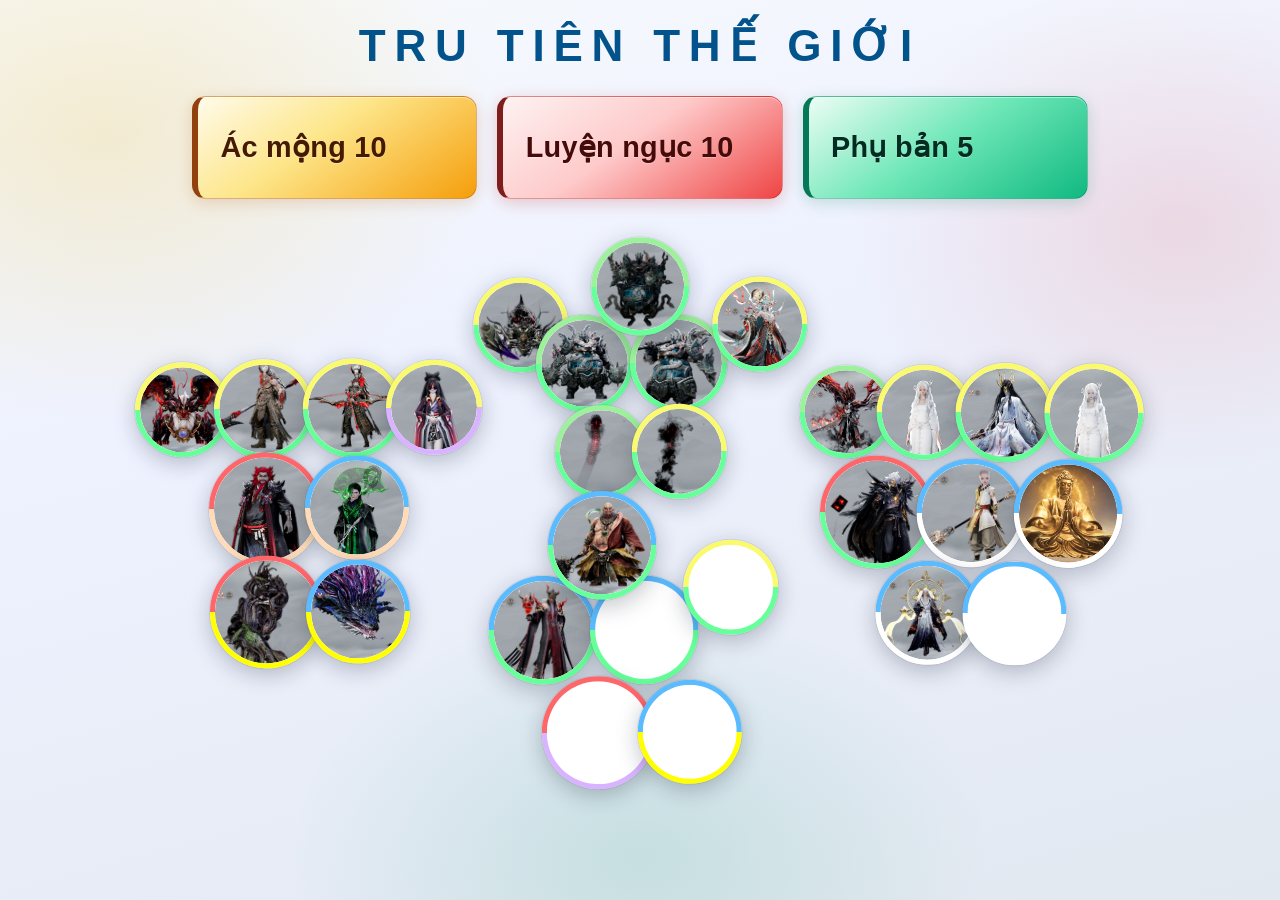
<file: index.html>
<!doctype html>
<html lang="vi" class="home-index">
  <head>
    <meta charset="utf-8" />
    <meta name="viewport" content="width=device-width, initial-scale=1" />
    <title>Tru Tiên BOSS — Trang chủ</title>
    <link rel="icon" href="https://zxsj.wanmei.com/favicon.ico" />
    <link rel="stylesheet" href="ac-mong-10.css" />
  </head>
  <body class="home-page">
    <div class="home-backdrop" aria-hidden="true"></div>
    <div class="home-boss-deco" id="home-boss-deco" aria-hidden="true"></div>
    <main class="home-shell">
      <header class="home-header">
        <p class="home-kicker">Tru Tiên Thế Giới</p>
      </header>
      <ul class="home-links" role="list">
        <li>
          <a class="home-card home-card--ac" href="ac-mong-10.html">
            <span class="home-card__label">Ác mộng 10</span>
            <!-- <span class="home-card__hint">Season · BOSS · Phụ bản</span> -->
          </a>
        </li>
        <li>
          <a class="home-card home-card--ln" href="luyen-nguc-10.html">
            <span class="home-card__label">Luyện ngục 10</span>
            <!-- <span class="home-card__hint">End season · BOSS · Độ Khó</span> -->
          </a>
        </li>
        <li>
          <a class="home-card home-card--pb" href="phu-ban-5.html">
            <span class="home-card__label">Phụ bản 5</span>
            <!-- <span class="home-card__hint">Map · Boss 1–2–3</span> -->
          </a>
        </li>
      </ul>
      <div
        class="home-boss-strip"
        id="home-boss-strip"
        aria-hidden="true"
      ></div>
      <div class="home-pb5-fill" id="home-pb5-fill" aria-hidden="true"></div>
    </main>
    <script src="ac-mong-10-trailer.js"></script>
    <script src="ac-mong-10.js"></script>
    <script src="table-app.js"></script>
    <script src="home-boss-avatars.js"></script>
    <script src="phu-ban-5.js"></script>
    <!-- <script src="home-pb5-fill.js"></script> -->
  </body>
</html>
</file>
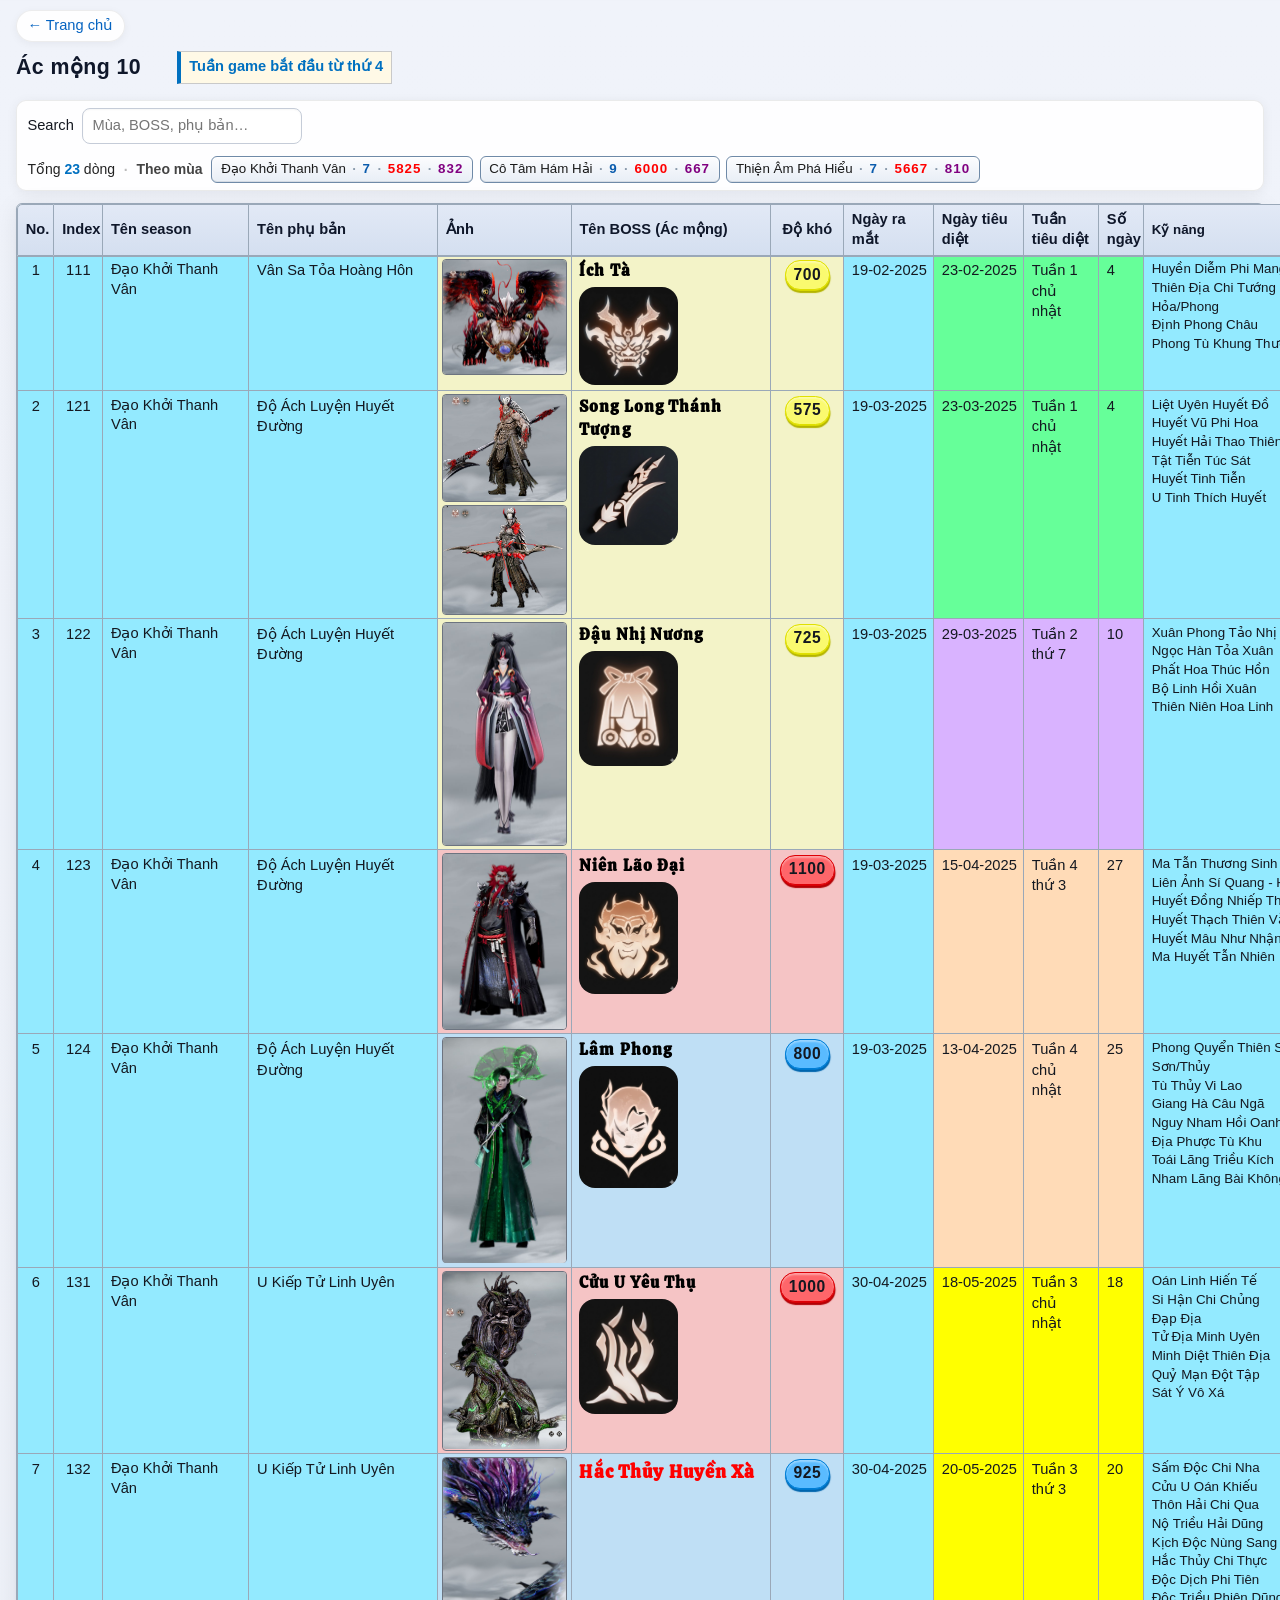
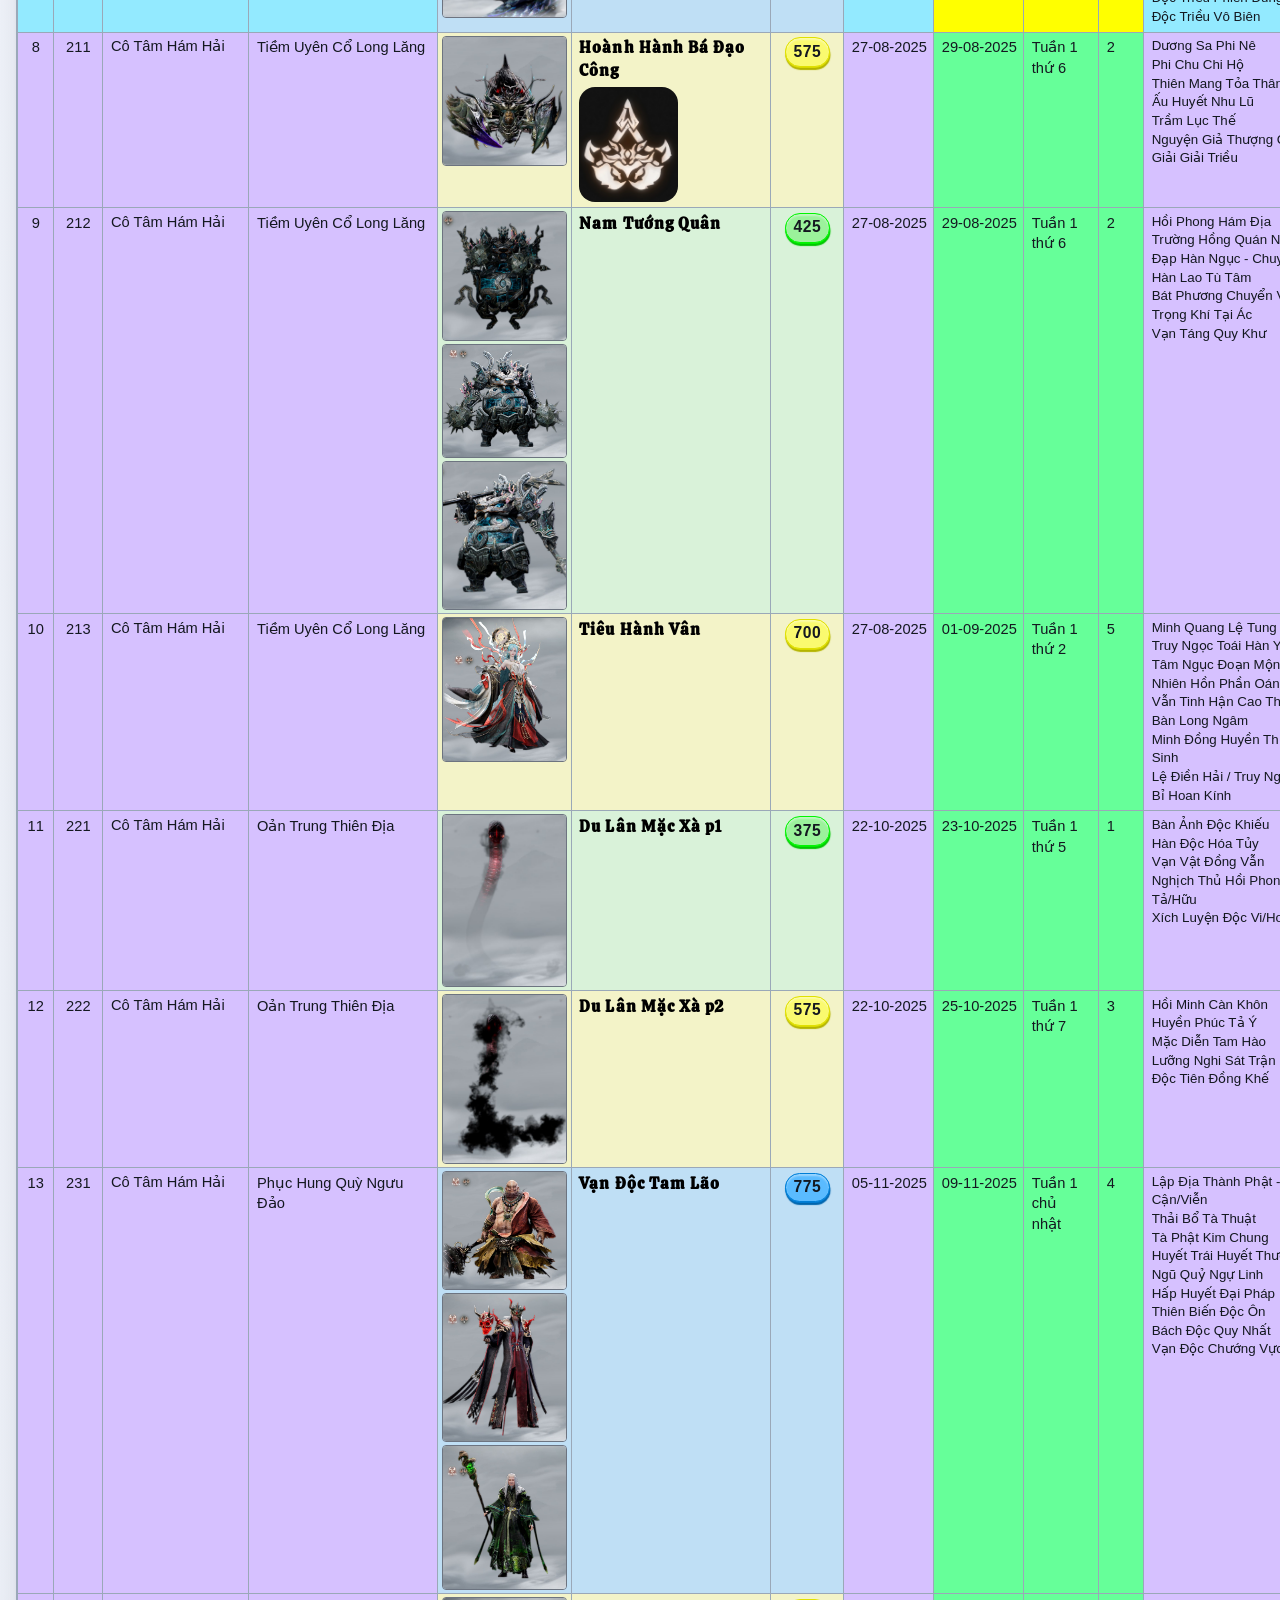
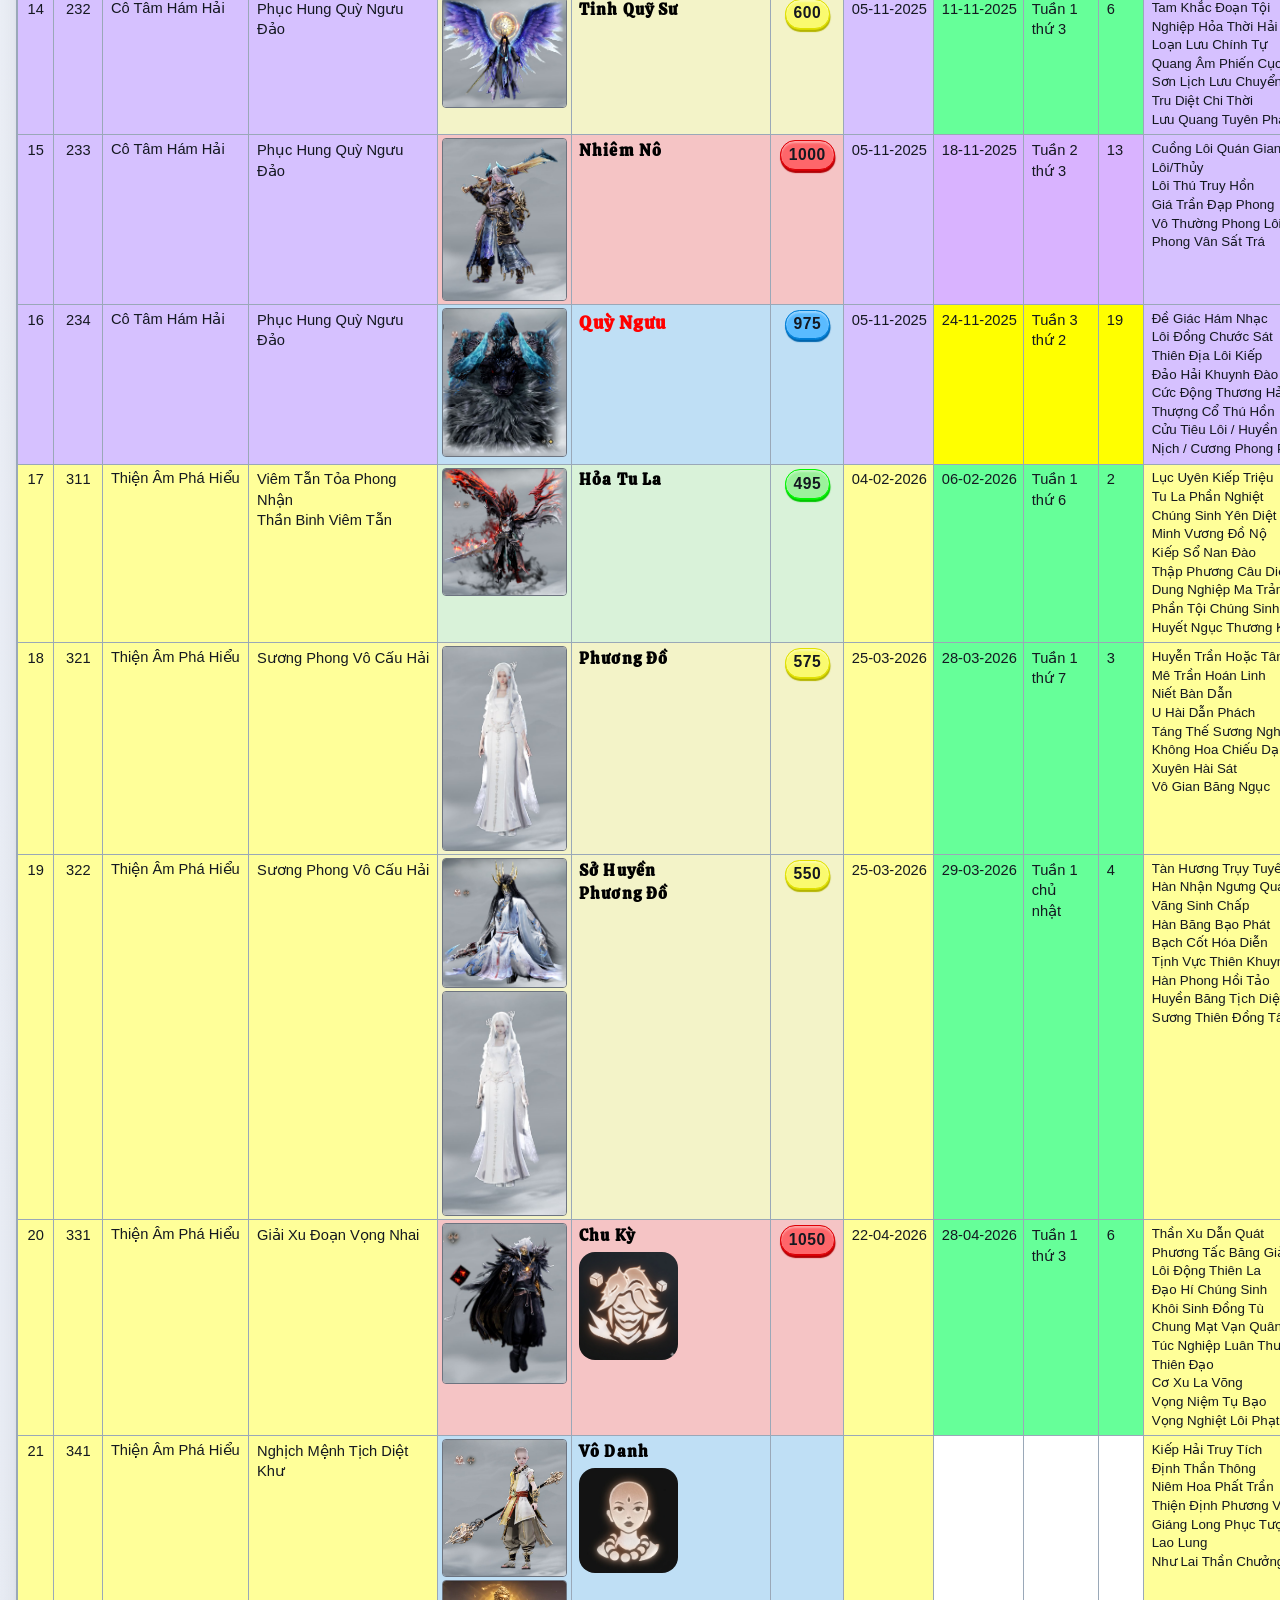
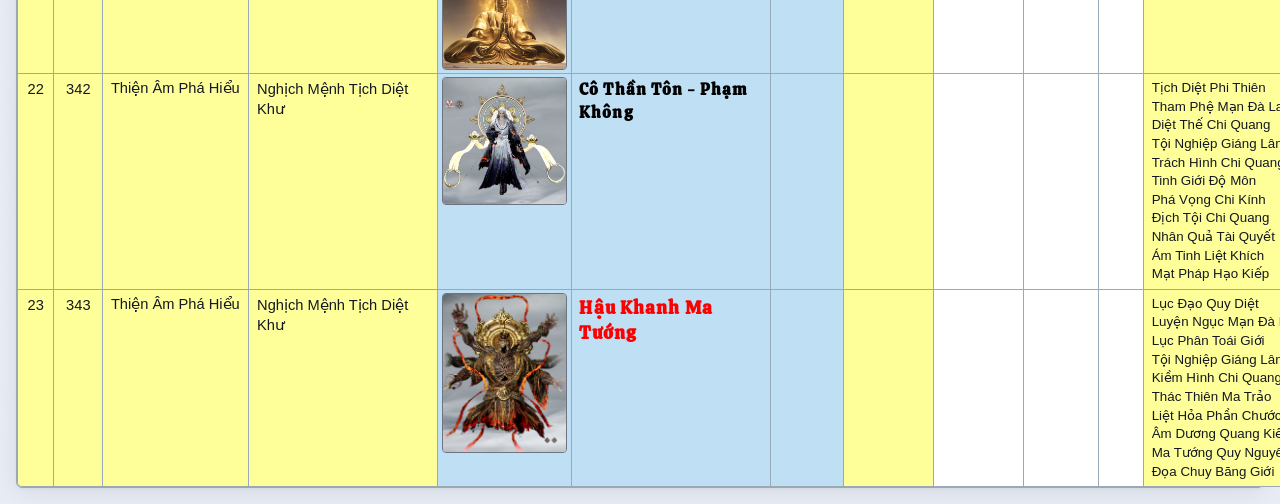
<file: ac-mong-10.html>
<!doctype html>
<html lang="vi">
  <head>
    <meta charset="utf-8" />
    <meta name="viewport" content="width=device-width, initial-scale=1" />
    <link rel="preconnect" href="https://fonts.googleapis.com" />
    <link rel="preconnect" href="https://fonts.gstatic.com" crossorigin />
    <link
      href="https://fonts.googleapis.com/css2?family=Pacifico&family=Calistoga&display=swap"
      rel="stylesheet"
    />
    <title>Ác mộng 10</title>
    <link rel="icon" href="https://zxsj.wanmei.com/favicon.ico" />
    <link rel="stylesheet" href="table-app.css" />
    <link rel="stylesheet" href="ac-mong-10.css" />
  </head>
  <body class="excel-boss-page">
    <nav class="site-nav"><a href="index.html">← Trang chủ</a></nav>
    <header class="excel-page-heading">
      <h1 id="page-title">Ác mộng 10</h1>
      <p class="ac-mong-note">Tuần game bắt đầu từ thứ 4</p>
    </header>
    <div class="toolbar">
      <label>
        Search
        <input
          type="search"
          id="search"
          placeholder="Mùa, BOSS, phụ bản…"
          autocomplete="off"
        />
      </label>
      <span id="status">Loading…</span>
    </div>
    <div class="table-container" id="table-wrap"></div>
    <script src="ac-mong-10-trailer.js"></script>
    <script src="ac-mong-10.js"></script>
    <script src="table-app.js"></script>
    <script src="boss-table-listing-pages.js"></script>
    <script>
      initBossExcelListingPage("ac-mong-10");
    </script>
    <script src="boss-table-hotkeys.js"></script>
  </body>
</html>
</file>
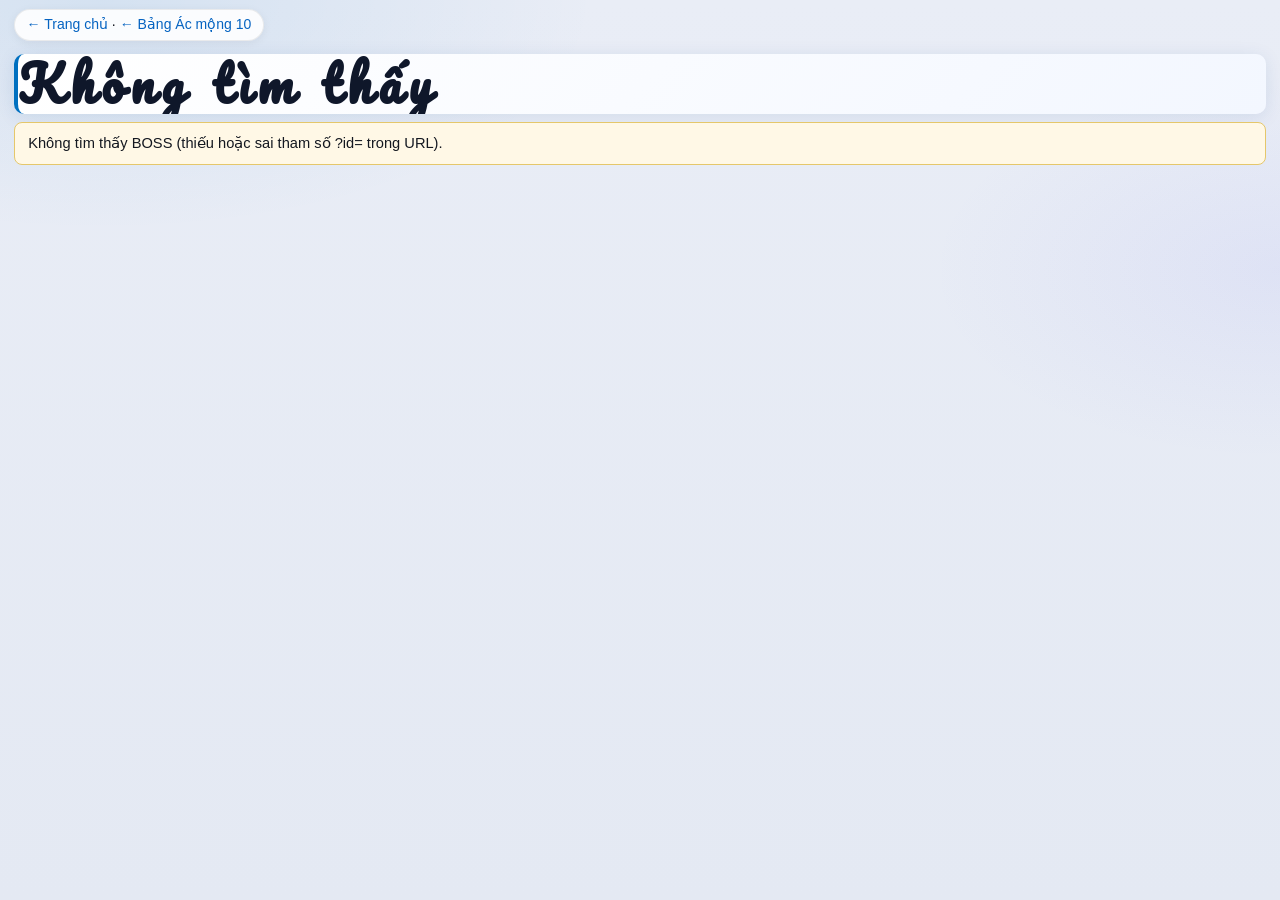
<file: ac-mong-detail.html>
<!doctype html>
<html lang="vi">
  <head>
    <meta charset="utf-8" />
    <meta name="viewport" content="width=device-width, initial-scale=1" />
    <link rel="preconnect" href="https://fonts.googleapis.com" />
    <link rel="preconnect" href="https://fonts.gstatic.com" crossorigin />
    <link
      href="https://fonts.googleapis.com/css2?family=Pacifico&family=Calistoga&display=swap"
      rel="stylesheet"
    />
    <script>
      (function () {
        try {
          if (new URLSearchParams(location.search).get("from") === "index") {
            document.documentElement.classList.add("ac-detail-from-index");
          }
        } catch (e) {}
      })();
    </script>
    <title>Chi tiết BOSS — Ác mộng 10</title>
    <link rel="icon" href="https://zxsj.wanmei.com/favicon.ico" />
    <link rel="stylesheet" href="table-app.css" />
    <link rel="stylesheet" href="ac-mong-10.css" />
  </head>
  <body
    class="excel-boss-page boss-detail-page boss-detail-page--ac-mong-detail"
  >
    <nav class="site-nav">
      <a href="index.html">← Trang chủ</a>
      ·
      <a href="ac-mong-10.html">← Bảng Ác mộng 10</a>
    </nav>
    <article class="boss-detail" id="detail-root">
      <h1 class="boss-detail__title" id="detail-title">Chi tiết</h1>
      <div class="boss-detail__error" id="detail-error" hidden></div>
      <div class="boss-detail__layout" id="detail-content" hidden></div>
    </article>
    <script src="ac-mong-10-trailer.js"></script>
    <script src="ac-mong-10.js"></script>
    <script src="table-app.js"></script>
    <script src="boss-table-hotkeys.js"></script>
    <script src="boss-detail-video-popout.js"></script>
    <script src="boss-detail-ac-luyen-shared.js"></script>
    <script>
      /**
       * Video theo id dòng (cùng khóa với ?id= từ BOSS_TABLE_DETAIL_ROW_ID).
       * Map: window.AC_MONG_BOSS_VIDEOS (ac-mong-10.js + ac-mong-10-trailer.js).
       */
      var DEFAULT_BOSS_DETAIL_VIDEO_URL =
        "https://www.youtube.com/watch?v=OY_RlbR4o4E";

      window.AC_MONG_BOSS_VIDEOS = Object.assign(
        {},
        window.AC_MONG_BOSS_VIDEOS || {},
      );

      mountAcMong10BossDetailPage(DEFAULT_BOSS_DETAIL_VIDEO_URL);
    </script>
  </body>
</html>
</file>
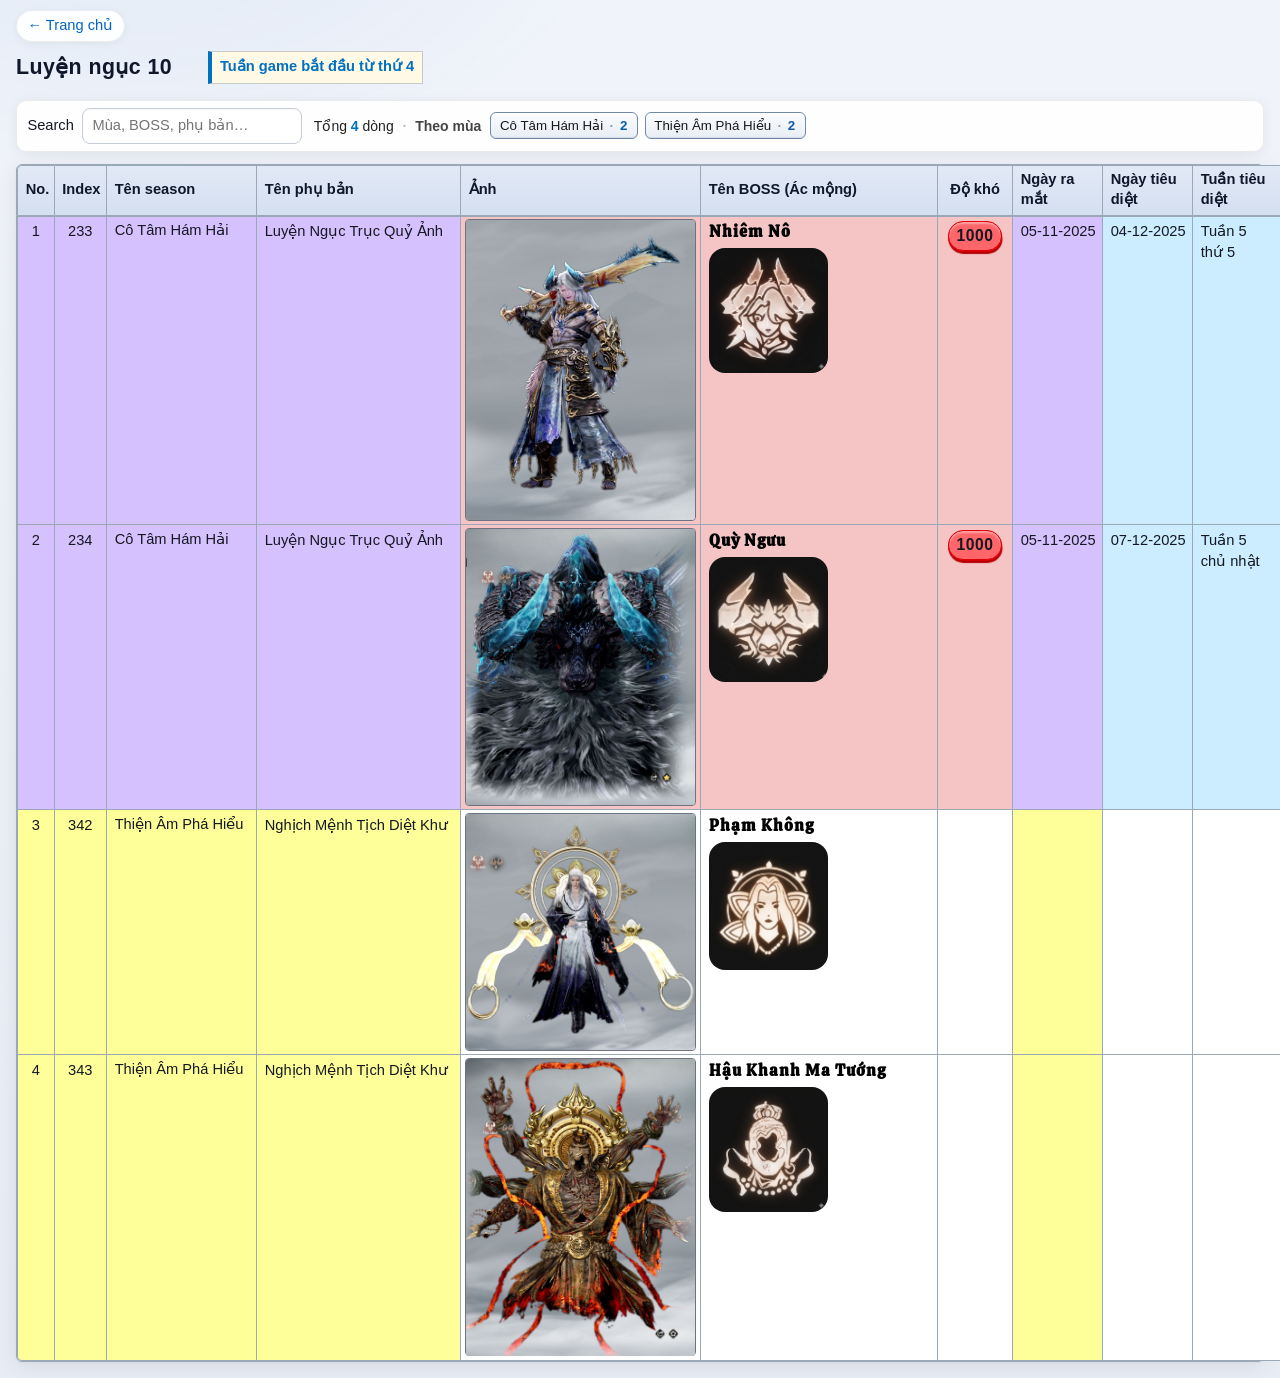
<file: luyen-nguc-10.html>
<!doctype html>
<html lang="vi">
  <head>
    <meta charset="utf-8" />
    <meta name="viewport" content="width=device-width, initial-scale=1" />
    <link rel="preconnect" href="https://fonts.googleapis.com" />
    <link rel="preconnect" href="https://fonts.gstatic.com" crossorigin />
    <link
      href="https://fonts.googleapis.com/css2?family=Pacifico&family=Calistoga&display=swap"
      rel="stylesheet"
    />
    <title>Luyện ngục 10</title>
    <link rel="icon" href="https://zxsj.wanmei.com/favicon.ico" />
    <link rel="stylesheet" href="table-app.css" />
    <link rel="stylesheet" href="ac-mong-10.css" />
  </head>
  <body class="excel-boss-page">
    <nav class="site-nav"><a href="index.html">← Trang chủ</a></nav>
    <header class="excel-page-heading">
      <h1 id="page-title">Luyện ngục 10</h1>
      <p class="ac-mong-note">Tuần game bắt đầu từ thứ 4</p>
    </header>
    <div class="toolbar">
      <label>
        Search
        <input
          type="search"
          id="search"
          placeholder="Mùa, BOSS, phụ bản…"
          autocomplete="off"
        />
      </label>
      <span id="status">Loading…</span>
    </div>
    <div class="table-container" id="table-wrap"></div>
    <script src="ac-mong-10-trailer.js"></script>
    <script src="ac-mong-10.js"></script>
    <script>
      window.BOSS_TABLE_AC_MONG_ROWS = window.AC_MONG_10_TABLE_DATA;
    </script>
    <script src="luyen-nguc-10.js"></script>
    <script src="table-app.js"></script>
    <script src="boss-table-listing-pages.js"></script>
    <script>
      initBossExcelListingPage("luyen-nguc-10");
    </script>
    <script src="boss-table-hotkeys.js"></script>
  </body>
</html>
</file>
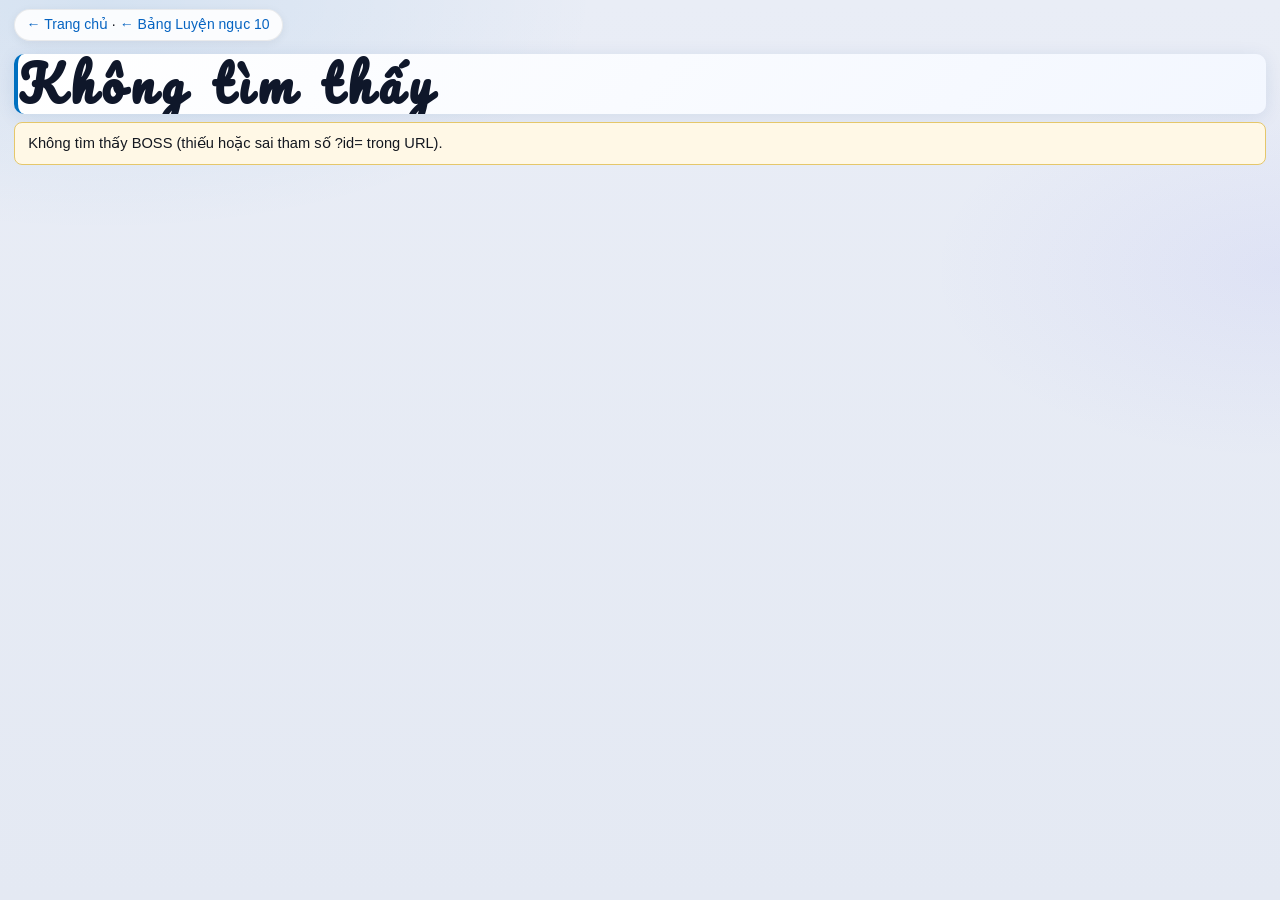
<file: luyen-nguc-detail.html>
<!doctype html>
<html lang="vi">
  <head>
    <meta charset="utf-8" />
    <meta name="viewport" content="width=device-width, initial-scale=1" />
    <link rel="preconnect" href="https://fonts.googleapis.com" />
    <link rel="preconnect" href="https://fonts.gstatic.com" crossorigin />
    <link
      href="https://fonts.googleapis.com/css2?family=Pacifico&family=Calistoga&display=swap"
      rel="stylesheet"
    />
    <title>Chi tiết BOSS — Luyện ngục 10</title>
    <link rel="stylesheet" href="table-app.css" />
    <link rel="stylesheet" href="ac-mong-10.css" />
  </head>
  <body class="excel-boss-page boss-detail-page boss-detail-page--luyen-detail">
    <nav class="site-nav">
      <a href="index.html">← Trang chủ</a>
      ·
      <a href="luyen-nguc-10.html">← Bảng Luyện ngục 10</a>
    </nav>
    <article class="boss-detail" id="detail-root">
      <h1 class="boss-detail__title" id="detail-title">Chi tiết</h1>
      <div class="boss-detail__error" id="detail-error" hidden></div>
      <div class="boss-detail__layout" id="detail-content" hidden></div>
    </article>
    <script src="luyen-nguc-10.js"></script>
    <script src="table-app.js"></script>
    <script src="boss-table-hotkeys.js"></script>
    <script src="boss-detail-video-popout.js"></script>
    <script src="boss-detail-ac-luyen-shared.js"></script>
    <script>
      /**
       * Video theo id dòng — map: window.LUYEN_NGUC_BOSS_VIDEOS (cùng định dạng entry YouTube như AC_MONG).
       */
      var DEFAULT_BOSS_DETAIL_VIDEO_URL =
        "https://www.youtube.com/watch?v=OY_RlbR4o4E";

      window.LUYEN_NGUC_BOSS_VIDEOS = Object.assign(
        {},
        window.LUYEN_NGUC_BOSS_VIDEOS || {},
      );

      mountLuyenNguc10BossDetailPage(DEFAULT_BOSS_DETAIL_VIDEO_URL);
    </script>
  </body>
</html>
</file>
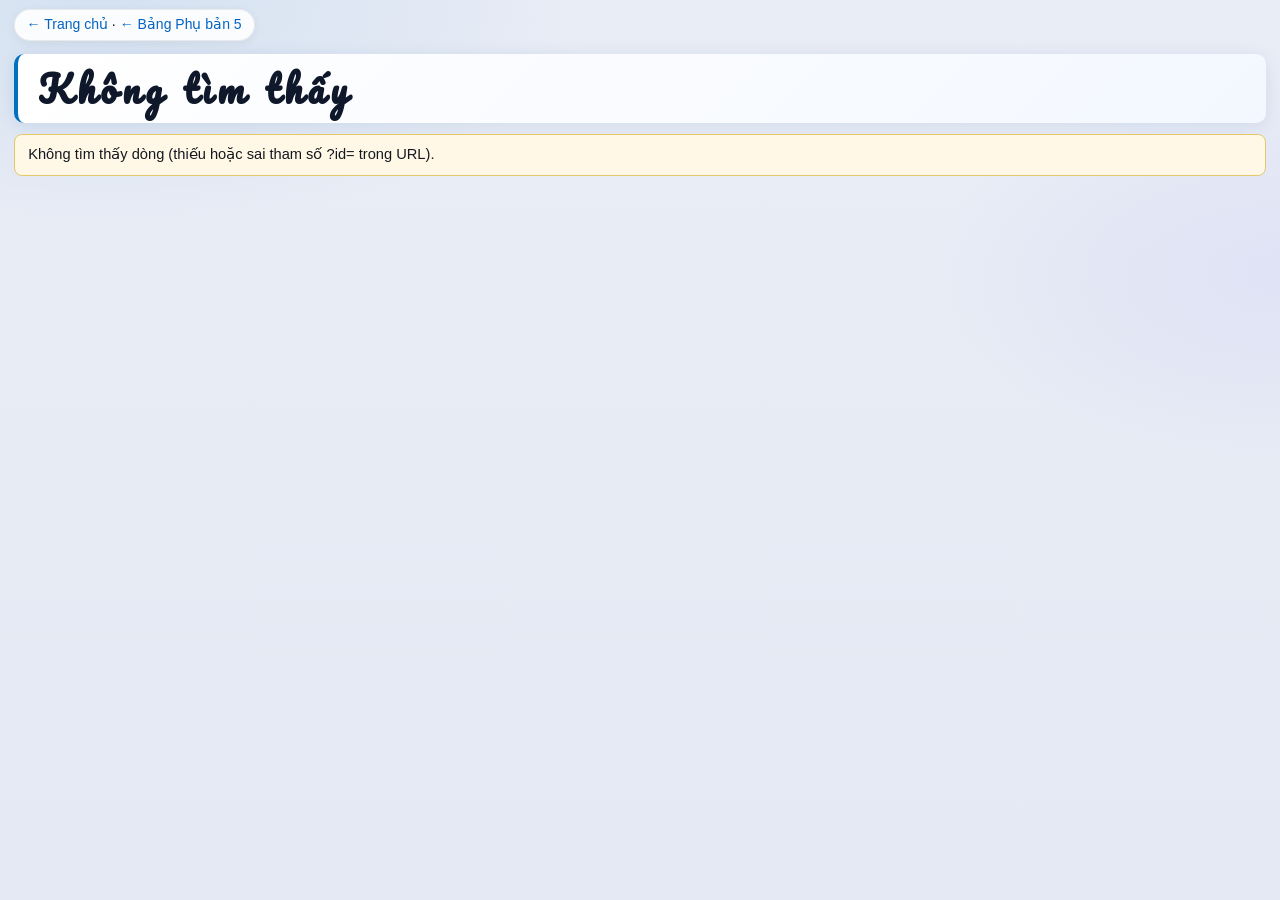
<file: phu-ban-5-detail.html>
<!doctype html>
<html lang="vi">
  <head>
    <meta charset="utf-8" />
    <meta name="viewport" content="width=device-width, initial-scale=1" />
    <link rel="preconnect" href="https://fonts.googleapis.com" />
    <link rel="preconnect" href="https://fonts.gstatic.com" crossorigin />
    <link
      href="https://fonts.googleapis.com/css2?family=Pacifico&family=Calistoga&display=swap"
      rel="stylesheet"
    />
    <title>Chi tiết phụ bản — Phụ bản 5</title>
    <link rel="icon" href="https://zxsj.wanmei.com/favicon.ico" />
    <link rel="stylesheet" href="table-app.css" />
    <link rel="stylesheet" href="ac-mong-10.css" />
  </head>
  <body class="excel-boss-page boss-detail-page boss-detail-page--phu-ban phu-ban-5">
    <nav class="site-nav">
      <a href="index.html">← Trang chủ</a>
      ·
      <a href="phu-ban-5.html">← Bảng Phụ bản 5</a>
    </nav>
    <article class="boss-detail" id="detail-root">
      <h1 class="boss-detail__title" id="detail-title">Chi tiết</h1>
      <div class="boss-detail__error" id="detail-error" hidden></div>
      <div class="boss-detail__layout" id="detail-content" hidden></div>
    </article>
    <script src="phu-ban-5.js"></script>
    <script src="table-app.js"></script>
    <script src="boss-table-hotkeys.js"></script>
    <script src="boss-detail-video-popout.js"></script>
    <script>
      (function () {
        var DEFAULT_BOSS_DETAIL_VIDEO_URL =
          "https://www.youtube.com/watch?v=OY_RlbR4o4E";

        function youtubeVideoId(input) {
          var s = String(input == null ? "" : input).trim();
          if (!s) return "";
          if (/^[a-zA-Z0-9_-]{11}$/.test(s)) return s;
          var m = s.match(/[?&]v=([a-zA-Z0-9_-]{11})/);
          if (m) return m[1];
          m = s.match(/youtu\.be\/([a-zA-Z0-9_-]{11})/);
          if (m) return m[1];
          m = s.match(/youtube\.com\/embed\/([a-zA-Z0-9_-]{11})/);
          return m ? m[1] : "";
        }

        function defaultVideoEntries() {
          var y = youtubeVideoId(DEFAULT_BOSS_DETAIL_VIDEO_URL);
          return y ? [{ kind: "youtube", id: y }] : [];
        }

        var COLS = ["No.", "Mùa", "Tên phụ bản", "Boss 1", "Boss 2", "Boss 3"];

        function cellText(v) {
          if (v === null || v === undefined) return "";
          if (Array.isArray(v)) return v.join("\n");
          if (typeof v === "object") return JSON.stringify(v);
          return String(v);
        }

        /** Hiển thị tên boss: mảng 2 tên → xuống dòng; chuỗi có " / " → tách dòng */
        function bossNameForDisplay(row, key) {
          var v = row[key];
          if (v != null && Array.isArray(v)) return cellText(v);
          var s = cellText(v);
          if (!s) return "";
          return s.replace(/\s*\/\s*/g, "\n");
        }

        function bossImageSrc(path) {
          var s = String(path == null ? "" : path).trim();
          if (!s) return s;
          if (/^https?:\/\//i.test(s)) return s;
          return s
            .split("/")
            .map(function (seg) {
              return encodeURIComponent(seg);
            })
            .join("/");
        }

        /** Chiều cao tối thiểu theo tỉ lệ ảnh × width cột (ổn trên màn hẹp). */
        function applyBossImageAspect(img) {
          function set() {
            var w = img.naturalWidth;
            var h = img.naturalHeight;
            if (w > 0 && h > 0) {
              img.style.aspectRatio = w + " / " + h;
            }
          }
          if (img.complete) {
            set();
          } else {
            img.addEventListener("load", set);
          }
        }

        function findRowByDetailId(rows, wantId) {
          if (!wantId) return null;
          var idFn = window.BOSS_TABLE_PHU_BAN_DETAIL_ROW_ID;
          if (typeof idFn !== "function") return null;
          for (var i = 0; i < rows.length; i++) {
            if (idFn(rows[i]) === wantId) return rows[i];
          }
          var dec = wantId;
          try {
            dec = decodeURIComponent(wantId);
          } catch (e) {}
          if (dec !== wantId) {
            for (var j = 0; j < rows.length; j++) {
              if (idFn(rows[j]) === dec) return rows[j];
            }
          }
          return null;
        }

        var errEl = document.getElementById("detail-error");
        var titleEl = document.getElementById("detail-title");
        var contentEl = document.getElementById("detail-content");

        if (!window.BOSS_TABLE_PREPARE || !window.PHU_BAN_5_TABLE_DATA) {
          errEl.hidden = false;
          errEl.textContent = "Thiếu dữ liệu hoặc table-app.js.";
          titleEl.textContent = "Lỗi";
          return;
        }

        var prep = window.BOSS_TABLE_PREPARE(window.PHU_BAN_5_TABLE_DATA, {
          columns: COLS,
          skipBlankRows: true,
        });
        var rows = prep.rows;
        var params = new URLSearchParams(window.location.search);
        var rawId = params.get("id");
        var row = findRowByDetailId(rows, rawId);

        if (!row) {
          errEl.hidden = false;
          errEl.textContent =
            "Không tìm thấy dòng (thiếu hoặc sai tham số ?id= trong URL).";
          titleEl.textContent = "Không tìm thấy";
          document.title = "Không tìm thấy — Phụ bản 5";
          return;
        }

        contentEl.hidden = false;

        var mapName = cellText(row["Tên phụ bản"]).trim() || "Phụ bản";
        var seasonRaw = cellText(row["Mùa"]).trim();
        var titleText =
          seasonRaw !== "" ? "Mùa " + seasonRaw + " - " + mapName : mapName;
        titleEl.textContent = titleText;
        document.title = titleText + " — Phụ bản 5";

        var main = document.createElement("div");
        main.className = "boss-detail__main";

        var fieldsInner = document.createElement("div");
        fieldsInner.className =
          "boss-detail__fields-inner boss-detail__fields-inner--phu-ban";

        var bossesWrap = document.createElement("div");
        bossesWrap.className = "boss-detail__phu-bosses";

        ["Boss 1", "Boss 2", "Boss 3"].forEach(function (k) {
          var wrap = document.createElement("div");
          wrap.className = "boss-detail__field boss-detail__field--phu-boss";
          var dt = document.createElement("dt");
          dt.textContent = k;
          var dd = document.createElement("dd");
          dd.className = "boss-detail__boss-cell";
          var nameEl = document.createElement("div");
          nameEl.className = "boss-detail__pre boss-detail__name";
          nameEl.textContent = bossNameForDisplay(row, k);
          dd.appendChild(nameEl);
          var paths = row.__bossImages && row.__bossImages[k];
          var list = Array.isArray(paths)
            ? paths.slice(0, 2)
            : paths
              ? [paths]
              : [];
          if (list.length) {
            var scroll = document.createElement("div");
            scroll.className = "boss-detail__phu-img-scroll";
            var fig = document.createElement("div");
            fig.className = "boss-detail__gallery";
            if (list.length >= 2) {
              fig.classList.add("boss-detail__gallery--phu-stack");
            } else {
              fig.classList.add("boss-detail__gallery--phu-single");
            }
            list.forEach(function (src) {
              var img = document.createElement("img");
              img.src = bossImageSrc(src);
              img.alt = bossNameForDisplay(row, k);
              img.loading = "lazy";
              applyBossImageAspect(img);
              fig.appendChild(img);
            });
            scroll.appendChild(fig);
            dd.appendChild(scroll);
          }
          wrap.appendChild(dt);
          wrap.appendChild(dd);
          bossesWrap.appendChild(wrap);
        });
        fieldsInner.appendChild(bossesWrap);

        main.appendChild(fieldsInner);

        var videos = defaultVideoEntries();
        var asideVid = document.createElement("aside");
        asideVid.className = "boss-detail__aside boss-detail__aside--videos";
        asideVid.setAttribute("aria-label", "Video phụ bản");
        var vHeading = document.createElement("h2");
        vHeading.className = "boss-detail__video-heading";
        vHeading.textContent = "Video";
        asideVid.appendChild(vHeading);
        var stack = document.createElement("div");
        stack.className = "boss-detail__video-stack";
        videos.forEach(function (entry, vi) {
          var frame = document.createElement("div");
          frame.className = "boss-detail__video-frame";
          var iframe = document.createElement("iframe");
          var q = new URLSearchParams();
          if (vi === 0) {
            q.set("autoplay", "1");
            q.set("mute", "1");
          }
          q.set("rel", "0");
          q.set("playsinline", "1");
          iframe.src =
            "https://www.youtube.com/embed/" + entry.id + "?" + q.toString();
          iframe.title =
            titleText + (videos.length > 1 ? " — video " + (vi + 1) : "");
          iframe.loading = vi === 0 ? "eager" : "lazy";
          iframe.setAttribute("allowfullscreen", "");
          iframe.allow =
            "accelerometer; autoplay; clipboard-write; encrypted-media; gyroscope; picture-in-picture; web-share";
          iframe.referrerPolicy = "strict-origin-when-cross-origin";
          frame.appendChild(iframe);
          stack.appendChild(frame);
        });
        asideVid.appendChild(stack);

        if (typeof window.initBossDetailVideoPopout === "function") {
          window.initBossDetailVideoPopout(asideVid);
        }

        contentEl.appendChild(main);
        contentEl.appendChild(asideVid);
      })();
    </script>
  </body>
</html>
</file>
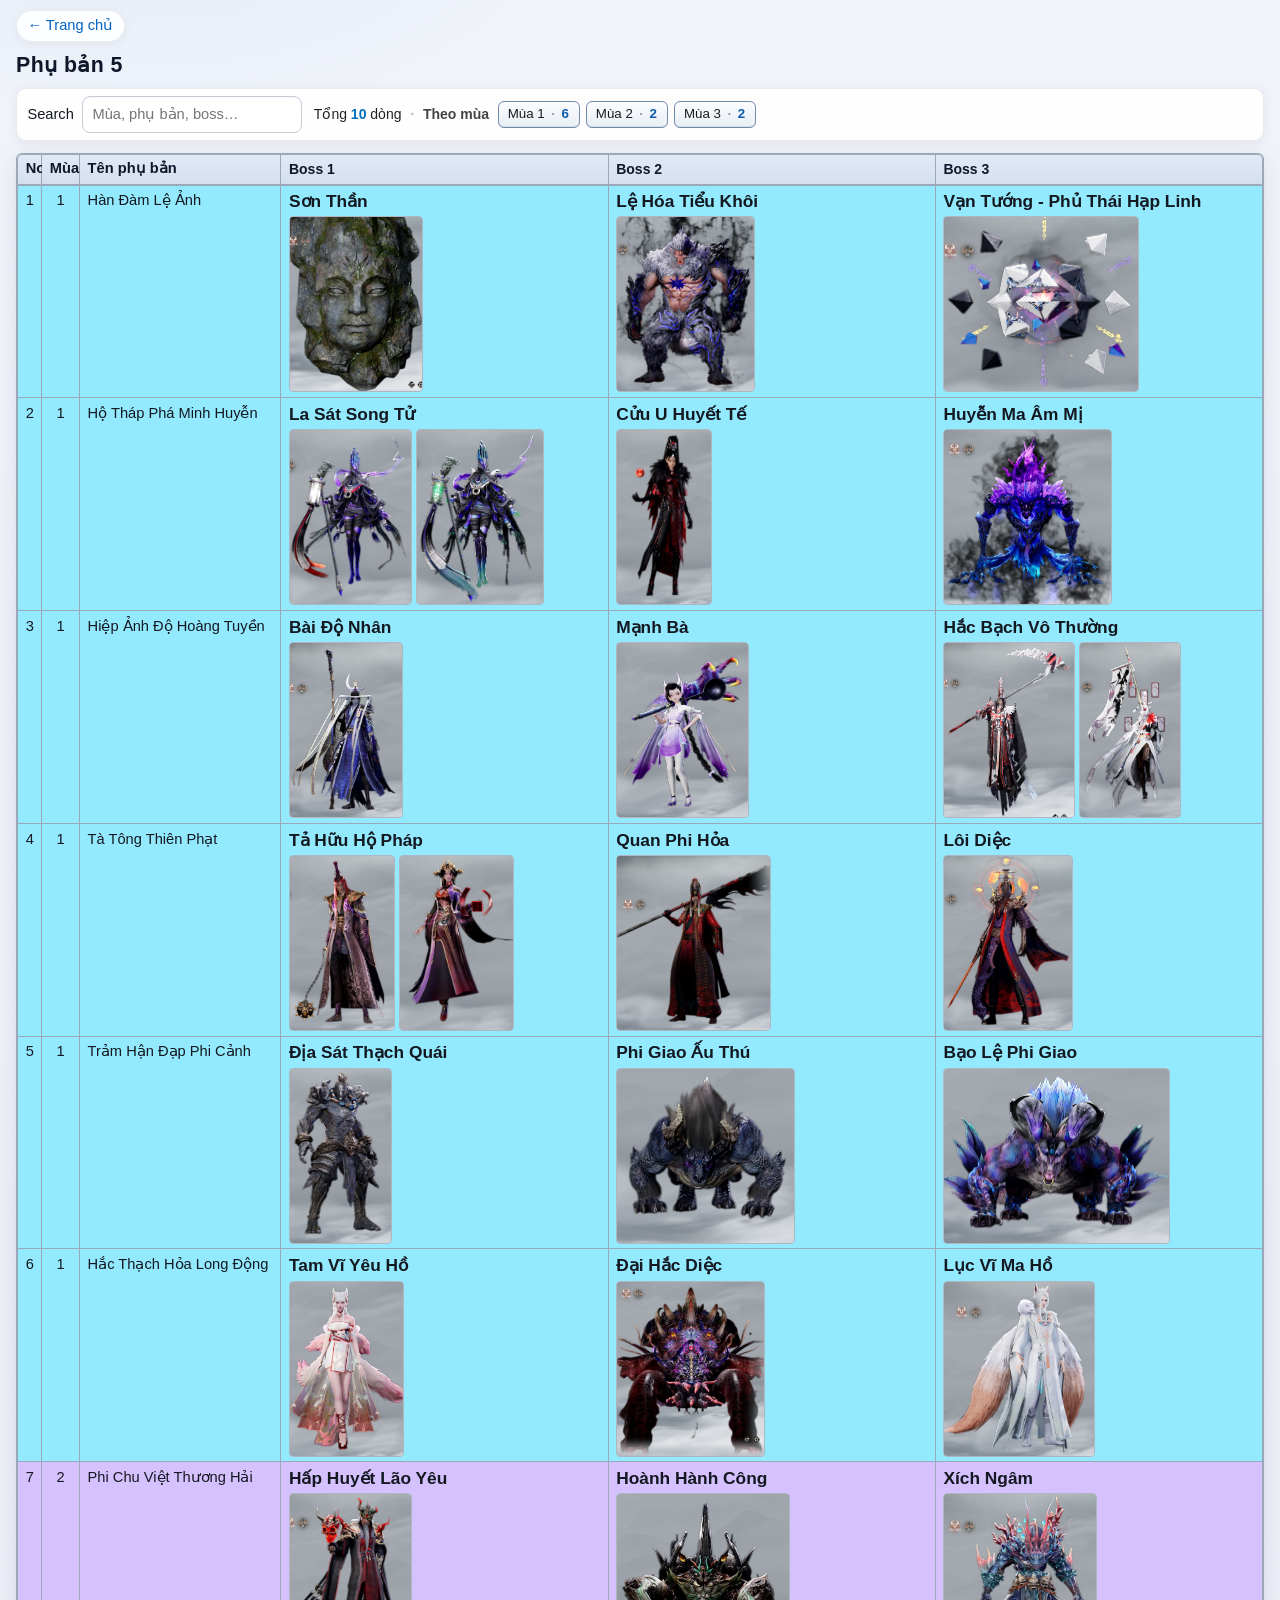
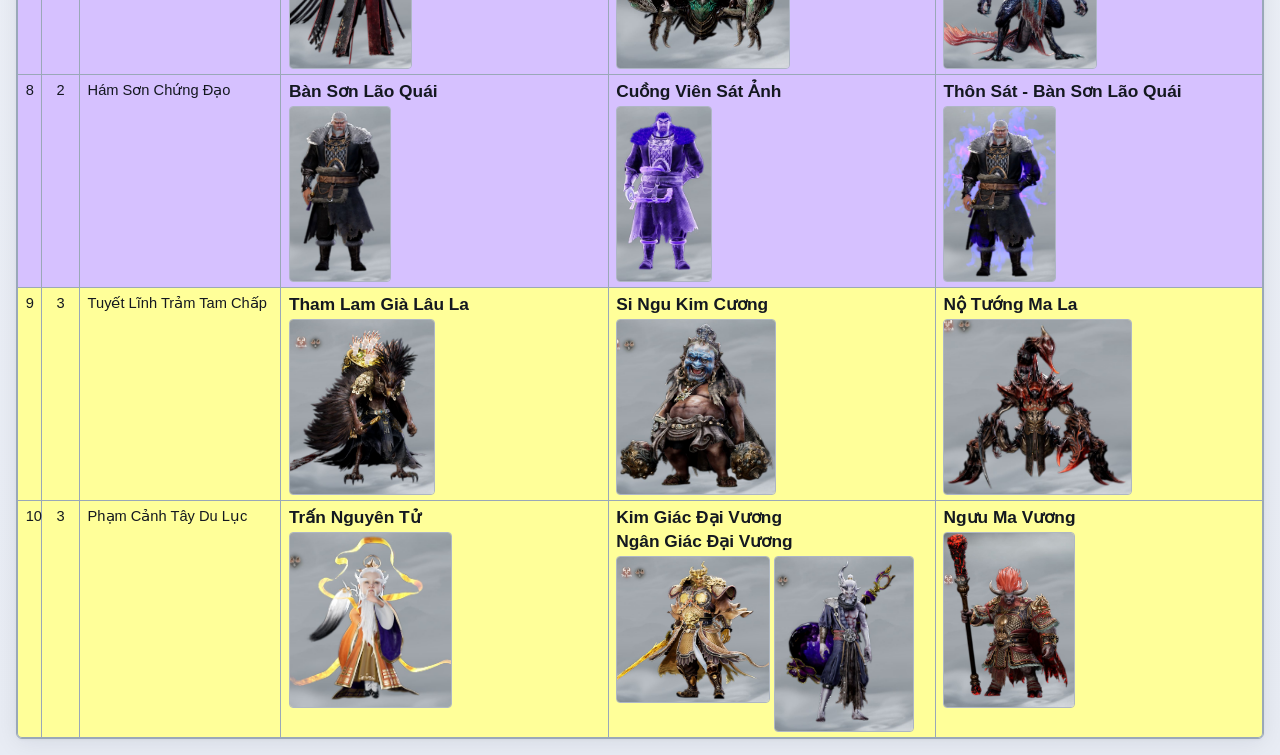
<file: phu-ban-5.html>
<!doctype html>
<html lang="vi">
  <head>
    <meta charset="utf-8" />
    <meta name="viewport" content="width=device-width, initial-scale=1" />
    <link rel="preconnect" href="https://fonts.googleapis.com" />
    <link rel="preconnect" href="https://fonts.gstatic.com" crossorigin />
    <link
      href="https://fonts.googleapis.com/css2?family=Pacifico&family=Calistoga&display=swap"
      rel="stylesheet"
    />
    <title>Phụ bản 5</title>
    <link rel="icon" href="https://zxsj.wanmei.com/favicon.ico" />
    <link rel="stylesheet" href="table-app.css" />
    <link rel="stylesheet" href="ac-mong-10.css" />
  </head>
  <body class="excel-boss-page excel-boss-page--phu-ban-5-list">
    <nav class="site-nav"><a href="index.html">← Trang chủ</a></nav>
    <h1 id="page-title">Phụ bản 5</h1>
    <div class="toolbar">
      <label>
        Search
        <input
          type="search"
          id="search"
          placeholder="Mùa, phụ bản, boss…"
          autocomplete="off"
        />
      </label>
      <span id="status">Loading…</span>
    </div>
    <div class="table-container" id="table-wrap"></div>
    <script src="phu-ban-5.js"></script>
    <script src="table-app.js"></script>
    <script src="boss-table-listing-pages.js"></script>
    <script>
      initBossExcelListingPage("phu-ban-5");
    </script>
    <script src="boss-table-hotkeys.js"></script>
  </body>
</html>
</file>
<file: ac-mong-10.css>
/*
 * Trang chủ index:
 * — Màn hẹp / xếp dọc: cuộn cả trang (html/body), đủ chỗ cho header + link + dải avatar.
 * — Màn rộng: khóa chiều cao viewport, chỉ cuộn trong .home-shell (tránh “lọt” scroll toàn trang).
 *
 * Viewport: widescreen = min-width 1024px; mobile = max-width 1023px (feature queries: hover, reduced-motion).
 */
html.home-index {
  height: auto;
  min-height: 100%;
  min-height: 100dvh;
  overflow-x: hidden;
  overflow-y: auto;
  -webkit-overflow-scrolling: touch;
}

/* Trang chủ */
body.home-page {
  position: relative;
  font-family: Calibri, "Segoe UI", "Helvetica Neue", Arial, sans-serif;
  font-size: 1.0625rem;
  line-height: 1.5;
  color: #1a1d26;
  margin: 0;
  min-height: 100%;
  min-height: 100dvh;
  padding-block: clamp(0.25rem, 2vw, 0.8rem) 0.1rem;
  /* Chừa 2 bên rộng hơn — avatar / lưới cụm ít sát mép */
  padding-inline: clamp(1.55rem, 5.8vw, 3.6rem);
  box-sizing: border-box;
  overflow-x: hidden;
  overflow-y: visible;
  overscroll-behavior-y: auto;
  display: flex;
  flex-direction: column;
}

@media (min-width: 1024px) {
  html.home-index {
    height: 100%;
    overflow: hidden;
    overscroll-behavior: none;
  }

  html.home-index body.home-page {
    height: 100%;
    max-height: 100dvh;
    overflow: hidden;
    overscroll-behavior: none;
    min-height: 0;
  }

  body.home-page .home-shell {
    flex: 1 1 auto;
    min-height: 0;
    overflow-x: hidden;
    overflow-y: auto;
    -webkit-overflow-scrolling: touch;
    overscroll-behavior: contain;
  }
}

/*
 * Tham chiếu kích thước avatar BOSS (margin chồng / cụm) — ghi đè trên home tiered.
 */
:root {
  --boss-avatar-ref: clamp(4.28rem, 12.35vw, 7.05rem);
  --boss-avatar-ref-dense: clamp(3.45rem, 9.5vw, 5.95rem);
  --boss-avatar-inter: clamp(4.1rem, 11.4vw, 6.95rem);
  --boss-avatar-inter-dense: clamp(3.38rem, 9.1vw, 5.75rem);
}

.home-backdrop {
  position: fixed;
  inset: 0;
  z-index: 0;
  background:
    radial-gradient(
      720px 520px at 8% 15%,
      rgba(234, 179, 8, 0.18),
      transparent 55%
    ),
    radial-gradient(
      640px 480px at 92% 25%,
      rgba(220, 38, 38, 0.12),
      transparent 52%
    ),
    radial-gradient(
      700px 500px at 50% 95%,
      rgba(5, 150, 105, 0.14),
      transparent 50%
    ),
    linear-gradient(165deg, #f8fafc 0%, #eef2ff 38%, #e2e8f0 100%);
  pointer-events: none;
}

/*
 * Mosaic Phụ bản 5 (home-pb5-fill.js): trong luồng trang, cuối .home-shell —
 * không fixed để cuộn cùng nội dung (kể cả màn rộng scroll trong shell).
 */
.home-pb5-fill {
  --pb5-size: clamp(2.15rem, 5.5vw, 3.6rem);
  --pb5-overlap: 0.065;
  /* ~5–8% đường kính giữa hai ảnh kề / hai hàng */
  position: relative;
  z-index: 0;
  width: 100%;
  max-width: 100%;
  pointer-events: none;
  overflow: hidden;
  box-sizing: border-box;
  margin-top: clamp(0.65rem, 2.2vw, 1.35rem);
  padding: clamp(0.5rem, 1.8vw, 1rem) clamp(1.1rem, 4vw, 2.35rem)
    clamp(0.15rem, 1vw, 0.35rem);
  display: flex;
  flex-direction: column;
  align-items: center;
  justify-content: center;
  gap: 0;
  flex-shrink: 0;
  opacity: 1;
}

.home-pb5-fill__row {
  display: flex;
  flex-direction: row;
  flex-wrap: nowrap;
  justify-content: center;
  align-items: center;
  max-width: 100%;
  position: relative;
}

.home-pb5-fill__row--top {
  z-index: 1;
}

.home-pb5-fill__row--bottom {
  z-index: 2;
  margin-top: calc(var(--pb5-size) * var(--pb5-overlap) * -1);
}

.home-pb5-fill__row .home-pb5-fill__img {
  position: relative;
  flex: 0 0 auto;
  width: var(--pb5-size);
  height: var(--pb5-size);
}

.home-pb5-fill__row .home-pb5-fill__img:not(:first-child) {
  margin-left: calc(var(--pb5-size) * var(--pb5-overlap) * -1);
}

.home-pb5-fill__img {
  border-radius: 50%;
  object-fit: cover;
  object-position: center top;
  border: 1px solid rgba(255, 255, 255, 0.58);
  box-shadow: 0 2px 9px rgba(15, 23, 42, 0.1);
}

@media (max-width: 1023px) {
  .home-pb5-fill {
    --pb5-size: clamp(1.95rem, 6.2vw, 3rem);
    padding: clamp(0.4rem, 1.6vw, 0.75rem) clamp(0.85rem, 3.2vw, 1.35rem)
      clamp(0.65rem, 2.5vw, 1.2rem);
  }
}

.home-shell {
  position: relative;
  z-index: 1;
  width: 100%;
  max-width: min(56rem, 100%);
  margin: 0 auto;
  flex: 1 1 auto;
  min-height: 0;
  display: flex;
  flex-direction: column;
  /* Hẹp hơn 1024px: cuộn trang — không clip shell */
  overflow: visible;
}

/* Trang chủ: shell full width; header + 3 nút hẹp hơn; dải avatar full màn hình (rule riêng bên dưới) */
body.home-page .home-shell {
  max-width: 100%;
  width: 100%;
  justify-content: flex-start;
}

body.home-page .home-header {
  max-width: min(56rem, 100%);
  margin-left: auto;
  margin-right: auto;
  width: 100%;
  margin-bottom: clamp(0.45rem, 1.5vw, 0.95rem);
}

body.home-page .home-kicker {
  margin: 0 0 0.1rem;
}

body.home-page .home-title {
  margin: 0 0 0.3rem;
  font-size: clamp(2.2rem, 8.2vw, 3.45rem);
}

body.home-page .home-links {
  max-width: min(56rem, 100%);
  margin-left: auto;
  margin-right: auto;
  width: 100%;
  margin-bottom: clamp(0.2rem, 1vw, 0.5rem);
}

body.home-page .home-links > li {
  min-width: 0;
}

body.home-page .home-card {
  white-space: nowrap;
  overflow: hidden;
  text-overflow: ellipsis;
  min-height: 4.25rem;
  padding: clamp(0.78rem, 2.1vw, 1.05rem) clamp(1.05rem, 3vw, 1.4rem);
  gap: 0.32rem;
}

.home-header {
  text-align: center;
  margin-bottom: clamp(1rem, 3vw, 1.85rem);
  flex-shrink: 0;
}

.home-kicker {
  margin: 0 0 0.2rem;
  font-size: clamp(2rem, 5vw, 2.75rem);
  font-weight: 700;
  letter-spacing: 0.2em;
  text-transform: uppercase;
  color: #02528b;
}

.home-title {
  margin: 0 0 0.5rem;
  font-size: clamp(2.5rem, 9vw, 3.75rem);
  font-weight: 800;
  letter-spacing: 0.05em;
  line-height: 1.02;
  color: #0f1419;
  text-shadow: 0 1px 0 rgba(255, 255, 255, 0.8);
}

.home-intro {
  margin: 0 auto;
  max-width: 26rem;
  font-size: clamp(1.05rem, 2.8vw, 1.2rem);
  font-weight: 500;
  line-height: 1.45;
  color: #475569;
}

/* Trang chủ — avatar BOSS: mỗi vùng một kiểu motion (nhanh, khác nhau) */
@keyframes home-avl-tl {
  0%,
  100% {
    transform: translateY(0) scale(1);
  }

  28% {
    transform: translateY(-5px) scale(1.06);
  }

  55% {
    transform: translateY(-10px) scale(1.11);
  }
}

@keyframes home-avl-tl-b {
  0%,
  100% {
    transform: translate(0, 0) scale(1) rotate(0deg);
  }

  40% {
    transform: translate(4px, -7px) scale(1.09) rotate(3deg);
  }

  72% {
    transform: translate(-3px, -4px) scale(1.05) rotate(-2deg);
  }
}

@keyframes home-avl-tr {
  0% {
    transform: translate(0, 0) scale(1);
  }

  22% {
    transform: translate(5px, -5px) scale(1.06);
  }

  48% {
    transform: translate(-4px, -9px) scale(1.1);
  }

  74% {
    transform: translate(-6px, -3px) scale(1.04);
  }

  100% {
    transform: translate(0, 0) scale(1);
  }
}

@keyframes home-avl-tr-b {
  0%,
  100% {
    transform: rotate(0deg) translateY(0) scale(1);
  }

  35% {
    transform: rotate(5deg) translateY(-7px) scale(1.08);
  }

  65% {
    transform: rotate(-4deg) translateY(-4px) scale(1.06);
  }
}

@keyframes home-avl-mid {
  0%,
  100% {
    transform: scale(1) translateY(0);
  }

  50% {
    transform: scale(1.12) translateY(-8px);
  }
}

@keyframes home-avl-mid-b {
  0%,
  100% {
    transform: translateY(0) rotate(0deg) scale(1);
  }

  30% {
    transform: translateY(-5px) rotate(-3deg) scale(1.06);
  }

  62% {
    transform: translateY(-10px) rotate(3deg) scale(1.1);
  }
}

@keyframes home-avl-strip-a {
  0%,
  100% {
    transform: translate(0, 0) scale(1) rotate(0deg);
  }

  32% {
    transform: translate(-6px, -7px) scale(1.09) rotate(-2.5deg);
  }

  64% {
    transform: translate(6px, -11px) scale(1.12) rotate(2deg);
  }
}

@keyframes home-avl-strip-a2 {
  0%,
  100% {
    transform: translateY(0) scale(1);
  }

  48% {
    transform: translateY(-11px) scale(1.13);
  }
}

@keyframes home-avl-strip-b {
  0%,
  100% {
    transform: translate(0, 0) scale(1);
  }

  18% {
    transform: translateY(-4px) scale(1.06);
  }

  42% {
    transform: translateY(-12px) scale(1.14) rotate(-2deg);
  }

  68% {
    transform: translateY(-5px) scale(1.08) rotate(1.5deg);
  }
}

@keyframes home-avl-strip-b2 {
  0%,
  100% {
    transform: scale(1);
  }

  50% {
    transform: scale(1.14) translateY(-7px);
  }
}

/* JS rotation — preset ngẫu nhiên (home-boss-avatars.js) */
@keyframes home-avl-xp1 {
  0%,
  100% {
    transform: translate(0, 0) scale(1);
  }

  50% {
    transform: translate(8px, -6px) scale(1.08);
  }
}

@keyframes home-avl-xp2 {
  0%,
  100% {
    transform: scale(1) translateY(0);
  }

  45% {
    transform: scale(1.14) translateY(-9px);
  }
}

@keyframes home-avl-xp3 {
  0%,
  100% {
    transform: translate(0, 0) rotate(0deg);
  }

  30% {
    transform: translate(-5px, -8px) rotate(-4deg) scale(1.06);
  }

  65% {
    transform: translate(6px, -4px) rotate(3deg) scale(1.05);
  }
}

@keyframes home-avl-xp4 {
  0%,
  100% {
    transform: rotate(0deg) translateY(0);
  }

  25% {
    transform: rotate(5deg) translateY(-6px);
  }

  75% {
    transform: rotate(-5deg) translateY(-8px);
  }
}

@keyframes home-avl-xp5 {
  0%,
  100% {
    transform: translateY(0) scale(1);
  }

  15% {
    transform: translateY(-2px) scale(1.03);
  }

  35% {
    transform: translateY(-12px) scale(1.12);
  }

  55% {
    transform: translateY(-5px) scale(1.07);
  }
}

@keyframes home-avl-xp6 {
  0%,
  100% {
    transform: translate(0, 0) scale(1);
  }

  33% {
    transform: translate(-7px, -5px) scale(1.07);
  }

  66% {
    transform: translate(7px, -9px) scale(1.09);
  }
}

@keyframes home-avl-xp7 {
  0%,
  100% {
    transform: translateY(0) scale(1) rotate(0deg);
  }

  50% {
    transform: translateY(-10px) scale(1.1) rotate(2.5deg);
  }
}

@keyframes home-avl-xp8 {
  0%,
  100% {
    transform: translate(0, 0);
  }

  20% {
    transform: translate(2px, -4px);
  }

  40% {
    transform: translate(-3px, -7px);
  }

  60% {
    transform: translate(3px, -5px);
  }

  80% {
    transform: translate(-2px, -3px);
  }
}

.home-boss-deco {
  position: fixed;
  inset: 0;
  z-index: 0;
  pointer-events: none;
  overflow: hidden;
}

/* Hiệu năng: tab ẩn / chuyển tab → pause animation (home-boss-avatars.js gắn class) */
html.home-index.home-page--avatars-paused
  .home-boss-deco
  .home-boss-stack__img-container,
html.home-index.home-page--avatars-paused
  .home-boss-strip
  .home-boss-stack__img-container,
html.home-index.home-page--avatars-paused .home-links > li {
  animation-play-state: paused !important;
}

@media (prefers-reduced-motion: reduce) {
  html.home-index .home-boss-deco .home-boss-stack__img-container,
  html.home-index .home-boss-strip .home-boss-stack__img-container {
    animation: none !important;
  }

  html.home-index .home-links > li {
    animation: none !important;
  }
}

.home-boss-stack {
  position: absolute;
  display: flex;
  flex-direction: row;
  align-items: center;
  flex-wrap: nowrap;
}

.home-boss-stack__img-container {
  position: relative;
  z-index: 0;
  flex: 0 0 auto;
  width: clamp(3.75rem, 9.2vw, 5.85rem);
  height: clamp(3.75rem, 9.2vw, 5.85rem);
  border-radius: 50%;
  border: 3px solid rgba(255, 255, 255, 0.95);
  box-shadow:
    0 5px 18px rgba(15, 23, 42, 0.24),
    0 0 0 1px rgba(15, 23, 42, 0.06);
  /* Clip ảnh con vào hình tròn của khung (img kế thừa border-radius nhưng overflow
   * vẫn cần để đảm bảo content luôn nằm trong khung). */
  overflow: hidden;
  transition:
    transform 0.42s cubic-bezier(0.34, 1.18, 0.45, 1),
    opacity 0.32s ease-out,
    border-color 0.2s ease,
    box-shadow 0.3s ease,
    filter 0.28s ease;
}

/* Ảnh con là media-filler — khung (.home-boss-stack__img-container) đảm nhận
 * mọi visual: viền, đổ bóng, nth-child layout, animation, hover scale, repel. */
.home-boss-stack__img-container > .home-boss-stack__img {
  display: block;
  width: 100%;
  height: 100%;
  border-radius: inherit;
  object-fit: cover;
  object-position: center top;
}

.home-boss-stack__img-container:not(:first-child) {
  margin-left: clamp(-2.05rem, -4.65vw, -1.35rem);
}

.home-boss-stack--diff-t0 {
  --boss-tier-scale: 1;
}

.home-boss-stack--diff-t1 {
  --boss-tier-scale: 1;
}

.home-boss-stack--diff-t2 {
  --boss-tier-scale: 0.95;
}

.home-boss-stack--diff-t3 {
  --boss-tier-scale: 0.9;
}

.home-boss-stack--diff-t0 .home-boss-stack__img-container,
.home-boss-stack--diff-t1 .home-boss-stack__img-container,
.home-boss-stack--diff-t2 .home-boss-stack__img-container,
.home-boss-stack--diff-t3 .home-boss-stack__img-container {
  width: calc(clamp(4rem, 9.5vw, 5.5rem) * var(--boss-tier-scale, 1));
  height: calc(clamp(4rem, 9.5vw, 5.5rem) * var(--boss-tier-scale, 1));
}

/* Viền avatar — cùng palette chip Độ khó (bảng listing): đỏ / lam / vàng / lá */
.home-boss-tier--t1000 .home-boss-stack--strip .home-boss-stack__img-container,
.home-boss-stack--diff-t0 .home-boss-stack__img-container {
  border-color: #ff7c80;
  box-shadow:
    0 0 0 1px rgba(90, 18, 22, 0.35),
    0 6px 22px rgba(210, 70, 80, 0.32),
    0 4px 16px rgba(15, 23, 42, 0.2);
}

.home-boss-tier--t750 .home-boss-stack--strip .home-boss-stack__img-container,
.home-boss-stack--diff-t1 .home-boss-stack__img-container {
  border-color: #5b9ae8;
  box-shadow:
    0 0 0 1px rgba(28, 72, 130, 0.38),
    0 6px 22px rgba(120, 175, 235, 0.42),
    0 4px 16px rgba(15, 23, 42, 0.18);
}

.home-boss-tier--t500 .home-boss-stack--strip .home-boss-stack__img-container,
.home-boss-stack--diff-t2 .home-boss-stack__img-container {
  border-color: #e6e655;
  box-shadow:
    0 0 0 1px rgba(110, 110, 25, 0.32),
    0 6px 22px rgba(230, 230, 120, 0.45),
    0 4px 16px rgba(15, 23, 42, 0.18);
}

.home-boss-tier--tlow .home-boss-stack--strip .home-boss-stack__img-container,
.home-boss-stack--diff-t3 .home-boss-stack__img-container {
  border-color: #8fd4a0;
  box-shadow:
    0 0 0 1px rgba(35, 95, 55, 0.28),
    0 6px 22px rgba(130, 210, 155, 0.35),
    0 4px 16px rgba(15, 23, 42, 0.18);
}

.home-boss-deco .home-boss-stack__img-container:nth-child(1) {
  animation-delay: 0s;
}

.home-boss-deco .home-boss-stack__img-container:nth-child(2) {
  animation-delay: 0.08s;
}

.home-boss-deco .home-boss-stack__img-container:nth-child(3) {
  animation-delay: 0.16s;
}

.home-boss-deco .home-boss-stack__img-container:nth-child(4) {
  animation-delay: 0.24s;
}

.home-boss-deco .home-boss-stack__img-container:nth-child(5) {
  animation-delay: 0.32s;
}

.home-boss-deco .home-boss-stack__img-container:nth-child(6) {
  animation-delay: 0.4s;
}

/* Trên trái — sóng nảy */
.home-boss-stack--tl .home-boss-stack__img-container {
  animation: home-avl-tl 1.95s cubic-bezier(0.42, 0, 0.58, 1) infinite;
}

.home-boss-stack--tl .home-boss-stack__img-container:nth-child(even) {
  animation-name: home-avl-tl-b;
  animation-duration: 2.1s;
  animation-timing-function: cubic-bezier(0.34, 0.72, 0.42, 1.15);
}

/* Trên phải — drift / nghiêng */
.home-boss-stack--tr .home-boss-stack__img-container {
  animation: home-avl-tr 1.85s ease-in-out infinite;
}

.home-boss-stack--tr .home-boss-stack__img-container:nth-child(even) {
  animation-name: home-avl-tr-b;
  animation-duration: 2s;
  animation-timing-function: cubic-bezier(0.45, 0, 0.55, 1);
}

/* Giữa trái — pulse scale */
.home-boss-stack--ml .home-boss-stack__img-container {
  animation: home-avl-mid 2.05s ease-in-out infinite;
}

.home-boss-stack--ml .home-boss-stack__img-container:nth-child(even) {
  animation-name: home-avl-mid-b;
  animation-duration: 2.2s;
  animation-timing-function: cubic-bezier(0.4, 0, 0.2, 1);
}

/* Giữa phải — đổi vai: lẻ pulse / chẵn rock (lệch phase so với ml) */
.home-boss-stack--mr .home-boss-stack__img-container {
  animation: home-avl-mid 1.9s ease-in-out infinite;
}

.home-boss-stack--mr .home-boss-stack__img-container:nth-child(1) {
  animation-delay: 0.14s;
}

.home-boss-stack--mr .home-boss-stack__img-container:nth-child(2) {
  animation-delay: 0.22s;
}

.home-boss-stack--mr .home-boss-stack__img-container:nth-child(3) {
  animation-delay: 0.3s;
}

.home-boss-stack--mr .home-boss-stack__img-container:nth-child(even) {
  animation-name: home-avl-mid-b;
  animation-duration: 2.05s;
  animation-timing-function: cubic-bezier(0.4, 0, 0.2, 1);
}

/* Dải dưới — hàng 1: lắc ngang + nảy; chẵn: spike dọc */
.home-boss-stack--strip .home-boss-stack__img-container {
  animation: home-avl-strip-a 2s cubic-bezier(0.4, 0, 0.25, 1) infinite;
}

.home-boss-stack--strip .home-boss-stack__img-container:nth-child(even) {
  animation-name: home-avl-strip-a2;
  animation-duration: 1.9s;
  animation-timing-function: cubic-bezier(0.45, 0, 0.55, 1.25);
}

.home-boss-stack--strip .home-boss-stack__img-container:nth-child(1) {
  animation-delay: 0s;
}

.home-boss-stack--strip .home-boss-stack__img-container:nth-child(2) {
  animation-delay: 0.07s;
}

.home-boss-stack--strip .home-boss-stack__img-container:nth-child(3) {
  animation-delay: 0.14s;
}

.home-boss-stack--strip .home-boss-stack__img-container:nth-child(4) {
  animation-delay: 0.21s;
}

/* Cụm ≥500 — kiểu hàng 2 cũ */
.home-boss-tier--t500 .home-boss-stack--strip .home-boss-stack__img-container {
  animation: home-avl-strip-b 2.1s cubic-bezier(0.36, 0.85, 0.47, 1.1) infinite;
}

.home-boss-tier--t500
  .home-boss-stack--strip
  .home-boss-stack__img-container:nth-child(even) {
  animation-name: home-avl-strip-b2;
  animation-duration: 1.75s;
  animation-timing-function: cubic-bezier(0.5, 0, 0.5, 1.4);
}

.home-boss-tier--t500
  .home-boss-stack--strip
  .home-boss-stack__img-container:nth-child(odd) {
  animation-delay: 0.22s;
}

.home-boss-tier--t500
  .home-boss-stack--strip
  .home-boss-stack__img-container:nth-child(even) {
  animation-delay: 0.04s;
}

/* Cụm <500 — xen kẽ strip-a / a2 mạnh hơn */
.home-boss-tier--tlow
  .home-boss-stack--strip
  .home-boss-stack__img-container:nth-child(odd) {
  animation-delay: 0.1s;
}

.home-boss-tier--tlow
  .home-boss-stack--strip
  .home-boss-stack__img-container:nth-child(even) {
  animation-name: home-avl-strip-a2;
  animation-duration: 1.85s;
}

/* Fallback (không có dữ liệu tier): 2 hàng như trước */
.home-boss-strip:not(.home-boss-strip--tiered)
  > .home-boss-stack--strip:nth-child(2)
  .home-boss-stack__img-container {
  animation: home-avl-strip-b 2.1s cubic-bezier(0.36, 0.85, 0.47, 1.1) infinite;
}

.home-boss-strip:not(.home-boss-strip--tiered)
  > .home-boss-stack--strip:nth-child(2)
  .home-boss-stack__img-container:nth-child(even) {
  animation-name: home-avl-strip-b2;
  animation-duration: 1.75s;
  animation-timing-function: cubic-bezier(0.5, 0, 0.5, 1.4);
}

.home-boss-strip:not(.home-boss-strip--tiered)
  > .home-boss-stack--strip:nth-child(2)
  .home-boss-stack__img-container:nth-child(odd) {
  animation-delay: 0.22s;
}

.home-boss-strip:not(.home-boss-strip--tiered)
  > .home-boss-stack--strip:nth-child(2)
  .home-boss-stack__img-container:nth-child(even) {
  animation-delay: 0.04s;
}

/* Hover: góc / strip hàng — phóng vừa; cụm lưới — phóng ~2.15x + lân cận đẩy (JS + --repel-*) */
@media (hover: hover) and (pointer: fine) {
  .home-boss-deco .home-boss-stack__img-container {
    pointer-events: auto;
    cursor: pointer;
  }

  .home-boss-strip .home-boss-stack__img-container {
    cursor: pointer;
  }

  .home-boss-stack--bundles .home-boss-bundle {
    pointer-events: auto;
    cursor: pointer;
  }

  .home-boss-stack--bundles .home-boss-bundle .home-boss-stack__img-container {
    pointer-events: none;
    cursor: inherit;
  }

  .home-boss-stack--strip.home-boss-stack--cluster.home-boss-stack--cluster-wrap
    .home-boss-bundle {
    pointer-events: auto;
    cursor: pointer;
  }

  .home-boss-stack--strip.home-boss-stack--cluster.home-boss-stack--cluster-wrap
    .home-boss-bundle
    .home-boss-stack__img-container {
    pointer-events: none;
    cursor: inherit;
  }

  .home-boss-tier:has(.home-boss-stack__img-container:hover),
  .home-boss-tier:has(.home-boss-bundle:hover),
  .home-boss-tier:has(.home-boss-bundle.home-boss-bundle--detail-hover) {
    z-index: 10000;
  }

  .home-boss-stack__img-container:hover {
    animation-play-state: paused !important;
    transform: scale(1.14);
    z-index: 999999;
    filter: brightness(1.08) saturate(1.05);
    box-shadow:
      0 10px 28px rgba(15, 23, 42, 0.32),
      0 0 0 1px rgba(15, 23, 42, 0.08);
  }

  /* Tắt animation trên ảnh hover — keyframes transform sẽ thắng scale hover nếu chỉ pause */
  .home-boss-stack--strip.home-boss-stack--cluster:not(
      .home-boss-stack--bundles
    ):not(.home-boss-stack--cluster-wrap)
    .home-boss-stack__img-container:hover {
    animation: none !important;
    transform: scale(2.15);
    z-index: 999999;
  }

  /*
   * Cụm mùa (cluster-wrap): hit-test bundle; cùng data-ac-detail-id — class detail-hover (JS) phóng đồng bộ.
   */
  .home-boss-stack--strip.home-boss-stack--cluster.home-boss-stack--cluster-wrap
    .home-boss-bundle:hover,
  .home-boss-stack--strip.home-boss-stack--cluster.home-boss-stack--cluster-wrap
    .home-boss-bundle.home-boss-bundle--detail-hover {
    animation: none !important;
    /* Đồng bộ home-boss-avatars.js HOVER_SCALE; repel nhẹ hơn khi phóng nhỏ hơn */
    transform: scale(1.68);
    transform-origin: center center;
    z-index: 999999;
    filter: brightness(1.06) saturate(1.05);
  }

  .home-boss-stack--strip.home-boss-stack--cluster.home-boss-stack--cluster-wrap
    .home-boss-bundle:hover
    .home-boss-stack__img-container,
  .home-boss-stack--strip.home-boss-stack--cluster.home-boss-stack--cluster-wrap
    .home-boss-bundle.home-boss-bundle--detail-hover
    .home-boss-stack__img-container {
    animation: none !important;
    transform: none;
    box-shadow:
      0 10px 28px rgba(15, 23, 42, 0.32),
      0 0 0 1px rgba(15, 23, 42, 0.08);
  }

  /*
   * Cụm 3 (tam giác): bù translateX cho ảnh trên (tâm quang học hay lệch phải khi đổi margin).
   */
  .home-boss-stack--strip.home-boss-stack--cluster.home-boss-stack--cluster-wrap
    .home-boss-bundle--3:hover
    .home-boss-stack__img-container:nth-child(1),
  .home-boss-stack--strip.home-boss-stack--cluster.home-boss-stack--cluster-wrap
    .home-boss-bundle--3.home-boss-bundle--detail-hover
    .home-boss-stack__img-container:nth-child(1) {
    transform: translateX(
      calc(var(--boss-avatar-ref) * var(--boss-tier-scale, 1) * -0.11)
    );
  }

  .home-boss-stack--strip.home-boss-stack--cluster.home-boss-stack--cluster-wrap.home-boss-stack--strip-dense
    .home-boss-bundle--3:hover
    .home-boss-stack__img-container:nth-child(1),
  .home-boss-stack--strip.home-boss-stack--cluster.home-boss-stack--cluster-wrap.home-boss-stack--strip-dense
    .home-boss-bundle--3.home-boss-bundle--detail-hover
    .home-boss-stack__img-container:nth-child(1) {
    transform: translateX(
      calc(var(--boss-avatar-ref-dense) * var(--boss-tier-scale, 1) * -0.11)
    );
  }

  /*
   * Cụm 2–4 mặt cùng boss: khi hover bớt chồng so với rest (-15%).
   * Cụm 2: -5.2% cạnh; cụm 3–4: rule kế tiếp.
   */
  .home-boss-stack--strip.home-boss-stack--cluster.home-boss-stack--cluster-wrap
    .home-boss-bundle--2:hover
    .home-boss-stack__img-container:not(:first-child),
  .home-boss-stack--strip.home-boss-stack--cluster.home-boss-stack--cluster-wrap
    .home-boss-bundle--2.home-boss-bundle--detail-hover
    .home-boss-stack__img-container:not(:first-child) {
    margin-left: calc(
      var(--boss-avatar-ref) * var(--boss-tier-scale, 1) * -0.052
    );
    transition: margin 0.32s ease-out;
  }

  .home-boss-stack--strip.home-boss-stack--cluster.home-boss-stack--cluster-wrap.home-boss-stack--strip-dense
    .home-boss-bundle--2:hover
    .home-boss-stack__img-container:not(:first-child),
  .home-boss-stack--strip.home-boss-stack--cluster.home-boss-stack--cluster-wrap.home-boss-stack--strip-dense
    .home-boss-bundle--2.home-boss-bundle--detail-hover
    .home-boss-stack__img-container:not(:first-child) {
    margin-left: calc(
      var(--boss-avatar-ref-dense) * var(--boss-tier-scale, 1) * -0.052
    );
    transition: margin 0.32s ease-out;
  }

  .home-boss-stack--strip.home-boss-stack--cluster.home-boss-stack--cluster-wrap
    .home-boss-bundle--3:hover
    .home-boss-stack__img-container:nth-child(1),
  .home-boss-stack--strip.home-boss-stack--cluster.home-boss-stack--cluster-wrap
    .home-boss-bundle--3.home-boss-bundle--detail-hover
    .home-boss-stack__img-container:nth-child(1) {
    margin-bottom: calc(
      var(--boss-avatar-ref) * var(--boss-tier-scale, 1) * -0.08
    );
    transition: margin 0.32s ease-out;
  }

  .home-boss-stack--strip.home-boss-stack--cluster.home-boss-stack--cluster-wrap
    .home-boss-bundle--3:hover
    .home-boss-stack__img-container:nth-child(2),
  .home-boss-stack--strip.home-boss-stack--cluster.home-boss-stack--cluster-wrap
    .home-boss-bundle--3.home-boss-bundle--detail-hover
    .home-boss-stack__img-container:nth-child(2) {
    /* Ngang: chồng gần rest (-0.12) để hai mặt dưới không tách quá; dọc vẫn bớt chồng (-0.08). */
    margin-right: calc(
      var(--boss-avatar-ref) * var(--boss-tier-scale, 1) * -0.12
    );
    margin-top: calc(
      var(--boss-avatar-ref) * var(--boss-tier-scale, 1) * -0.08
    );
    transition: margin 0.32s ease-out;
  }

  .home-boss-stack--strip.home-boss-stack--cluster.home-boss-stack--cluster-wrap
    .home-boss-bundle--3:hover
    .home-boss-stack__img-container:nth-child(3),
  .home-boss-stack--strip.home-boss-stack--cluster.home-boss-stack--cluster-wrap
    .home-boss-bundle--3.home-boss-bundle--detail-hover
    .home-boss-stack__img-container:nth-child(3) {
    margin-left: calc(
      var(--boss-avatar-ref) * var(--boss-tier-scale, 1) * -0.12
    );
    margin-top: calc(
      var(--boss-avatar-ref) * var(--boss-tier-scale, 1) * -0.08
    );
    transition: margin 0.32s ease-out;
  }

  .home-boss-stack--strip.home-boss-stack--cluster.home-boss-stack--cluster-wrap.home-boss-stack--strip-dense
    .home-boss-bundle--3:hover
    .home-boss-stack__img-container:nth-child(1),
  .home-boss-stack--strip.home-boss-stack--cluster.home-boss-stack--cluster-wrap.home-boss-stack--strip-dense
    .home-boss-bundle--3.home-boss-bundle--detail-hover
    .home-boss-stack__img-container:nth-child(1) {
    margin-bottom: calc(
      var(--boss-avatar-ref-dense) * var(--boss-tier-scale, 1) * -0.08
    );
    transition: margin 0.32s ease-out;
  }

  .home-boss-stack--strip.home-boss-stack--cluster.home-boss-stack--cluster-wrap.home-boss-stack--strip-dense
    .home-boss-bundle--3:hover
    .home-boss-stack__img-container:nth-child(2),
  .home-boss-stack--strip.home-boss-stack--cluster.home-boss-stack--cluster-wrap.home-boss-stack--strip-dense
    .home-boss-bundle--3.home-boss-bundle--detail-hover
    .home-boss-stack__img-container:nth-child(2) {
    margin-right: calc(
      var(--boss-avatar-ref-dense) * var(--boss-tier-scale, 1) * -0.12
    );
    margin-top: calc(
      var(--boss-avatar-ref-dense) * var(--boss-tier-scale, 1) * -0.08
    );
    transition: margin 0.32s ease-out;
  }

  .home-boss-stack--strip.home-boss-stack--cluster.home-boss-stack--cluster-wrap.home-boss-stack--strip-dense
    .home-boss-bundle--3:hover
    .home-boss-stack__img-container:nth-child(3),
  .home-boss-stack--strip.home-boss-stack--cluster.home-boss-stack--cluster-wrap.home-boss-stack--strip-dense
    .home-boss-bundle--3.home-boss-bundle--detail-hover
    .home-boss-stack__img-container:nth-child(3) {
    margin-left: calc(
      var(--boss-avatar-ref-dense) * var(--boss-tier-scale, 1) * -0.12
    );
    margin-top: calc(
      var(--boss-avatar-ref-dense) * var(--boss-tier-scale, 1) * -0.08
    );
    transition: margin 0.32s ease-out;
  }

  .home-boss-stack--strip.home-boss-stack--cluster.home-boss-stack--cluster-wrap
    .home-boss-bundle--4:hover
    .home-boss-stack__img-container:nth-child(2),
  .home-boss-stack--strip.home-boss-stack--cluster.home-boss-stack--cluster-wrap
    .home-boss-bundle--4.home-boss-bundle--detail-hover
    .home-boss-stack__img-container:nth-child(2) {
    margin-left: calc(
      var(--boss-avatar-ref) * var(--boss-tier-scale, 1) * -0.08
    );
    transition: margin 0.32s ease-out;
  }

  .home-boss-stack--strip.home-boss-stack--cluster.home-boss-stack--cluster-wrap
    .home-boss-bundle--4:hover
    .home-boss-stack__img-container:nth-child(3),
  .home-boss-stack--strip.home-boss-stack--cluster.home-boss-stack--cluster-wrap
    .home-boss-bundle--4.home-boss-bundle--detail-hover
    .home-boss-stack__img-container:nth-child(3) {
    margin-top: calc(
      var(--boss-avatar-ref) * var(--boss-tier-scale, 1) * -0.08
    );
    transition: margin 0.32s ease-out;
  }

  .home-boss-stack--strip.home-boss-stack--cluster.home-boss-stack--cluster-wrap
    .home-boss-bundle--4:hover
    .home-boss-stack__img-container:nth-child(4),
  .home-boss-stack--strip.home-boss-stack--cluster.home-boss-stack--cluster-wrap
    .home-boss-bundle--4.home-boss-bundle--detail-hover
    .home-boss-stack__img-container:nth-child(4) {
    margin-left: calc(
      var(--boss-avatar-ref) * var(--boss-tier-scale, 1) * -0.08
    );
    margin-top: calc(
      var(--boss-avatar-ref) * var(--boss-tier-scale, 1) * -0.08
    );
    transition: margin 0.32s ease-out;
  }

  .home-boss-stack--strip.home-boss-stack--cluster.home-boss-stack--cluster-wrap.home-boss-stack--strip-dense
    .home-boss-bundle--4:hover
    .home-boss-stack__img-container:nth-child(2),
  .home-boss-stack--strip.home-boss-stack--cluster.home-boss-stack--cluster-wrap.home-boss-stack--strip-dense
    .home-boss-bundle--4.home-boss-bundle--detail-hover
    .home-boss-stack__img-container:nth-child(2) {
    margin-left: calc(
      var(--boss-avatar-ref-dense) * var(--boss-tier-scale, 1) * -0.08
    );
    transition: margin 0.32s ease-out;
  }

  .home-boss-stack--strip.home-boss-stack--cluster.home-boss-stack--cluster-wrap.home-boss-stack--strip-dense
    .home-boss-bundle--4:hover
    .home-boss-stack__img-container:nth-child(3),
  .home-boss-stack--strip.home-boss-stack--cluster.home-boss-stack--cluster-wrap.home-boss-stack--strip-dense
    .home-boss-bundle--4.home-boss-bundle--detail-hover
    .home-boss-stack__img-container:nth-child(3) {
    margin-top: calc(
      var(--boss-avatar-ref-dense) * var(--boss-tier-scale, 1) * -0.08
    );
    transition: margin 0.32s ease-out;
  }

  .home-boss-stack--strip.home-boss-stack--cluster.home-boss-stack--cluster-wrap.home-boss-stack--strip-dense
    .home-boss-bundle--4:hover
    .home-boss-stack__img-container:nth-child(4),
  .home-boss-stack--strip.home-boss-stack--cluster.home-boss-stack--cluster-wrap.home-boss-stack--strip-dense
    .home-boss-bundle--4.home-boss-bundle--detail-hover
    .home-boss-stack__img-container:nth-child(4) {
    margin-left: calc(
      var(--boss-avatar-ref-dense) * var(--boss-tier-scale, 1) * -0.08
    );
    margin-top: calc(
      var(--boss-avatar-ref-dense) * var(--boss-tier-scale, 1) * -0.08
    );
    transition: margin 0.32s ease-out;
  }

  /*
   * Bundle: phóng cả khối — scale vừa để lân cận còn hover được (kết hợp repel JS).
   * Cụm 2–3 ảnh: nhỏ hơn nữa.
   */
  .home-boss-stack--strip.home-boss-stack--cluster.home-boss-stack--bundles
    .home-boss-bundle:hover {
    animation: none !important;
    transform: scale(2.15);
    transform-origin: center center;
    z-index: 999999;
    filter: brightness(1.06) saturate(1.05);
  }

  .home-boss-stack--strip.home-boss-stack--cluster.home-boss-stack--bundles
    .home-boss-bundle--2:hover,
  .home-boss-stack--strip.home-boss-stack--cluster.home-boss-stack--bundles
    .home-boss-bundle--3:hover {
    transform: scale(1.85);
  }

  .home-boss-stack--strip.home-boss-stack--cluster.home-boss-stack--bundles
    .home-boss-bundle:hover
    .home-boss-stack__img-container {
    animation: none !important;
    transform: none;
    /* không đặt z-index: 0 — giữ thứ tự lớp trong bundle (vd. cụm 3: trên > dưới) */
    box-shadow:
      0 10px 28px rgba(15, 23, 42, 0.32),
      0 0 0 1px rgba(15, 23, 42, 0.08);
  }

  .home-boss-stack--strip.home-boss-stack--cluster.home-boss-stack--repel-active:not(
      .home-boss-stack--bundles
    )
    .home-boss-stack__img-container:not(:hover) {
    animation: none !important;
    transform: translate(var(--repel-x, 0px), var(--repel-y, 0px));
  }

  .home-boss-stack--strip.home-boss-stack--cluster.home-boss-stack--bundles.home-boss-stack--repel-active
    .home-boss-bundle:not(:hover)
    .home-boss-stack__img-container {
    animation: none !important;
    transform: translate(var(--repel-x, 0px), var(--repel-y, 0px));
  }

  /*
   * Repel trên cả .home-boss-bundle (không chỉ ảnh) để bbox hit-test khớp chỗ vẽ —
   * tránh chuột trúng vùng rỗng / bị boss đang phóng che.
   */
  .home-boss-stack--strip.home-boss-stack--cluster.home-boss-stack--cluster-wrap.home-boss-stack--repel-active
    .home-boss-bundle:not(:hover):not(
      .home-boss-bundle--detail-hover
    ).home-boss-bundle--1 {
    animation: none !important;
    transform: translate(var(--repel-x, 0px), var(--repel-y, 0px));
    transition: transform 0.38s cubic-bezier(0.32, 1.05, 0.45, 1);
  }

  .home-boss-stack--strip.home-boss-stack--cluster.home-boss-stack--cluster-wrap.home-boss-stack--repel-active
    .home-boss-bundle:not(:hover):not(.home-boss-bundle--detail-hover):not(
      .home-boss-bundle--1
    ) {
    animation: none !important;
    transform: translate(var(--repel-x, 0px), var(--repel-y, 0px)) scale(1.045);
    transition: transform 0.38s cubic-bezier(0.32, 1.05, 0.45, 1);
  }
}

@media (max-width: 1023px) and (hover: hover) and (pointer: fine) {
  .home-boss-stack--strip.home-boss-stack--cluster.home-boss-stack--cluster-wrap.home-boss-stack--repel-active
    .home-boss-bundle:not(:hover):not(.home-boss-bundle--detail-hover):not(
      .home-boss-bundle--1
    ) {
    transform: translate(var(--repel-x, 0px), var(--repel-y, 0px)) scale(1.02);
  }
}

.home-boss-stack--tl {
  top: clamp(3rem, 8vh, 6rem);
  left: clamp(0.25rem, 1.8vw, 0.85rem);
  transform: rotate(-5deg);
}

.home-boss-stack--tr {
  top: clamp(4rem, 10vh, 7rem);
  right: clamp(0.25rem, 1.8vw, 0.85rem);
  transform: rotate(6deg);
}

.home-boss-stack--ml {
  top: 50%;
  left: clamp(0.1rem, 1vw, 0.45rem);
  transform: translateY(-50%) rotate(-3deg);
}

.home-boss-stack--mr {
  top: 50%;
  right: clamp(0.1rem, 1vw, 0.45rem);
  transform: translateY(-50%) rotate(4deg);
}

/* Vùng avatar: chiều cao theo nội dung (không flex-grow); spacing rõ với 3 thẻ phía trên */
.home-boss-strip {
  margin-bottom: 0;
  padding-inline: clamp(0.45rem, 2vw, 1rem);
  padding-bottom: clamp(0.5rem, 2vw, 1rem);
  box-sizing: border-box;
  display: flex;
  flex-direction: column;
  align-items: stretch;
  justify-content: flex-start;
  gap: clamp(0.28rem, 1.4vw, 0.5rem);
  width: 100%;
  max-width: 100%;
  flex: 1 1 auto;
  min-height: 0;
  overflow: visible;
}

.home-boss-strip:not(.home-boss-strip--tiered) {
  align-items: center;
}

.home-boss-strip--tiered {
  display: grid;
  grid-template-columns: repeat(3, minmax(0, 1fr));
  align-items: center;
  justify-items: stretch;
  justify-content: center;
  gap: clamp(1px, 0.14vw, 3px);
}

body.home-page .home-boss-tier {
  width: max-content;
  min-width: 0;
  max-width: 100%;
}

/* Cột mùa: rộng theo nội dung — không căng full ô grid */
body.home-page .home-boss-strip--tiered > .home-boss-tier[data-boss-season] {
  width: max-content;
  max-width: 100%;
  min-width: 0;
  box-sizing: border-box;
  align-items: center;
}

body.home-page .home-boss-tier .home-boss-stack--strip {
  width: max-content;
  max-width: 100%;
}

body.home-page .home-boss-stack--strip.home-boss-stack--cluster {
  width: max-content;
  max-width: 100%;
  margin-inline: auto;
  box-sizing: border-box;
}

/* Cụm mùa: co theo avatar, căn giữa trong cột */
body.home-page
  .home-boss-stack--strip.home-boss-stack--cluster.home-boss-stack--cluster-wrap {
  width: max-content;
  max-width: 100%;
  align-self: center;
  align-items: center;
}

body.home-page .home-boss-season-cluster__row {
  width: auto;
  max-width: 100%;
  justify-content: center;
  flex-wrap: wrap;
  /* Không thêm khoảng ngang giữa các boss — overlap ~8–10% làm bằng margin âm trên bundle */
  column-gap: 0;
  row-gap: clamp(0.06rem, 0.5vw, 0.24rem);
}

body.home-page
  .home-boss-season-cluster__row:has(> .home-boss-bundle:only-child) {
  justify-content: center;
}

/* Trang chủ: dải 3 mùa — grid theo nội dung, không căng full màn; avatar nhỏ hơn, scale chủ yếu theo độ khó */
body.home-page .home-boss-strip.home-boss-strip--tiered {
  /* Base avatar ~×1.5 so với bản trước; margin chồng/inter vẫn tỉ lệ theo base */
  --home-boss-avatar-base: clamp(4.8rem, 7vw, 6.25rem);
  --boss-avatar-ref: var(--home-boss-avatar-base);
  --boss-avatar-ref-dense: calc(var(--home-boss-avatar-base) * 0.805);
  --boss-avatar-inter: calc(var(--home-boss-avatar-base) * 0.958);
  --boss-avatar-inter-dense: calc(var(--home-boss-avatar-base) * 0.785);
  width: fit-content;
  max-width: 100%;
  position: relative;
  left: auto;
  transform: none;
  box-sizing: border-box;
  padding-inline: clamp(0px, 0.35vw, 4px);
  padding-bottom: clamp(2rem, 3vw, 4rem);
  margin-left: auto;
  margin-right: auto;
  justify-content: center;
}

body.home-page .home-boss-strip--tiered {
  grid-template-columns: repeat(3, auto);
  justify-content: center;
  justify-items: center;
}

@media (max-width: 1023px) {
  .home-boss-strip--tiered {
    grid-template-columns: repeat(auto-fit, minmax(min(100%, 11.5rem), 1fr));
    justify-content: center;
    gap: clamp(1px, 0.2vw, 4px);
  }

  body.home-page .home-boss-strip--tiered {
    grid-template-columns: repeat(auto-fit, minmax(min(100%, 12rem), auto));
    justify-items: center;
  }

  body.home-page .home-boss-strip.home-boss-strip--tiered {
    --home-boss-avatar-base: clamp(4.1rem, 18.5vw, 5.35rem);
  }
}

/* Kích thước avatar: gần cố định theo base, chỉ tách bậc độ khó (--boss-tier-scale, chênh ~2%) */
body.home-page
  .home-boss-strip.home-boss-strip--tiered
  .home-boss-stack__img-container {
  width: calc(var(--home-boss-avatar-base) * var(--boss-tier-scale, 1));
  height: calc(var(--home-boss-avatar-base) * var(--boss-tier-scale, 1));
}

.home-boss-tier {
  position: relative;
  z-index: 1;
  display: flex;
  flex-direction: column;
  align-items: stretch;
  justify-content: flex-start;
  min-width: 0;
  max-width: 100%;
  overflow: visible;
  padding-inline: 0;
  padding-block: clamp(0, 0.1vw, 0.04rem);
}

/* Avatar strip: scale nhẹ theo độ khó — 4 bậc sát nhau (~6% từ max→min) */
.home-boss-tier--t1000 {
  --boss-tier-scale: 1;
}

.home-boss-tier--t750 {
  --boss-tier-scale: 0.95;
}

.home-boss-tier--t500 {
  --boss-tier-scale: 0.86;
}

.home-boss-tier--tlow {
  --boss-tier-scale: 0.84;
}

.home-boss-tier .home-boss-stack--strip {
  justify-content: center;
  align-content: flex-start;
  width: 100%;
  max-width: 100%;
  overflow: visible;
}

/* Nghiêng nhẹ — góc nhỏ hơn để bbox không tràn cột khi grid hẹp */
.home-boss-tier--t1000 .home-boss-stack--strip {
  transform: rotate(-0.55deg);
}

.home-boss-tier--t750 .home-boss-stack--strip {
  transform: rotate(-0.2deg);
}

.home-boss-tier--t500 .home-boss-stack--strip {
  transform: rotate(0.32deg);
}

.home-boss-tier--tlow .home-boss-stack--strip {
  transform: rotate(0.72deg);
}

/* Slot mùa (gom theo "Tên season"): nghiêng cột — không dùng t1000… cho viền avatar */
.home-boss-tier--season-1 .home-boss-stack--strip {
  transform: rotate(-0.55deg);
}

.home-boss-tier--season-2 .home-boss-stack--strip {
  transform: rotate(-0.2deg);
}

.home-boss-tier--season-3 .home-boss-stack--strip {
  transform: rotate(0.32deg);
}

/* Dải 3 mùa: chênh độ khó nhỏ (dễ ↔ khó ~2%) — size chủ yếu từ --home-boss-avatar-base trên home */
.home-boss-strip--tiered .home-boss-stack--diff-t0 {
  --boss-tier-scale: 1.15;
}

.home-boss-strip--tiered .home-boss-stack--diff-t1 {
  --boss-tier-scale: 1.05;
}

.home-boss-strip--tiered .home-boss-stack--diff-t2 {
  --boss-tier-scale: 0.95;
}

.home-boss-strip--tiered .home-boss-stack--diff-t3 {
  --boss-tier-scale: 0.935;
}

/* Độ khó tầng 500 / <500: animation strip-b — gắn theo bundle (không còn theo cột season) */
.home-boss-strip--tiered
  .home-boss-bundle.home-boss-stack--diff-t2
  .home-boss-stack__img-container {
  animation: home-avl-strip-b 2.1s cubic-bezier(0.36, 0.85, 0.47, 1.1) infinite;
}

.home-boss-strip--tiered
  .home-boss-bundle.home-boss-stack--diff-t2
  .home-boss-stack__img-container:nth-child(even) {
  animation-name: home-avl-strip-b2;
  animation-duration: 1.75s;
  animation-timing-function: cubic-bezier(0.5, 0, 0.5, 1.4);
}

.home-boss-strip--tiered
  .home-boss-bundle.home-boss-stack--diff-t2
  .home-boss-stack__img-container:nth-child(odd) {
  animation-delay: 0.22s;
}

.home-boss-strip--tiered
  .home-boss-bundle.home-boss-stack--diff-t2
  .home-boss-stack__img-container:nth-child(even) {
  animation-delay: 0.04s;
}

.home-boss-strip--tiered
  .home-boss-bundle.home-boss-stack--diff-t3
  .home-boss-stack__img-container:nth-child(odd) {
  animation-delay: 0.1s;
}

.home-boss-strip--tiered
  .home-boss-bundle.home-boss-stack--diff-t3
  .home-boss-stack__img-container:nth-child(even) {
  animation-name: home-avl-strip-a2;
  animation-duration: 1.85s;
}

.home-boss-strip:not(.home-boss-strip--tiered)
  > .home-boss-stack--strip:nth-child(1) {
  transform: rotate(-0.9deg);
}

.home-boss-strip:not(.home-boss-strip--tiered)
  > .home-boss-stack--strip:nth-child(2) {
  transform: rotate(1.1deg);
}

.home-boss-stack--strip {
  position: relative;
  left: auto;
  right: auto;
  top: auto;
  bottom: auto;
}

/* Cụm strip: lưới cột×hàng; gap + margin âm nhẹ — chồng vừa phải, không dính sát quá */
.home-boss-stack--strip.home-boss-stack--cluster:not(
    .home-boss-stack--bundles
  ):not(.home-boss-stack--cluster-wrap) {
  display: grid;
  /* max-content: cột chỉ rộng bằng avatar — không chia đều 1fr (hai cột sẽ nằm sát, chồng nhờ margin âm) */
  grid-template-columns: repeat(var(--cluster-cols, 3), minmax(0, max-content));
  grid-auto-rows: auto;
  gap: clamp(0.04rem, 0.35vw, 0.12rem);
  justify-items: center;
  align-content: start;
  justify-content: center;
  width: 100%;
  max-width: 100%;
  padding-block: 0.06rem;
}

/* Tránh fallback 3 cột khi --cluster-cols lỗi: 4 ảnh → 3+1 thay vì 2×2 */
.home-boss-stack--strip.home-boss-stack--cluster:not(
    .home-boss-stack--bundles
  ):not(.home-boss-stack--cluster-wrap)[data-cluster-cols="2"] {
  grid-template-columns: repeat(2, minmax(0, max-content)) !important;
}

.home-boss-stack--strip.home-boss-stack--cluster:not(
    .home-boss-stack--bundles
  ):not(.home-boss-stack--cluster-wrap)[data-cluster-cols="3"] {
  grid-template-columns: repeat(3, minmax(0, max-content));
}

.home-boss-stack--strip.home-boss-stack--cluster:not(
    .home-boss-stack--bundles
  ):not(.home-boss-stack--cluster-wrap)[data-cluster-cols="4"] {
  grid-template-columns: repeat(4, minmax(0, max-content));
}

.home-boss-stack--strip.home-boss-stack--cluster:not(
    .home-boss-stack--bundles
  ):not(.home-boss-stack--cluster-wrap)[data-cluster-cols="5"] {
  grid-template-columns: repeat(5, minmax(0, max-content)) !important;
}

.home-boss-stack--strip.home-boss-stack--cluster:not(
    .home-boss-stack--bundles
  ):not(.home-boss-stack--cluster-wrap)[data-cluster-cols="6"] {
  grid-template-columns: repeat(6, minmax(0, max-content)) !important;
}

/* Slot mùa: cột dọc các hàng — cụm avatar co theo nội dung, căn giữa trong section */
.home-boss-stack--strip.home-boss-stack--cluster.home-boss-stack--cluster-wrap {
  display: flex;
  flex-direction: column;
  align-items: center;
  justify-content: flex-start;
  align-self: center;
  width: fit-content;
  max-width: 100%;
  min-width: 0;
  margin-inline: auto;
  padding-block: clamp(0.06rem, 0.22vw, 0.12rem);
  gap: clamp(0.01rem, 0.12vw, 0.05rem);
  box-sizing: border-box;
}

.home-boss-stack--strip.home-boss-stack--cluster.home-boss-stack--cluster-wrap
  .home-boss-bundle {
  transition:
    transform 0.42s cubic-bezier(0.32, 1.08, 0.45, 1),
    filter 0.32s ease-out;
}

.home-boss-season-cluster__row {
  display: flex;
  flex-direction: row;
  flex-wrap: nowrap;
  justify-content: center;
  align-items: center;
  width: auto;
  max-width: 100%;
  min-width: 0;
}

.home-boss-stack--strip.home-boss-stack--cluster.home-boss-stack--cluster-wrap
  .home-boss-season-cluster__row
  .home-boss-bundle--1
  .home-boss-stack__img-container {
  position: relative;
  margin: clamp(-0.42rem, -1vw, -0.16rem);
  z-index: 0;
}

/*
 * Hai boss khác nhau trên cùng hàng: nén nhẹ — kéo cả bundle kế (~10% cạnh avatar).
 * Đặt margin trên .home-boss-bundle (không chỉ ảnh) để flex/gap không nuốt overlap.
 */
.home-boss-stack--strip.home-boss-stack--cluster.home-boss-stack--cluster-wrap
  .home-boss-season-cluster__row
  .home-boss-bundle:not(:first-child) {
  margin-left: calc(
    var(--boss-avatar-inter) * var(--boss-tier-scale, 1) * -0.1
  );
}

.home-boss-stack--strip.home-boss-stack--cluster.home-boss-stack--cluster-wrap.home-boss-stack--strip-dense
  .home-boss-season-cluster__row
  .home-boss-bundle--1
  .home-boss-stack__img-container {
  margin: clamp(-0.32rem, -0.8vw, -0.1rem);
}

.home-boss-stack--strip.home-boss-stack--cluster.home-boss-stack--cluster-wrap.home-boss-stack--strip-dense
  .home-boss-season-cluster__row
  .home-boss-bundle:not(:first-child) {
  margin-left: calc(
    var(--boss-avatar-inter-dense) * var(--boss-tier-scale, 1) * -0.1
  );
}

/*
 * Cụm mùa: chồng giữa các mặt cùng boss tối đa 15% cạnh (ghi đè strip bundle).
 */
.home-boss-stack--strip.home-boss-stack--cluster.home-boss-stack--cluster-wrap
  .home-boss-bundle--2
  .home-boss-stack__img-container:not(:first-child) {
  margin-left: calc(var(--boss-avatar-ref) * var(--boss-tier-scale, 1) * -0.15);
}

.home-boss-stack--strip.home-boss-stack--cluster.home-boss-stack--cluster-wrap.home-boss-stack--strip-dense
  .home-boss-bundle--2
  .home-boss-stack__img-container:not(:first-child) {
  margin-left: calc(
    var(--boss-avatar-ref-dense) * var(--boss-tier-scale, 1) * -0.15
  );
}

.home-boss-stack--strip.home-boss-stack--cluster.home-boss-stack--cluster-wrap
  .home-boss-bundle--3
  .home-boss-stack__img-container:nth-child(1) {
  margin-bottom: calc(
    var(--boss-avatar-ref) * var(--boss-tier-scale, 1) * -0.15
  );
  z-index: 3;
}

.home-boss-stack--strip.home-boss-stack--cluster.home-boss-stack--cluster-wrap
  .home-boss-bundle--3
  .home-boss-stack__img-container:nth-child(2) {
  margin-right: calc(
    var(--boss-avatar-ref) * var(--boss-tier-scale, 1) * -0.15
  );
  margin-top: calc(var(--boss-avatar-ref) * var(--boss-tier-scale, 1) * -0.15);
  z-index: 0;
}

.home-boss-stack--strip.home-boss-stack--cluster.home-boss-stack--cluster-wrap
  .home-boss-bundle--3
  .home-boss-stack__img-container:nth-child(3) {
  margin-left: calc(var(--boss-avatar-ref) * var(--boss-tier-scale, 1) * -0.15);
  margin-top: calc(var(--boss-avatar-ref) * var(--boss-tier-scale, 1) * -0.15);
  z-index: 0;
}

.home-boss-stack--strip.home-boss-stack--cluster.home-boss-stack--cluster-wrap.home-boss-stack--strip-dense
  .home-boss-bundle--3
  .home-boss-stack__img-container:nth-child(1) {
  margin-bottom: calc(
    var(--boss-avatar-ref-dense) * var(--boss-tier-scale, 1) * -0.15
  );
}

.home-boss-stack--strip.home-boss-stack--cluster.home-boss-stack--cluster-wrap.home-boss-stack--strip-dense
  .home-boss-bundle--3
  .home-boss-stack__img-container:nth-child(2) {
  margin-right: calc(
    var(--boss-avatar-ref-dense) * var(--boss-tier-scale, 1) * -0.15
  );
  margin-top: calc(
    var(--boss-avatar-ref-dense) * var(--boss-tier-scale, 1) * -0.15
  );
}

.home-boss-stack--strip.home-boss-stack--cluster.home-boss-stack--cluster-wrap.home-boss-stack--strip-dense
  .home-boss-bundle--3
  .home-boss-stack__img-container:nth-child(3) {
  margin-left: calc(
    var(--boss-avatar-ref-dense) * var(--boss-tier-scale, 1) * -0.15
  );
  margin-top: calc(
    var(--boss-avatar-ref-dense) * var(--boss-tier-scale, 1) * -0.15
  );
}

.home-boss-stack--strip.home-boss-stack--cluster.home-boss-stack--cluster-wrap
  .home-boss-bundle--4
  .home-boss-stack__img-container:nth-child(2) {
  margin-left: calc(var(--boss-avatar-ref) * var(--boss-tier-scale, 1) * -0.15);
}

.home-boss-stack--strip.home-boss-stack--cluster.home-boss-stack--cluster-wrap
  .home-boss-bundle--4
  .home-boss-stack__img-container:nth-child(3) {
  margin-top: calc(var(--boss-avatar-ref) * var(--boss-tier-scale, 1) * -0.15);
}

.home-boss-stack--strip.home-boss-stack--cluster.home-boss-stack--cluster-wrap
  .home-boss-bundle--4
  .home-boss-stack__img-container:nth-child(4) {
  margin-left: calc(var(--boss-avatar-ref) * var(--boss-tier-scale, 1) * -0.15);
  margin-top: calc(var(--boss-avatar-ref) * var(--boss-tier-scale, 1) * -0.15);
}

.home-boss-stack--strip.home-boss-stack--cluster.home-boss-stack--cluster-wrap.home-boss-stack--strip-dense
  .home-boss-bundle--4
  .home-boss-stack__img-container:nth-child(2) {
  margin-left: calc(
    var(--boss-avatar-ref-dense) * var(--boss-tier-scale, 1) * -0.15
  );
}

.home-boss-stack--strip.home-boss-stack--cluster.home-boss-stack--cluster-wrap.home-boss-stack--strip-dense
  .home-boss-bundle--4
  .home-boss-stack__img-container:nth-child(3) {
  margin-top: calc(
    var(--boss-avatar-ref-dense) * var(--boss-tier-scale, 1) * -0.15
  );
}

.home-boss-stack--strip.home-boss-stack--cluster.home-boss-stack--cluster-wrap.home-boss-stack--strip-dense
  .home-boss-bundle--4
  .home-boss-stack__img-container:nth-child(4) {
  margin-left: calc(
    var(--boss-avatar-ref-dense) * var(--boss-tier-scale, 1) * -0.15
  );
  margin-top: calc(
    var(--boss-avatar-ref-dense) * var(--boss-tier-scale, 1) * -0.15
  );
}

.home-boss-stack--strip.home-boss-stack--cluster:not(
    .home-boss-stack--bundles
  ):not(.home-boss-stack--cluster-wrap)
  .home-boss-stack__img-container {
  position: relative;
  margin: clamp(-0.32rem, -0.8vw, -0.16rem) clamp(-0.52rem, -1.35vw, -0.28rem);
  z-index: 0;
}

/* Chỉ xếp lớp khi không hover — nếu không, z-index này ghi đè rule :hover phía trên trong cascade */
.home-boss-stack--strip.home-boss-stack--cluster:not(
    .home-boss-stack--bundles
  ):not(.home-boss-stack--cluster-wrap)
  .home-boss-stack__img-container:nth-child(even):not(:hover) {
  z-index: 1;
}

.home-boss-stack--strip.home-boss-stack--cluster.home-boss-stack--cluster-wrap
  .home-boss-strip-face-zb
  .home-boss-stack__img-container {
  z-index: 1;
}

.home-boss-stack--strip.home-boss-stack--cluster:not(
    .home-boss-stack--bundles
  ):not(.home-boss-stack--cluster-wrap)
  .home-boss-stack__img-container:nth-child(3n + 1):not(:hover) {
  z-index: 2;
}

.home-boss-stack--strip.home-boss-stack--cluster.home-boss-stack--cluster-wrap
  .home-boss-strip-face-za
  .home-boss-stack__img-container {
  z-index: 2;
}

/* 1 cột: chồng dọc — margin dọc hơi âm */
.home-boss-stack--strip.home-boss-stack--cluster:not(
    .home-boss-stack--bundles
  ):not(.home-boss-stack--cluster-wrap)[data-cluster-cols="1"]
  .home-boss-stack__img-container {
  margin: clamp(-0.42rem, -1rem, -0.22rem) clamp(-0.32rem, -0.75vw, -0.16rem);
}

/* 2 cột: chồng ngang vừa */
.home-boss-stack--strip.home-boss-stack--cluster:not(
    .home-boss-stack--bundles
  ):not(.home-boss-stack--cluster-wrap)[data-cluster-cols="2"]
  .home-boss-stack__img-container {
  margin: clamp(-0.3rem, -0.72vw, -0.14rem) clamp(-0.78rem, -1.9vw, -0.42rem);
}

.home-boss-stack--strip.home-boss-stack--cluster:not(
    .home-boss-stack--bundles
  ):not(.home-boss-stack--cluster-wrap).home-boss-stack--strip-dense
  .home-boss-stack__img-container {
  margin: clamp(-0.28rem, -0.68vw, -0.12rem) clamp(-0.45rem, -1.15vw, -0.24rem);
}

.home-boss-stack--strip.home-boss-stack--cluster:not(
    .home-boss-stack--bundles
  ):not(
    .home-boss-stack--cluster-wrap
  ).home-boss-stack--strip-dense[data-cluster-cols="2"]
  .home-boss-stack__img-container {
  margin: clamp(-0.24rem, -0.58vw, -0.1rem) clamp(-0.65rem, -1.55vw, -0.35rem);
}

.home-boss-stack--strip .home-boss-stack__img-container {
  width: clamp(4.15rem, 12.4vw, 7.05rem);
  height: clamp(4.15rem, 12.4vw, 7.05rem);
  border-width: 3px;
  box-shadow:
    0 6px 22px rgba(15, 23, 42, 0.26),
    0 0 0 1px rgba(15, 23, 42, 0.07);
}

.home-boss-stack--strip:not(.home-boss-stack--cluster)
  .home-boss-stack__img-container:not(:first-child) {
  margin-left: clamp(-2.55rem, -5.85vw, -1.78rem);
}

.home-boss-stack--strip-dense .home-boss-stack__img-container {
  width: clamp(3.35rem, 9.2vw, 5.85rem);
  height: clamp(3.35rem, 9.2vw, 5.85rem);
  border-width: 3px;
}

.home-boss-stack--strip-dense:not(.home-boss-stack--cluster)
  .home-boss-stack__img-container:not(:first-child) {
  margin-left: clamp(-2.1rem, -4.85vw, -1.3rem);
}

/*
 * Strip tier: base chung × --boss-tier-scale (1 → 0.8); dense cùng tỷ lệ.
 */
.home-boss-tier--t1000 .home-boss-stack--strip .home-boss-stack__img-container,
.home-boss-tier--t750 .home-boss-stack--strip .home-boss-stack__img-container,
.home-boss-tier--t500 .home-boss-stack--strip .home-boss-stack__img-container,
.home-boss-tier--tlow .home-boss-stack--strip .home-boss-stack__img-container {
  width: calc(var(--boss-avatar-ref) * var(--boss-tier-scale, 1));
  height: calc(var(--boss-avatar-ref) * var(--boss-tier-scale, 1));
}

.home-boss-tier--t1000
  .home-boss-stack--strip.home-boss-stack--strip-dense
  .home-boss-stack__img-container,
.home-boss-tier--t750
  .home-boss-stack--strip.home-boss-stack--strip-dense
  .home-boss-stack__img-container,
.home-boss-tier--t500
  .home-boss-stack--strip.home-boss-stack--strip-dense
  .home-boss-stack__img-container,
.home-boss-tier--tlow
  .home-boss-stack--strip.home-boss-stack--strip-dense
  .home-boss-stack__img-container {
  width: calc(var(--boss-avatar-ref-dense) * var(--boss-tier-scale, 1));
  height: calc(var(--boss-avatar-ref-dense) * var(--boss-tier-scale, 1));
}

.home-boss-tier--t1000 .home-boss-stack--strip.home-boss-stack--cluster,
.home-boss-tier--t750 .home-boss-stack--strip.home-boss-stack--cluster,
.home-boss-tier--t500 .home-boss-stack--strip.home-boss-stack--cluster,
.home-boss-tier--tlow .home-boss-stack--strip.home-boss-stack--cluster {
  max-width: 100%;
}

/* Cùng kích thước strip khi section là slot mùa (data-boss-season) */
.home-boss-tier--season-1
  .home-boss-stack--strip
  .home-boss-stack__img-container,
.home-boss-tier--season-2
  .home-boss-stack--strip
  .home-boss-stack__img-container,
.home-boss-tier--season-3
  .home-boss-stack--strip
  .home-boss-stack__img-container {
  width: calc(var(--boss-avatar-inter) * var(--boss-tier-scale, 1));
  height: calc(var(--boss-avatar-inter) * var(--boss-tier-scale, 1));
}

.home-boss-tier--season-1
  .home-boss-stack--strip.home-boss-stack--strip-dense
  .home-boss-stack__img-container,
.home-boss-tier--season-2
  .home-boss-stack--strip.home-boss-stack--strip-dense
  .home-boss-stack__img-container,
.home-boss-tier--season-3
  .home-boss-stack--strip.home-boss-stack--strip-dense
  .home-boss-stack__img-container {
  width: calc(var(--boss-avatar-inter-dense) * var(--boss-tier-scale, 1));
  height: calc(var(--boss-avatar-inter-dense) * var(--boss-tier-scale, 1));
}

.home-boss-tier--season-1 .home-boss-stack--strip.home-boss-stack--cluster,
.home-boss-tier--season-2 .home-boss-stack--strip.home-boss-stack--cluster,
.home-boss-tier--season-3 .home-boss-stack--strip.home-boss-stack--cluster {
  max-width: 100%;
}

/* Strip theo bundle (cùng dòng __images): 1 / 2 ngang / 3 tam giác / 4 lưới / 5+ lưới gần vuông */
.home-boss-stack--strip.home-boss-stack--cluster.home-boss-stack--bundles {
  display: flex;
  flex-direction: row;
  flex-wrap: wrap;
  align-items: center;
  align-content: center;
  justify-content: center;
  /* Hẹp hơn — avatar đơn / cụm xích gần nhau */
  gap: clamp(0.02rem, 0.16vw, 0.08rem) clamp(0.04rem, 0.26vw, 0.11rem);
  width: 100%;
  max-width: 100%;
  padding-block: clamp(0.02rem, 0.22vw, 0.08rem);
}

/* Kéo cụm kế tiến lại gần cụm trước (flex không có gap âm) */
.home-boss-stack--bundles > .home-boss-bundle ~ .home-boss-bundle {
  margin-left: clamp(-0.28rem, -0.95vw, -0.1rem);
}

.home-boss-stack--strip.home-boss-stack--bundles .home-boss-bundle {
  transform-origin: center center;
  transition:
    transform 0.42s cubic-bezier(0.34, 1.18, 0.45, 1),
    filter 0.34s ease-out;
}

.home-boss-bundle {
  position: relative;
  flex: 0 0 auto;
  line-height: 0;
  max-width: 100%;
}

/* Cụm nhiều ảnh: phóng nhẹ để “dính” nổi bật, vẫn trong cột — không tràn biên */
.home-boss-bundle:not(.home-boss-bundle--1) {
  transform: scale(1.045);
  transform-origin: center center;
}

.home-boss-stack--bundles .home-boss-stack__img-container:not(:first-child) {
  margin-left: 0;
}

.home-boss-bundle--1 {
  display: flex;
  align-items: center;
  justify-content: center;
}

.home-boss-bundle--2 {
  display: flex;
  flex-direction: row;
  flex-wrap: nowrap;
  align-items: center;
  justify-content: center;
}

/* Chồng ~17% đường kính — bám theo size avatar tier */
.home-boss-bundle--2 .home-boss-stack__img-container:not(:first-child) {
  margin-left: calc(var(--boss-avatar-ref) * var(--boss-tier-scale, 1) * -0.17);
}

.home-boss-stack--strip-dense
  .home-boss-bundle--2
  .home-boss-stack__img-container:not(:first-child) {
  margin-left: calc(
    var(--boss-avatar-ref-dense) * var(--boss-tier-scale, 1) * -0.17
  );
}

.home-boss-bundle--3 {
  display: grid;
  grid-template-columns: 1fr 1fr;
  grid-template-rows: auto auto;
  column-gap: 0;
  row-gap: 0;
  justify-items: center;
  /* start: hàng dưới mới chồng lên hàng trên (center làm hai hàng tách) */
  align-items: start;
  isolation: isolate;
}

.home-boss-bundle--3 .home-boss-stack__img-container:nth-child(1) {
  grid-column: 1 / -1;
  justify-self: center;
  position: relative;
  z-index: 3;
  margin-bottom: calc(
    var(--boss-avatar-ref) * var(--boss-tier-scale, 1) * -0.1
  );
}

.home-boss-stack--strip-dense
  .home-boss-bundle--3
  .home-boss-stack__img-container:nth-child(1) {
  margin-bottom: calc(
    var(--boss-avatar-ref-dense) * var(--boss-tier-scale, 1) * -0.1
  );
}

/* Hàng dưới: chồng ngang ~16% tổng + kéo lên ~18% — giao với ảnh trên */
.home-boss-bundle--3 .home-boss-stack__img-container:nth-child(2) {
  grid-row: 2;
  grid-column: 1;
  position: relative;
  z-index: 0;
  margin-right: calc(
    var(--boss-avatar-ref) * var(--boss-tier-scale, 1) * -0.08
  );
  margin-top: calc(var(--boss-avatar-ref) * var(--boss-tier-scale, 1) * -0.18);
}

.home-boss-bundle--3 .home-boss-stack__img-container:nth-child(3) {
  grid-row: 2;
  grid-column: 2;
  position: relative;
  z-index: 0;
  margin-left: calc(var(--boss-avatar-ref) * var(--boss-tier-scale, 1) * -0.08);
  margin-top: calc(var(--boss-avatar-ref) * var(--boss-tier-scale, 1) * -0.18);
}

.home-boss-stack--strip-dense
  .home-boss-bundle--3
  .home-boss-stack__img-container:nth-child(2) {
  margin-right: calc(
    var(--boss-avatar-ref-dense) * var(--boss-tier-scale, 1) * -0.08
  );
  margin-top: calc(
    var(--boss-avatar-ref-dense) * var(--boss-tier-scale, 1) * -0.18
  );
}

.home-boss-stack--strip-dense
  .home-boss-bundle--3
  .home-boss-stack__img-container:nth-child(3) {
  margin-left: calc(
    var(--boss-avatar-ref-dense) * var(--boss-tier-scale, 1) * -0.08
  );
  margin-top: calc(
    var(--boss-avatar-ref-dense) * var(--boss-tier-scale, 1) * -0.18
  );
}

/* Cụm 4 ảnh: lưới 2×2 cố định (thứ tự DOM: 1|2 / 3|4) — !important tránh bị rule khác/3 cột */
.home-boss-bundle--4 {
  display: grid !important;
  grid-template-columns: repeat(2, minmax(0, max-content)) !important;
  grid-template-rows: repeat(2, minmax(0, max-content)) !important;
  gap: 0;
  justify-content: center;
  align-content: center;
  justify-items: center;
  align-items: center;
  isolation: isolate;
}

.home-boss-bundle--4 .home-boss-stack__img-container:nth-child(1) {
  grid-column: 1;
  grid-row: 1;
  position: relative;
  z-index: 2;
}

.home-boss-bundle--4 .home-boss-stack__img-container:nth-child(2) {
  grid-column: 2;
  grid-row: 1;
  position: relative;
  z-index: 2;
  margin-left: calc(var(--boss-avatar-ref) * var(--boss-tier-scale, 1) * -0.12);
}

.home-boss-bundle--4 .home-boss-stack__img-container:nth-child(3) {
  grid-column: 1;
  grid-row: 2;
  position: relative;
  z-index: 1;
  margin-top: calc(var(--boss-avatar-ref) * var(--boss-tier-scale, 1) * -0.12);
}

.home-boss-bundle--4 .home-boss-stack__img-container:nth-child(4) {
  grid-column: 2;
  grid-row: 2;
  position: relative;
  z-index: 1;
  margin-left: calc(var(--boss-avatar-ref) * var(--boss-tier-scale, 1) * -0.12);
  margin-top: calc(var(--boss-avatar-ref) * var(--boss-tier-scale, 1) * -0.12);
}

.home-boss-stack--strip-dense
  .home-boss-bundle--4
  .home-boss-stack__img-container:nth-child(2) {
  margin-left: calc(
    var(--boss-avatar-ref-dense) * var(--boss-tier-scale, 1) * -0.12
  );
}

.home-boss-stack--strip-dense
  .home-boss-bundle--4
  .home-boss-stack__img-container:nth-child(3) {
  margin-top: calc(
    var(--boss-avatar-ref-dense) * var(--boss-tier-scale, 1) * -0.12
  );
}

.home-boss-stack--strip-dense
  .home-boss-bundle--4
  .home-boss-stack__img-container:nth-child(4) {
  margin-left: calc(
    var(--boss-avatar-ref-dense) * var(--boss-tier-scale, 1) * -0.12
  );
  margin-top: calc(
    var(--boss-avatar-ref-dense) * var(--boss-tier-scale, 1) * -0.12
  );
}

.home-boss-bundle--many {
  display: grid;
  /* Mặc định 3 cột — nếu lớp lỡ là --many với 4 ảnh → 3+1; override bên dưới */
  grid-template-columns: repeat(var(--bundle-cols, 3), minmax(0, max-content));
  grid-auto-rows: auto;
  gap: clamp(0.06rem, 0.35vw, 0.14rem);
  justify-items: center;
  align-content: start;
  justify-content: center;
}

/* 4 ảnh luôn 2×2 (kể cả khi modifier lỡ thành --many / thiếu --bundle-cols) */
.home-boss-bundle--many[data-bundle-n="4"] {
  display: grid !important;
  grid-template-columns: repeat(2, minmax(0, max-content)) !important;
  grid-template-rows: repeat(2, minmax(0, max-content)) !important;
  gap: 0;
  align-content: center;
  align-items: center;
  isolation: isolate;
}

.home-boss-bundle--many[data-bundle-n="4"] .home-boss-stack__img-container {
  margin: 0;
}

.home-boss-bundle--many .home-boss-stack__img-container {
  margin: clamp(-0.14rem, -0.38vw, -0.05rem) clamp(-0.22rem, -0.58vw, -0.1rem);
}

@media (max-width: 1023px) {
  .home-boss-bundle:not(.home-boss-bundle--1) {
    transform: scale(1.02);
  }

  .home-boss-stack--ml,
  .home-boss-stack--mr {
    display: none;
  }

  /* Strip / cluster dùng var(--boss-avatar-*) — thu nhỏ so với desktop */
  :root {
    --boss-avatar-ref: clamp(3.35rem, 15vw, 4.75rem);
    --boss-avatar-ref-dense: clamp(2.72rem, 12vw, 3.95rem);
    --boss-avatar-inter: clamp(3.2rem, 14vw, 4.55rem);
    --boss-avatar-inter-dense: clamp(2.62rem, 11.5vw, 3.85rem);
  }

  .home-boss-deco {
    opacity: 0.52;
  }

  .home-boss-stack__img-container {
    width: clamp(3.35rem, 14vw, 4.25rem);
    height: clamp(3.35rem, 14vw, 4.25rem);
    border-width: 3px;
  }

  .home-boss-stack__img-container:not(:first-child) {
    margin-left: clamp(-1.55rem, -8vw, -1.05rem);
  }

  .home-boss-stack--strip .home-boss-stack__img-container {
    width: var(--boss-avatar-ref);
    height: var(--boss-avatar-ref);
    border-width: 3px;
  }

  .home-boss-stack--strip:not(.home-boss-stack--cluster)
    .home-boss-stack__img-container:not(:first-child) {
    margin-left: clamp(-1.78rem, -8.8vw, -1.2rem);
  }

  .home-boss-stack--strip-dense .home-boss-stack__img-container {
    width: var(--boss-avatar-ref-dense);
    height: var(--boss-avatar-ref-dense);
    border-width: 3px;
  }

  .home-boss-stack--strip-dense:not(.home-boss-stack--cluster)
    .home-boss-stack__img-container:not(:first-child) {
    margin-left: clamp(-1.55rem, -7.5vw, -1.05rem);
  }

  .home-boss-strip--tiered {
    gap: clamp(1px, 0.35vw, 5px);
  }

  .home-boss-stack--strip.home-boss-stack--cluster:not(
      .home-boss-stack--bundles
    ):not(.home-boss-stack--cluster-wrap)
    .home-boss-stack__img-container {
    margin: clamp(-0.28rem, -1.05vw, -0.14rem)
      clamp(-0.45rem, -1.65vw, -0.24rem);
  }

  .home-boss-stack--strip.home-boss-stack--cluster:not(
      .home-boss-stack--bundles
    ):not(.home-boss-stack--cluster-wrap)[data-cluster-cols="1"]
    .home-boss-stack__img-container {
    margin: clamp(-0.36rem, -1.2vw, -0.2rem) clamp(-0.28rem, -0.95vw, -0.14rem);
  }

  .home-boss-stack--strip.home-boss-stack--cluster:not(
      .home-boss-stack--bundles
    ):not(.home-boss-stack--cluster-wrap)[data-cluster-cols="2"]
    .home-boss-stack__img-container {
    margin: clamp(-0.26rem, -0.95vw, -0.12rem) clamp(-0.68rem, -2.2vw, -0.38rem);
  }

  .home-boss-stack--strip.home-boss-stack--cluster:not(
      .home-boss-stack--bundles
    ):not(.home-boss-stack--cluster-wrap).home-boss-stack--strip-dense
    .home-boss-stack__img-container {
    margin: clamp(-0.22rem, -0.85vw, -0.1rem) clamp(-0.38rem, -1.35vw, -0.2rem);
  }

  .home-boss-stack--strip.home-boss-stack--cluster:not(
      .home-boss-stack--bundles
    ):not(
      .home-boss-stack--cluster-wrap
    ).home-boss-stack--strip-dense[data-cluster-cols="2"]
    .home-boss-stack__img-container {
    margin: clamp(-0.2rem, -0.75vw, -0.08rem) clamp(-0.55rem, -1.85vw, -0.32rem);
  }

  .home-boss-stack--strip.home-boss-stack--cluster.home-boss-stack--cluster-wrap
    .home-boss-season-cluster__row
    .home-boss-bundle--1
    .home-boss-stack__img-container {
    margin: clamp(-0.36rem, -1.2vw, -0.2rem);
  }

  .home-boss-stack--strip.home-boss-stack--cluster.home-boss-stack--cluster-wrap
    .home-boss-season-cluster__row
    .home-boss-bundle:not(:first-child) {
    margin-left: calc(
      var(--boss-avatar-ref) * var(--boss-tier-scale, 1) * -0.1
    );
  }

  .home-boss-stack--strip.home-boss-stack--cluster.home-boss-stack--cluster-wrap.home-boss-stack--strip-dense
    .home-boss-season-cluster__row
    .home-boss-bundle--1
    .home-boss-stack__img-container {
    margin: clamp(-0.28rem, -1.05vw, -0.14rem);
  }

  .home-boss-stack--strip.home-boss-stack--cluster.home-boss-stack--cluster-wrap.home-boss-stack--strip-dense
    .home-boss-season-cluster__row
    .home-boss-bundle:not(:first-child) {
    margin-left: calc(
      var(--boss-avatar-ref-dense) * var(--boss-tier-scale, 1) * -0.1
    );
  }

  .home-boss-bundle--2 .home-boss-stack__img-container:not(:first-child) {
    margin-left: calc(
      clamp(3.5rem, 16vw, 5rem) * var(--boss-tier-scale, 1) * -0.17
    );
  }

  .home-boss-stack--strip-dense
    .home-boss-bundle--2
    .home-boss-stack__img-container:not(:first-child) {
    margin-left: calc(
      clamp(2.85rem, 8.5vw, 4.35rem) * var(--boss-tier-scale, 1) * -0.17
    );
  }

  .home-boss-bundle--3 .home-boss-stack__img-container:nth-child(1) {
    margin-bottom: calc(
      clamp(3.5rem, 16vw, 5rem) * var(--boss-tier-scale, 1) * -0.1
    );
  }

  .home-boss-stack--strip-dense
    .home-boss-bundle--3
    .home-boss-stack__img-container:nth-child(1) {
    margin-bottom: calc(
      clamp(2.85rem, 8.5vw, 4.35rem) * var(--boss-tier-scale, 1) * -0.1
    );
  }

  .home-boss-bundle--3 .home-boss-stack__img-container:nth-child(2) {
    margin-right: calc(
      clamp(3.5rem, 16vw, 5rem) * var(--boss-tier-scale, 1) * -0.08
    );
    margin-top: calc(
      clamp(3.5rem, 16vw, 5rem) * var(--boss-tier-scale, 1) * -0.18
    );
  }

  .home-boss-bundle--3 .home-boss-stack__img-container:nth-child(3) {
    margin-left: calc(
      clamp(3.5rem, 16vw, 5rem) * var(--boss-tier-scale, 1) * -0.08
    );
    margin-top: calc(
      clamp(3.5rem, 16vw, 5rem) * var(--boss-tier-scale, 1) * -0.18
    );
  }

  .home-boss-stack--strip-dense
    .home-boss-bundle--3
    .home-boss-stack__img-container:nth-child(2) {
    margin-right: calc(
      clamp(2.85rem, 8.5vw, 4.35rem) * var(--boss-tier-scale, 1) * -0.08
    );
    margin-top: calc(
      clamp(2.85rem, 8.5vw, 4.35rem) * var(--boss-tier-scale, 1) * -0.18
    );
  }

  .home-boss-stack--strip-dense
    .home-boss-bundle--3
    .home-boss-stack__img-container:nth-child(3) {
    margin-left: calc(
      clamp(2.85rem, 8.5vw, 4.35rem) * var(--boss-tier-scale, 1) * -0.08
    );
    margin-top: calc(
      clamp(2.85rem, 8.5vw, 4.35rem) * var(--boss-tier-scale, 1) * -0.18
    );
  }

  .home-boss-stack--bundles > .home-boss-bundle ~ .home-boss-bundle {
    margin-left: clamp(-0.22rem, -1.05vw, -0.06rem);
  }

  .home-boss-bundle--4 .home-boss-stack__img-container:nth-child(2) {
    margin-left: calc(
      clamp(3.5rem, 16vw, 5rem) * var(--boss-tier-scale, 1) * -0.12
    );
  }

  .home-boss-bundle--4 .home-boss-stack__img-container:nth-child(3) {
    margin-top: calc(
      clamp(3.5rem, 16vw, 5rem) * var(--boss-tier-scale, 1) * -0.12
    );
  }

  .home-boss-bundle--4 .home-boss-stack__img-container:nth-child(4) {
    margin-left: calc(
      clamp(3.5rem, 16vw, 5rem) * var(--boss-tier-scale, 1) * -0.12
    );
    margin-top: calc(
      clamp(3.5rem, 16vw, 5rem) * var(--boss-tier-scale, 1) * -0.12
    );
  }

  .home-boss-stack--strip-dense
    .home-boss-bundle--4
    .home-boss-stack__img-container:nth-child(2) {
    margin-left: calc(
      clamp(2.85rem, 8.5vw, 4.35rem) * var(--boss-tier-scale, 1) * -0.12
    );
  }

  .home-boss-stack--strip-dense
    .home-boss-bundle--4
    .home-boss-stack__img-container:nth-child(3) {
    margin-top: calc(
      clamp(2.85rem, 8.5vw, 4.35rem) * var(--boss-tier-scale, 1) * -0.12
    );
  }

  .home-boss-stack--strip-dense
    .home-boss-bundle--4
    .home-boss-stack__img-container:nth-child(4) {
    margin-left: calc(
      clamp(2.85rem, 8.5vw, 4.35rem) * var(--boss-tier-scale, 1) * -0.12
    );
    margin-top: calc(
      clamp(2.85rem, 8.5vw, 4.35rem) * var(--boss-tier-scale, 1) * -0.12
    );
  }

  .home-boss-tier--t1000
    .home-boss-stack--strip
    .home-boss-stack__img-container,
  .home-boss-tier--t750 .home-boss-stack--strip .home-boss-stack__img-container,
  .home-boss-tier--t500 .home-boss-stack--strip .home-boss-stack__img-container,
  .home-boss-tier--tlow
    .home-boss-stack--strip
    .home-boss-stack__img-container {
    width: calc(clamp(3.5rem, 16vw, 5rem) * var(--boss-tier-scale, 1));
    height: calc(clamp(3.5rem, 16vw, 5rem) * var(--boss-tier-scale, 1));
  }

  .home-boss-tier--t1000
    .home-boss-stack--strip.home-boss-stack--strip-dense
    .home-boss-stack__img-container,
  .home-boss-tier--t750
    .home-boss-stack--strip.home-boss-stack--strip-dense
    .home-boss-stack__img-container,
  .home-boss-tier--t500
    .home-boss-stack--strip.home-boss-stack--strip-dense
    .home-boss-stack__img-container,
  .home-boss-tier--tlow
    .home-boss-stack--strip.home-boss-stack--strip-dense
    .home-boss-stack__img-container {
    width: calc(clamp(2.85rem, 8.5vw, 4.35rem) * var(--boss-tier-scale, 1));
    height: calc(clamp(2.85rem, 8.5vw, 4.35rem) * var(--boss-tier-scale, 1));
  }

  .home-boss-tier--season-1
    .home-boss-stack--strip
    .home-boss-stack__img-container,
  .home-boss-tier--season-2
    .home-boss-stack--strip
    .home-boss-stack__img-container,
  .home-boss-tier--season-3
    .home-boss-stack--strip
    .home-boss-stack__img-container {
    width: calc(clamp(3.45rem, 14.5vw, 5rem) * var(--boss-tier-scale, 1));
    height: calc(clamp(3.45rem, 14.5vw, 5rem) * var(--boss-tier-scale, 1));
  }

  .home-boss-tier--season-1
    .home-boss-stack--strip.home-boss-stack--strip-dense
    .home-boss-stack__img-container,
  .home-boss-tier--season-2
    .home-boss-stack--strip.home-boss-stack--strip-dense
    .home-boss-stack__img-container,
  .home-boss-tier--season-3
    .home-boss-stack--strip.home-boss-stack--strip-dense
    .home-boss-stack__img-container {
    width: calc(clamp(2.85rem, 8.2vw, 4.35rem) * var(--boss-tier-scale, 1));
    height: calc(clamp(2.85rem, 8.2vw, 4.35rem) * var(--boss-tier-scale, 1));
  }

  .home-boss-stack--diff-t0 .home-boss-stack__img-container,
  .home-boss-stack--diff-t1 .home-boss-stack__img-container,
  .home-boss-stack--diff-t2 .home-boss-stack__img-container,
  .home-boss-stack--diff-t3 .home-boss-stack__img-container {
    width: calc(clamp(3.55rem, 14.5vw, 4.5rem) * var(--boss-tier-scale, 1));
    height: calc(clamp(3.55rem, 14.5vw, 4.5rem) * var(--boss-tier-scale, 1));
  }
}

@keyframes home-card-enter {
  from {
    opacity: 0;
    transform: translateY(1.15rem) scale(0.97);
  }

  to {
    opacity: 1;
    transform: translateY(0) scale(1);
  }
}

@keyframes home-card-float {
  0%,
  100% {
    transform: translateY(0);
  }

  50% {
    transform: translateY(-5px);
  }
}

@keyframes home-card-float-soft {
  0%,
  100% {
    transform: translateY(0);
  }

  50% {
    transform: translateY(-4px);
  }
}

@keyframes home-card-float-deep {
  0%,
  100% {
    transform: translateY(0);
  }

  50% {
    transform: translateY(-6px);
  }
}

@keyframes home-card-float-wobble {
  0%,
  100% {
    transform: translateY(0) rotate(0deg);
  }

  33% {
    transform: translateY(-5px) rotate(-0.6deg);
  }

  66% {
    transform: translateY(-4px) rotate(0.6deg);
  }
}

.home-links {
  list-style: none;
  margin: 0;
  padding: 0;
  display: flex;
  flex-direction: column;
  gap: clamp(1rem, 3vw, 1.75rem);
  flex-shrink: 0;
}

@media (min-width: 1024px) {
  .home-links {
    display: grid;
    grid-template-columns: repeat(3, minmax(0, 1fr));
    gap: 1.15rem 1.25rem;
    align-items: stretch;
  }
}

.home-links > li {
  animation: home-card-float 3.1s ease-in-out infinite;
}

.home-links > li:nth-child(1) {
  animation-name: home-card-float-deep;
  animation-duration: 2.75s;
  animation-delay: 0s;
}

.home-links > li:nth-child(2) {
  animation-name: home-card-float-wobble;
  animation-duration: 3.35s;
  animation-timing-function: cubic-bezier(0.45, 0, 0.55, 1);
  animation-delay: -0.9s;
}

.home-links > li:nth-child(3) {
  animation-name: home-card-float-soft;
  animation-duration: 3.65s;
  animation-delay: -1.85s;
}

.home-card {
  display: flex;
  flex-direction: column;
  align-items: flex-start;
  justify-content: center;
  gap: 0.45rem;
  min-height: 5.95rem;
  padding: clamp(1.3rem, 3.2vw, 1.6rem) clamp(1.3rem, 3.5vw, 1.65rem);
  text-decoration: none;
  color: inherit;
  border-radius: 14px;
  border: 1px solid rgba(0, 0, 0, 0.08);
  animation: home-card-enter 0.4s cubic-bezier(0.22, 1, 0.36, 1) backwards;
  transition:
    transform 0.28s cubic-bezier(0.34, 1.2, 0.64, 1),
    box-shadow 0.28s ease,
    border-color 0.28s ease,
    filter 0.28s ease;
}

.home-links > li:nth-child(1) .home-card {
  animation-delay: 0.04s;
}

.home-links > li:nth-child(2) .home-card {
  animation-delay: 0.11s;
}

.home-links > li:nth-child(3) .home-card {
  animation-delay: 0.19s;
}

.home-card:hover {
  transform: translateY(-6px) scale(1.02);
}

.home-card:focus-visible {
  outline: 2px solid currentColor;
  outline-offset: 3px;
}

.home-card__label {
  font-size: clamp(1.4rem, 3.5vw, 1.8rem);
  font-weight: 800;
  line-height: 1.2;
  letter-spacing: 0.01em;
}

.home-card__hint {
  font-size: clamp(0.92rem, 2.35vw, 1.08rem);
  line-height: 1.45;
  font-weight: 500;
  opacity: 0.92;
}

/* Ác mộng — theme vàng đậm / amber */
.home-card--ac {
  background: linear-gradient(145deg, #fffbeb 0%, #fde68a 42%, #f59e0b 100%);
  border-color: rgba(180, 83, 9, 0.45);
  box-shadow:
    0 4px 16px rgba(180, 83, 9, 0.2),
    0 1px 0 rgba(255, 255, 255, 0.55) inset;
  border-left: 6px solid #92400e;
}

.home-card--ac .home-card__label {
  color: #451a03;
  text-shadow: 0 1px 0 rgba(255, 255, 255, 0.35);
}

.home-card--ac .home-card__hint {
  color: #78350f;
}

.home-card--ac:hover {
  border-color: rgba(120, 53, 15, 0.55);
  box-shadow:
    0 14px 32px rgba(180, 83, 9, 0.32),
    0 2px 8px rgba(120, 53, 15, 0.12),
    0 1px 0 rgba(255, 255, 255, 0.5) inset;
}

.home-card--ac:focus-visible {
  outline-color: #b45309;
}

/* Luyện ngục — theme đỏ */
.home-card--ln {
  background: linear-gradient(145deg, #fef2f2 0%, #fecaca 45%, #ef4444 100%);
  border-color: rgba(185, 28, 28, 0.42);
  box-shadow:
    0 4px 16px rgba(185, 28, 28, 0.22),
    0 1px 0 rgba(255, 255, 255, 0.45) inset;
  border-left: 6px solid #7f1d1d;
}

.home-card--ln .home-card__label {
  color: #450a0a;
  text-shadow: 0 1px 0 rgba(255, 255, 255, 0.3);
}

.home-card--ln .home-card__hint {
  color: #7f1d1d;
}

.home-card--ln:hover {
  border-color: rgba(127, 29, 29, 0.55);
  box-shadow:
    0 14px 32px rgba(185, 28, 28, 0.35),
    0 2px 8px rgba(127, 29, 29, 0.15),
    0 1px 0 rgba(255, 255, 255, 0.42) inset;
}

.home-card--ln:focus-visible {
  outline-color: #b91c1c;
}

/* Phụ bản 5 — theme xanh lá */
.home-card--pb {
  background: linear-gradient(145deg, #ecfdf5 0%, #6ee7b7 48%, #10b981 100%);
  border-color: rgba(4, 120, 87, 0.4);
  box-shadow:
    0 4px 16px rgba(4, 120, 87, 0.2),
    0 1px 0 rgba(255, 255, 255, 0.5) inset;
  border-left: 6px solid #047857;
}

.home-card--pb .home-card__label {
  color: #022c22;
  text-shadow: 0 1px 0 rgba(255, 255, 255, 0.35);
}

.home-card--pb .home-card__hint {
  color: #065f46;
}

.home-card--pb:hover {
  border-color: rgba(6, 95, 70, 0.55);
  box-shadow:
    0 14px 32px rgba(4, 120, 87, 0.32),
    0 2px 8px rgba(6, 78, 59, 0.12),
    0 1px 0 rgba(255, 255, 255, 0.45) inset;
}

.home-card--pb:focus-visible {
  outline-color: #059669;
}

.site-nav {
  margin: 0 0 0.75rem;
  font-size: 11pt;
}

body.excel-boss-page > .site-nav {
  display: inline-block;
  margin-bottom: 0.55rem;
  padding: 0.3rem 0.65rem;
  background: rgba(255, 255, 255, 0.9);
  border: 1px solid rgba(0, 0, 0, 0.07);
  border-radius: 999px;
  box-shadow: 0 2px 8px rgba(15, 23, 42, 0.05);
}

.site-nav a {
  color: #0563c1;
  text-decoration: none;
}

.site-nav a:hover {
  text-decoration: underline;
}

/* Excel-style tables (shared: Ác mộng, Luyện ngục, Phụ bản) */

body.excel-boss-page {
  font-family: Calibri, "Segoe UI", "Helvetica Neue", Arial, sans-serif;
  font-size: 11pt;
  line-height: 1.35;
  color: #141820;
  background:
    radial-gradient(
      900px 480px at 12% -5%,
      rgba(0, 112, 192, 0.06),
      transparent 50%
    ),
    linear-gradient(180deg, #f0f3fa 0%, #e8ecf4 100%);
  min-height: 100vh;
  min-height: 100dvh;
  padding: 0.65rem 1rem 1rem;
  box-sizing: border-box;
}

body.excel-boss-page .boss-table__title-icon {
  display: block;
  margin-top: 0.25rem;
  width: 54%;
  object-fit: contain;
  border-radius: 16px;
}

body.excel-boss-page h1 {
  font-size: 16pt;
  font-weight: 700;
  color: #0f172a;
  margin: 0 0 0.55rem;
  letter-spacing: 0.02em;
}

body.excel-boss-page .excel-page-heading {
  display: flex;
  flex-direction: row;
  flex-wrap: wrap;
  align-items: center;
  column-gap: 2.25rem;
  row-gap: 0.65rem;
  margin: 0 0 1rem;
}

body.excel-boss-page .excel-page-heading h1 {
  margin: 0;
  flex: 0 1 auto;
}

.ac-mong-note {
  margin: 0;
  padding: 0.35rem 0.5rem;
  background: #fff9e6;
  border: 1px solid #c9c9c9;
  border-left: 4px solid #0070c0;
  font-size: 11pt;
  font-weight: 700;
  color: #0070c0;
  flex: 0 1 auto;
  max-width: min(100%, 42rem);
}

body.excel-boss-page #status {
  font-size: 10.5pt;
  color: #333333;
  line-height: 1.45;
  max-width: 100%;
}

/* Tóm tắt tổng + chip theo mùa (toolbar #status) */
body.excel-boss-page #status.table-status {
  display: flex;
  flex-direction: column;
  gap: 0.45rem;
  align-items: stretch;
}

body.excel-boss-page .table-status__row {
  display: flex;
  flex-wrap: wrap;
  align-items: center;
  gap: 0.35rem 0.55rem;
  width: 100%;
}

body.excel-boss-page .table-status__row--filter {
  padding-top: 0.4rem;
  margin-top: 0.05rem;
  border-top: 1px dashed #c5c5c5;
}

body.excel-boss-page .table-status__total {
  color: #222222;
  white-space: nowrap;
}

body.excel-boss-page .table-status__total-num {
  font-variant-numeric: tabular-nums;
  color: #0070c0;
}

body.excel-boss-page .table-status__sep {
  color: #bbbbbb;
  font-weight: 700;
  user-select: none;
  line-height: 1;
}

body.excel-boss-page .table-status__season-intro {
  font-weight: 600;
  color: #444444;
  flex-shrink: 0;
}

body.excel-boss-page .table-status__chips {
  display: inline-flex;
  flex-wrap: wrap;
  gap: 0.4rem;
  align-items: center;
  flex: 1;
  min-width: 0;
}

body.excel-boss-page .table-status__chip {
  display: inline-flex;
  align-items: baseline;
  gap: 0.4rem;
  padding: 0.22rem 0.55rem 0.24rem;
  background: linear-gradient(180deg, #fbfcfe 0%, #e8eef6 100%);
  border: 1px solid color-mix(in srgb, #9eb6d4 52%, #3d5a78 48%);
  border-radius: 6px;
  /* Ánh sáng phía trên (gloss), không bóng đen phía sau */
  box-shadow:
    inset 0 1px 0 rgba(255, 255, 255, 0.92),
    inset 0 2px 5px rgba(255, 255, 255, 0.45),
    inset 0 -1px 0 rgba(15, 23, 42, 0.1);
  font-size: 10pt;
  line-height: 1.35;
  max-width: 100%;
}

body.excel-boss-page .table-status__chip-name {
  color: #1a1a1a;
  overflow: hidden;
  text-overflow: ellipsis;
  white-space: nowrap;
  max-width: min(18rem, 100%);
}

body.excel-boss-page .table-status__chip-num {
  font-weight: 700;
  font-variant-numeric: tabular-nums;
  color: #0b5cad;
  flex-shrink: 0;
}

body.excel-boss-page .table-status__chip-num::before {
  content: "·";
  display: inline-block;
  margin-right: 0.35rem;
  color: #8a9aab;
  font-weight: 700;
}

/* Chip trong bảng (Độ khó: nền tier + chữ đen) & chi tiết — ôm sát nội dung */
body.excel-boss-page .boss-data-chip,
body:is(.boss-detail-page--ac-mong-detail, .boss-detail-page--luyen-detail)
  .boss-data-chip {
  display: inline-flex;
  align-items: center;
  justify-content: center;
  width: fit-content;
  max-width: 100%;
  padding: 0.16rem 0.48rem;
  border-radius: 999px;
  border-width: 1px;
  border-style: solid;
  /* border-color do JS (BOSS_TABLE_BOSS_CHIP_BORDER_FOR_BG) theo nền chip */
  box-shadow:
    0 3px 6px rgba(0, 0, 0, 0.2),
    0 0 0 1px rgba(0, 0, 0, 0.06),
    0 1px 1px rgba(255, 255, 255, 0.7) inset;
  font-size: inherit;
  line-height: var(--ac-detail-row-lh, 1.45);
  color: #141820;
  font-weight: 500;
  box-sizing: border-box;
}

/* Chip Độ khó (bảng + chi tiết Ác mộng) — đậm hơn chip season */
body.excel-boss-page .boss-data-chip--difficulty,
body:is(.boss-detail-page--ac-mong-detail, .boss-detail-page--luyen-detail)
  .boss-data-chip--difficulty {
  font-weight: 700;
}

body.excel-boss-page table.excel-ac-mong td[data-col="Độ khó"] {
  vertical-align: top;
}

body.excel-boss-page table td[data-col="No."],
body.excel-boss-page table td[data-col="Index"],
body.excel-boss-page table td[data-col="Độ khó"],
body.excel-boss-page table td[data-col="Mùa"] {
  text-align: center;
}

body.excel-boss-page
  table.excel-ac-mong
  td[data-col="Độ khó"]
  .boss-data-chip--difficulty {
  font-size: 11.75pt;
}

body.excel-boss-page .table-status__hint {
  font-size: 10pt;
  color: #666666;
}

body.excel-boss-page .table-status__filter {
  font-style: normal;
  font-weight: 600;
  color: #1f5f0a;
}

body.excel-boss-page .toolbar {
  margin-bottom: 0.75rem;
  padding: 0.45rem 0.65rem;
  background: rgba(255, 255, 255, 0.92);
  border: 1px solid rgba(0, 0, 0, 0.08);
  border-radius: 10px;
  box-shadow: 0 2px 12px rgba(15, 23, 42, 0.06);
  align-items: center;
}

body.excel-boss-page .toolbar label {
  font-size: 11pt;
}

body.excel-boss-page #search {
  font-size: 11pt;
  border-radius: 8px;
  border: 1px solid #c5ccd8;
  box-shadow: inset 0 1px 2px rgba(0, 0, 0, 0.04);
}

body.excel-boss-page .table-container {
  /* Cùng độ dày + màu với viền ô (divider) bên trong */
  border: 0.5px solid #9aa8b8;
  border-radius: 6px;
  box-shadow:
    0 4px 24px rgba(15, 23, 42, 0.08),
    0 1px 3px rgba(15, 23, 42, 0.04);
  background: #ffffff;
  background-clip: padding-box;
}

/* Bảng list: tối thiểu 1500px; khung .table-container cuộn ngang */
body.excel-boss-page .table-container > table,
body.excel-boss-page .table-container table.excel-ac-mong,
body.excel-boss-page .table-container table.data-table {
  min-width: 1500px;
}

/* Excel-like table — separate + viền phải/dưới để góc không đè đôi, bo góc nét */
body.excel-boss-page table.excel-ac-mong {
  font-family: Calibri, "Segoe UI", sans-serif;
  font-size: 11pt;
  width: max(100%, 1500px);
  border-collapse: separate;
  border-spacing: 0;
  border: none;
}

body.excel-boss-page table.excel-ac-mong th,
body.excel-boss-page table.excel-ac-mong td {
  border: none;
  border-right: 0.5px solid #9aa8b8;
  border-bottom: 0.5px solid #9aa8b8;
  padding: 0.3rem 0.48rem;
}

body.excel-boss-page table.excel-ac-mong thead tr:first-child th {
  border-top: 0.5px solid #9aa8b8;
}

body.excel-boss-page table.excel-ac-mong thead tr th:first-child,
body.excel-boss-page table.excel-ac-mong tbody tr td:first-child {
  border-left: 0.5px solid #9aa8b8;
}

body.excel-boss-page table.excel-ac-mong thead tr:first-child th:first-child {
  border-top-left-radius: 5px;
}

body.excel-boss-page table.excel-ac-mong thead tr:first-child th:last-child {
  border-top-right-radius: 5px;
}

body.excel-boss-page table.excel-ac-mong tbody tr:last-child td:first-child {
  border-bottom-left-radius: 5px;
}

body.excel-boss-page table.excel-ac-mong tbody tr:last-child td:last-child {
  border-bottom-right-radius: 5px;
}

body.excel-boss-page table.excel-ac-mong thead th {
  z-index: 3;
  background: linear-gradient(180deg, #e2e9f6 0%, #d4dff0 100%);
  color: #0f172a;
  font-weight: 700;
  font-size: 11pt;
  white-space: normal;
  overflow-wrap: normal;
  word-break: normal;
  word-wrap: normal;
  hyphens: none;
  box-shadow: 0 1px 0 0 #9aa8b8;
}

body.excel-boss-page table.excel-ac-mong thead th:hover {
  background: linear-gradient(180deg, #d6e0f2 0%, #c8d4ea 100%);
  box-shadow: 0 1px 0 0 #9aa8b8;
}

body.excel-boss-page
  table.excel-ac-mong:not(.excel-ac-mong--fills)
  tbody
  tr:nth-child(even) {
  background: #f4f6fa;
}

body.excel-boss-page
  table.excel-ac-mong:not(.excel-ac-mong--fills)
  tbody
  tr:nth-child(odd) {
  background: #ffffff;
}

body.excel-boss-page
  table.excel-ac-mong:not(.excel-ac-mong--fills)
  tbody
  tr:hover {
  background: #e8f4ff;
}

body.excel-boss-page tbody tr.data-table__row--detail {
  cursor: pointer;
}

body.excel-boss-page tbody tr.data-table__row--detail:focus {
  outline: 2px solid #0070c0;
  outline-offset: -2px;
}

body.excel-boss-page tbody tr.data-table__row--detail:hover {
  background: #ddebf7 !important;
}

body.excel-boss-page table.excel-ac-mong td.cell-tuan-tieu-diet {
  line-height: 1.35;
  vertical-align: top;
}

/* Per-cell fills from Excel — không ghi đè bằng zebra */
body.excel-boss-page table.excel-ac-mong.excel-ac-mong--fills tbody tr {
  background: transparent;
}

body.excel-boss-page
  table.excel-ac-mong.excel-ac-mong--fills
  tbody
  tr:hover
  td {
  filter: brightness(1.06) saturate(1.01);
}

body.excel-boss-page table.excel-ac-mong thead th.sort-asc::after,
body.excel-boss-page table.excel-ac-mong thead th.sort-desc::after {
  color: #000;
}

/* Cột dài — chữ nhỏ hơn một chút để vừa ô */
body.excel-boss-page table.excel-ac-mong th[data-col="Kỹ năng"],
body.excel-boss-page table.excel-ac-mong td[data-col="Kỹ năng"],
body.excel-boss-page table.excel-ac-mong th[data-col="Ghi chú"],
body.excel-boss-page table.excel-ac-mong td[data-col="Ghi chú"] {
  font-size: 10pt;
}

/* Phụ bản 5 — tiêu đề cột Boss */
body.excel-boss-page table.excel-phu-ban th[data-col^="Boss "] {
  font-size: 10.5pt;
}

/* Phụ bản 5 — tên boss + ảnh bên dưới (giống layout Excel) */
body.excel-boss-page table.excel-phu-ban td.cell-boss-with-img {
  vertical-align: top;
  overflow: visible;
}

body.excel-boss-page table.excel-phu-ban .boss-cell__name {
  font-size: 13pt;
  font-weight: 700;
  line-height: 1.38;
  margin-bottom: 0.15rem;
}

body.excel-boss-page table.excel-phu-ban .boss-cell__fig {
  display: flex;
  flex-wrap: wrap;
  gap: 4px;
  align-items: flex-start;
  align-content: flex-start;
  line-height: 0;
  margin-top: 0.1rem;
}

/* Không flex-grow — viền ôm sát kích thước ảnh (tránh kéo giãn ô rỗng trong border) */
body.excel-boss-page
  table.excel-phu-ban
  .boss-cell__fig
  .boss-table-img-hover
  > img {
  display: block;
  flex: 0 1 auto;
  min-width: 0;
  max-width: 100%;
  max-height: 176px;
  width: auto;
  height: auto;
  object-fit: contain;
  box-sizing: border-box;
  margin: 0;
  padding: 0;
  border: 1px solid #aeb6c4;
  border-radius: 4px;
  background: transparent;
  transform: translateZ(0);
  backface-visibility: hidden;
}

body.excel-boss-page
  table.excel-phu-ban
  .boss-cell__fig
  .boss-table-img-hover:only-of-type
  > img {
  max-width: 100%;
}

body.excel-boss-page
  table.excel-phu-ban
  .boss-cell__fig
  .boss-table-img-hover:not(:only-of-type) {
  max-width: calc(50% - 2px);
}

body.excel-boss-page
  table.excel-phu-ban
  .boss-cell__fig
  .boss-table-img-hover:not(:only-of-type)
  > img {
  max-width: 100%;
}

/* Multiline cells (Kỹ năng, BOSS) — giữ xuống dòng như Excel */
body.excel-boss-page table.excel-ac-mong td[style*="white-space"] {
  line-height: 1.4;
}

/* Cột ảnh BOSS — padding trái/phải 4px; ảnh fill bề ngang vùng nội dung ô */
body.excel-boss-page table.excel-ac-mong td.cell-images {
  vertical-align: top;
  padding: 3px 4px;
  line-height: 0;
  box-sizing: border-box;
  overflow: visible;
}

body.excel-boss-page .boss-image-strip {
  display: flex;
  flex-wrap: wrap;
  gap: 3px;
  align-items: center;
  justify-content: center;
  width: 100%;
  box-sizing: border-box;
}

/* Listing Ác mộng / Luyện ngục — ảnh full width strip (đã trừ padding ô) */
body.excel-boss-page .boss-image-strip .boss-table-img-hover > img {
  display: block;
  max-width: 100%;
  width: auto;
  height: auto;
  max-height: none;
  object-fit: contain;
  box-sizing: border-box;
  margin: 0;
  padding: 0;
  border: 1px solid #6d7480;
  border-radius: 4px;
  background: transparent;
  transform: translateZ(0);
  backface-visibility: hidden;
}

body.excel-boss-page .boss-table-img-hover {
  position: relative;
  display: inline-block;
  flex: 0 1 auto;
  max-width: 100%;
  line-height: 0;
  vertical-align: top;
}

body.excel-boss-page .boss-image-strip .boss-table-img-hover {
  display: block;
  align-self: center;
}

/* Vị trí / kích thước ảnh: table-app.js; có thể port ra document.body */
body.excel-boss-page .boss-table-img-hover__tip {
  position: fixed;
  left: 0;
  top: 0;
  width: auto;
  box-sizing: border-box;
  border: 15px solid #000;
  border-radius: 16px;
  overflow: hidden;
  box-shadow:
    0 10px 36px rgba(15, 23, 42, 0.22),
    1px 4px 8px rgba(15, 23, 42, 0.1);
  opacity: 0;
  visibility: hidden;
  pointer-events: none;
  z-index: 100600;
  transition:
    opacity 0.14s ease,
    visibility 0.14s ease;
}

body.excel-boss-page
  .boss-table-img-hover__tip.boss-table-img-hover__tip--open {
  opacity: 1;
  visibility: visible;
  pointer-events: auto;
}

body.excel-boss-page .boss-table-img-hover__tip img {
  display: block;
  width: auto;
  max-width: 20vw;
  height: auto;
  max-height: min(55vh, 650px);
  object-fit: contain;
  border-radius: 14px;
  margin: 0;
  padding: 0;
  border: none;
  background: #0f172a;
}

/* Cột %: bảng full width; ô chữ xuống dòng trong khung cột (tránh tràn ngang) */
body.excel-boss-page table.excel-ac-mong.data-table--fixed {
  width: 100%;
  min-width: 100%;
}

/* Listing trong .table-container: không để --fixed ghi đè min 1500px (rule trên dùng cho ngữ cảnh khác nếu có) */
body.excel-boss-page .table-container table.excel-ac-mong.data-table--fixed {
  width: max(100%, 1500px);
  min-width: 1500px;
}

/* Trang listing Phụ bản 5 (phu-ban-5.html) — min-width bảng 420px */
body.excel-boss-page--phu-ban-5-list .table-container > table,
body.excel-boss-page--phu-ban-5-list .table-container table.excel-ac-mong,
body.excel-boss-page--phu-ban-5-list .table-container table.data-table {
  min-width: 420px;
}

body.excel-boss-page--phu-ban-5-list table.excel-ac-mong {
  width: max(100%, 420px);
}

body.excel-boss-page--phu-ban-5-list
  .table-container
  table.excel-ac-mong.data-table--fixed {
  width: max(100%, 420px);
  min-width: 420px;
}

/* Tiêu đề cột: chỉ xuống dòng giữa các từ, không ngắt giữa một từ */
body.excel-boss-page table.excel-ac-mong.data-table--fixed th {
  overflow-wrap: normal;
  word-wrap: normal;
  word-break: normal;
}

body.excel-boss-page table.excel-ac-mong.data-table--fixed td {
  overflow-wrap: break-word;
  word-wrap: break-word;
}

body.excel-boss-page table.excel-ac-mong.data-table--fixed td.cell-images {
  overflow: visible;
}

/* Trang chi tiết — viewport: cuộn trong panel, ít scroll cả trang */
html:has(body.boss-detail-page) {
  height: 100%;
}

body.boss-detail-page {
  margin: 0;
  min-height: 100vh;
  min-height: 100dvh;
  height: auto;
  padding: 0.55rem 0.85rem 0.55rem;
  box-sizing: border-box;
  display: flex;
  flex-direction: column;
  gap: 0.85rem;
  overflow-x: hidden;
  overflow-y: auto;
  background:
    radial-gradient(
      900px 420px at 8% 0%,
      rgba(0, 112, 192, 0.09),
      transparent 55%
    ),
    radial-gradient(
      700px 380px at 100% 30%,
      rgba(99, 102, 241, 0.07),
      transparent 50%
    ),
    linear-gradient(180deg, #e9edf6 0%, #e4e9f3 100%);
  color: #141820;
}

body.boss-detail-page .site-nav {
  flex: 0 0 auto;
  margin: 0;
  padding: 0.35rem 0.75rem;
  font-size: 10.5pt;
  background: rgba(255, 255, 255, 0.88);
  border: 1px solid rgba(0, 0, 0, 0.07);
  border-radius: 999px;
  box-shadow: 0 2px 10px rgba(15, 23, 42, 0.06);
  width: fit-content;
  max-width: 100%;
}

/* Mở từ trang chủ (?from=index): ẩn link về bảng — chỉ cần « Trang chủ » */
html.ac-detail-from-index .site-nav a[href="ac-mong-10.html"] {
  display: none;
}

body.boss-detail-page article.boss-detail {
  flex: 1 1 0;
  min-height: 0;
  display: flex;
  flex-direction: column;
  max-width: none;
  width: 100%;
}

body.boss-detail-page .boss-detail__back {
  flex: 0 0 auto;
  margin: 0 0 0.35rem;
  font-size: 10.5pt;
}

body.boss-detail-page .boss-detail__back a {
  color: #0b4f8a;
  font-weight: 600;
  text-decoration: none;
}

body.boss-detail-page .boss-detail__back a:hover {
  text-decoration: underline;
}

body.boss-detail-page .boss-detail__title {
  flex: 0 0 auto;
  font-family: "Pacifico", cursive;
  font-size: clamp(2rem, 6vw, 3rem);
  letter-spacing: 0.15em;
  font-weight: 800;
  margin: 0 0 0.5rem;
  line-height: 1.25;
  display: flex;
  align-items: center;
  gap: 2rem;
  flex-wrap: wrap;
  background: linear-gradient(135deg, #ffffff 0%, #f3f7ff 100%);
  border-left: 4px solid #0070c0;
  border-radius: 10px;
  box-shadow: 0 3px 18px rgba(0, 70, 140, 0.1);
  overflow: hidden;
}

body.boss-detail-page .boss-detail__title-icon {
  flex: 0 0 auto;
  width: clamp(5rem, 7.5vw, 8rem);
  height: clamp(5rem, 7.5vw, 8rem);
  object-fit: cover;
  border: 1px solid rgba(15, 23, 42, 0.18);
  box-shadow: 0 2px 6px rgba(15, 23, 42, 0.14);
  background: #0f172a;
  border-radius: 4px;
}

body.boss-detail-page .boss-detail__error {
  flex: 0 0 auto;
  padding: 0.65rem 0.85rem;
  background: #fff8e6;
  border: 1px solid #e5c76a;
  border-radius: 8px;
  margin-bottom: 0.65rem;
}

body.boss-detail-page .boss-detail__layout {
  flex: 1 1 0;
  min-height: 0;
  display: grid;
  /* Mỗi section tối thiểu ~460px; hẹp hơn thì cột sau xuống hàng (tránh chữ bẻ quá nhiều) */
  --boss-detail-section-min: 460px;
  grid-template-columns: repeat(
    auto-fit,
    minmax(min(100%, var(--boss-detail-section-min)), 1fr)
  );
  gap: 0.75rem 1rem;
  align-items: stretch;
  width: 100%;
  container-type: inline-size;
  container-name: boss-detail;
}

body.boss-detail-page .boss-detail__main {
  min-width: 0;
  min-height: 0;
  overflow: auto;
  padding: 0.55rem 0.65rem 0.65rem;
  background: #ffffff;
  border-radius: 10px;
  border: 1px solid rgba(0, 0, 0, 0.07);
  box-shadow: 0 4px 22px rgba(15, 23, 42, 0.07);
  -webkit-overflow-scrolling: touch;
}

/* Cuộn nội dung trong aside ảnh / cột phụ — không áp cho cột video (xem .boss-detail__aside--videos) */
body.boss-detail-page .boss-detail__aside:not(.boss-detail__aside--videos) {
  /* min-width: 0; */
  /* min-height: 0; */
  overflow: auto;
  align-self: stretch;
  padding: 0.55rem 0.6rem 0.65rem;
  background: #ffffff;
  border-radius: 10px;
  border: 1px solid rgba(0, 0, 0, 0.07);
  box-shadow: 0 4px 22px rgba(15, 23, 42, 0.07);
  -webkit-overflow-scrolling: touch;
}

body.boss-detail-page .boss-detail__fields-inner {
  display: grid;
  grid-template-columns: repeat(2, minmax(0, 1fr));
  gap: 0.35rem 0.85rem;
  margin: 0;
  font-size: 10.5pt;
  align-content: start;
}

body.boss-detail-page .boss-detail__field {
  display: grid;
  grid-template-columns: minmax(6.5rem, 9.5rem) minmax(0, 1fr);
  gap: 0.2rem 0.65rem;
  align-items: start;
  min-width: 0;
  padding-bottom: 0.35rem;
  border-bottom: 1px solid #e8e8e8;
}

body.boss-detail-page .boss-detail__field--wide {
  grid-column: 1 / -1;
  grid-template-columns: minmax(6.5rem, 11rem) minmax(0, 1fr);
}

body.boss-detail-page .boss-detail__field dt {
  margin: 0;
  font-weight: 700;
  font-size: 0.92em;
  color: #334155;
  letter-spacing: 0.01em;
}

body.boss-detail-page .boss-detail__field dd {
  margin: 0;
  min-width: 0;
}

body.boss-detail-page .boss-detail__field dd.boss-detail__pre {
  white-space: pre-wrap;
  line-height: 1.42;
  overflow-wrap: break-word;
}

body.boss-detail-page .boss-detail__boss {
  font-weight: 700;
}

body.boss-detail-page .boss-detail__gallery {
  display: flex;
  flex-direction: column;
  flex-wrap: nowrap;
  gap: 0.65rem;
  align-items: center;
  margin: 0;
  width: 100%;
}

body.boss-detail-page .boss-detail__gallery-empty {
  margin: 0;
  color: #666;
  font-size: 10.5pt;
}

body.boss-detail-page .boss-detail__gallery img {
  display: block;
  width: auto;
  max-width: 100%;
  height: auto;
  max-height: min(50vh, 480px);
  object-fit: contain;
  box-sizing: border-box;
  margin: 0;
  padding: 0;
  border: 1px solid #6d7480;
  background: transparent;
  border-radius: 4px;
  transform: translateZ(0);
  backface-visibility: hidden;
}

body.boss-detail-page .boss-detail__gallery--inline {
  flex-direction: row;
  flex-wrap: wrap;
  margin-top: 0.5rem;
}

body.boss-detail-page .boss-detail__gallery--inline img {
  display: block;
  width: auto;
  max-width: min(48%, 280px);
  max-height: 220px;
  margin: 0;
  padding: 0;
}

/* Chi tiết Ác mộng — 3 cột: info (hơi rộng) | ảnh (sát hình) | video (nhận phần fr lớn). Màn hẹp vẫn dùng auto-fit bên dưới. */
body:is(.boss-detail-page--ac-mong-detail, .boss-detail-page--luyen-detail)
  .boss-detail__layout {
  --boss-detail-section-min: 400px;
  /* grid-template-rows: minmax(0, 1fr); */
  min-height: 0;
}

@media (min-width: 1024px) {
  body.boss-detail-page:not(.boss-detail-page--phu-ban)
    .boss-detail__fields-inner {
    grid-template-columns: repeat(3, minmax(0, 1fr));
  }

  body.boss-detail-page--luyen-detail
    .boss-detail__layout:not(.boss-detail__layout--no-video) {
    grid-template-columns:
      minmax(460px, 1fr) minmax(240px, max-content)
      minmax(600px, 2.5fr);
  }

  /* Cột video tối thiểu 680px khi chưa wrap (3 cột cùng hàng) */
  body.boss-detail-page--ac-mong-detail
    .boss-detail__layout:not(.boss-detail__layout--no-video) {
    grid-template-columns:
      minmax(460px, 1fr) minmax(240px, max-content)
      minmax(680px, 2.5fr);
  }
}

/* Không widescreen: video full chiều ngang theo viewport */
@media (max-width: 1023px) {
  body.boss-detail-page--ac-mong-detail
    .boss-detail__layout--ac-mong-3col
    > .boss-detail__aside--videos {
    width: min(100%, calc(100vw - 2.55rem));
    max-width: 100%;
    min-width: 0;
  }
}

body:is(.boss-detail-page--ac-mong-detail, .boss-detail-page--luyen-detail)
  .boss-detail__layout--no-video {
  grid-template-columns: repeat(
    auto-fit,
    minmax(min(100%, var(--boss-detail-section-min)), 1fr)
  );
}

body:is(.boss-detail-page--ac-mong-detail, .boss-detail-page--luyen-detail)
  .boss-detail__info-col,
body:is(.boss-detail-page--ac-mong-detail, .boss-detail-page--luyen-detail)
  .boss-detail__images-col {
  min-height: 550px;
  overflow-x: hidden;
  overflow-y: auto;
  -webkit-overflow-scrolling: touch;
}

body:is(.boss-detail-page--ac-mong-detail, .boss-detail-page--luyen-detail)
  .boss-detail__info-col {
  min-width: 0;
  --ac-detail-row-lh: 1.45;
  font-size: 11.25pt;
  min-height: 550px;
}

body:is(.boss-detail-page--ac-mong-detail, .boss-detail-page--luyen-detail)
  .boss-detail__images-col {
  box-sizing: border-box;
  padding: 0.55rem 6px 0.65rem;
}

body:is(.boss-detail-page--ac-mong-detail, .boss-detail-page--luyen-detail)
  .boss-detail__images-col
  .boss-detail__gallery {
  width: fit-content;
  max-width: 100%;
  margin-left: auto;
  margin-right: auto;
}

/* Tab Word: cột nhãn cố định (căn phải), cột giá trị thẳng hàng; cùng font-size + line-height */
body:is(.boss-detail-page--ac-mong-detail, .boss-detail-page--luyen-detail)
  .boss-detail__fields-inner {
  display: flex;
  flex-direction: column;
  gap: 0;
  width: 100%;
  font-size: inherit;
}

body:is(.boss-detail-page--ac-mong-detail, .boss-detail-page--luyen-detail)
  .boss-detail__info-col
  .boss-detail__field {
  display: grid;
  grid-template-columns: 11rem minmax(0, 1fr);
  column-gap: 1.5rem;
  row-gap: 0;
  align-items: baseline;
  width: 100%;
  box-sizing: border-box;
  padding: 0.38rem 0;
  margin: 0;
  border-bottom: 1px solid #e8e8e8;
}

body:is(.boss-detail-page--ac-mong-detail, .boss-detail-page--luyen-detail)
  .boss-detail__info-col
  .boss-detail__field--wide {
  grid-template-columns: 11rem minmax(0, 1fr);
}

body:is(.boss-detail-page--ac-mong-detail, .boss-detail-page--luyen-detail)
  .boss-detail__info-col
  .boss-detail__field
  dt {
  margin: 0;
  padding: 0;
  font-weight: 400;
  font-size: 1em;
  color: #334155;
  text-align: right;
  word-break: normal;
  overflow-wrap: normal;
  hyphens: none;
  line-height: var(--ac-detail-row-lh);
}

body:is(.boss-detail-page--ac-mong-detail, .boss-detail-page--luyen-detail)
  .boss-detail__info-col
  .boss-detail__field
  dt::after {
  content: ":";
  font-weight: inherit;
}

body:is(.boss-detail-page--ac-mong-detail, .boss-detail-page--luyen-detail)
  .boss-detail__info-col
  .boss-detail__field
  dd {
  margin: 0;
  padding: 0;
  text-align: left;
  font-size: 1em;
  font-weight: 500;
  color: #1e293b;
  word-break: normal;
  overflow-wrap: normal;
  line-height: var(--ac-detail-row-lh);
  min-width: 0;
}

body:is(.boss-detail-page--ac-mong-detail, .boss-detail-page--luyen-detail)
  .boss-detail__info-col
  dd.boss-detail__boss {
  font-weight: 700;
  line-height: var(--ac-detail-row-lh);
}

body:is(.boss-detail-page--ac-mong-detail, .boss-detail-page--luyen-detail)
  .boss-detail__info-col
  dd.boss-detail__pre {
  white-space: pre-wrap;
  word-break: normal;
  overflow-wrap: normal;
  line-height: var(--ac-detail-row-lh);
}

body:is(.boss-detail-page--ac-mong-detail, .boss-detail-page--luyen-detail)
  .boss-detail__images-block {
  margin: 0;
  padding: 0;
  border: none;
  min-width: 0;
}

body:is(.boss-detail-page--ac-mong-detail, .boss-detail-page--luyen-detail)
  .boss-detail__images-col
  .boss-detail__gallery
  img {
  max-height: min(52vh, 520px);
  margin: 0;
  padding: 0;
}

/* Cột Video — không cuộn trong khung; khung player có min-height 16:9 theo bề ngang cột */
body.boss-detail-page .boss-detail__aside--videos {
  display: flex;
  flex-direction: column;
  gap: 0.35rem;
  align-self: start;
  box-sizing: border-box;
  min-width: 0;
  width: 100%;
  max-width: 100%;
  overflow-x: hidden;
  overflow-y: visible;
  padding: 0.55rem 0.6rem 0.65rem;
  background: #ffffff;
  border-radius: 10px;
  border: 1px solid rgba(0, 0, 0, 0.07);
  box-shadow: 0 4px 22px rgba(15, 23, 42, 0.07);
  container-type: inline-size;
  container-name: boss-video;
}

body.boss-detail-page .boss-detail__video-boss-name {
  font-family: "Calistoga", cursive;
  font-weight: 600;
  font-size: 1.325rem;
  line-height: 1.25;
  letter-spacing: 0.1em;
  margin-right: 1.5rem;
  display: none;
}
body.boss-detail-page
  .boss-detail__aside--videos--popout
  .boss-detail__video-boss-name {
  display: inline-block !important;
}

body.boss-detail-page .boss-detail__video-heading-row {
  display: flex;
  flex-wrap: wrap;
  align-items: center;
  justify-content: space-between;
  gap: 0.4rem 0.65rem;
  margin: 0 0 0.15rem;
}

body.boss-detail-page .boss-detail__video-heading--tabs {
  display: flex;
  flex-wrap: nowrap;
  align-items: stretch;
  gap: 0.35rem;
  min-width: 0;
}

body.boss-detail-page .boss-detail__video-tab-arrow {
  flex: 0 0 auto;
  display: inline-flex;
  align-items: center;
  justify-content: center;
  width: 1.75rem;
  height: 1.75rem;
  margin: 0;
  padding: 0;
  font: inherit;
  line-height: 1;
  color: #475569;
  background: #f1f5f9;
  border: 1px solid rgba(15, 23, 42, 0.14);
  border-radius: 8px;
  cursor: pointer;
  transition:
    background 0.15s ease,
    border-color 0.15s ease,
    color 0.15s ease;
}

body.boss-detail-page .boss-detail__video-tab-arrow:hover {
  background: #e2e8f0;
  border-color: rgba(15, 23, 42, 0.22);
  color: #0f172a;
}

body.boss-detail-page .boss-detail__video-tab-arrow:focus-visible {
  outline: 2px solid #3b82f6;
  outline-offset: 2px;
}

body.boss-detail-page .boss-detail__video-tab-arrow__inner {
  display: block;
  font-size: 1.25rem;
  font-weight: 700;
  margin-top: -0.14em;
}

body.boss-detail-page .boss-detail__video-tabs {
  display: flex;
  align-items: strecth;
  justify-content: flex-start;
  gap: 0.35rem;
  margin: 0;
  min-width: 0;
}

body.boss-detail-page .boss-detail__video-tab {
  margin: 0;
  padding: 0.3rem 0.75rem;
  font-size: 0.825rem;
  font-weight: 700;
  letter-spacing: 0.02em;
  color: #475569;
  background: #f1f5f9;
  border: 1px solid rgba(15, 23, 42, 0.14);
  border-radius: 7px;
  cursor: pointer;
  transition:
    background 0.15s ease,
    border-color 0.15s ease,
    color 0.15s ease;
}

body.boss-detail-page .boss-detail__video-tab:hover {
  background: #e2e8f0;
  border-color: rgba(15, 23, 42, 0.22);
  color: #0f172a;
}

body.boss-detail-page .boss-detail__video-tab--active {
  color: #0f172a;
  background: linear-gradient(180deg, #fff 0%, #e8f0fe 100%);
  border-color: rgba(59, 130, 246, 0.45);
  box-shadow: 0 1px 2px rgba(59, 130, 246, 0.12);
}

body.boss-detail-page .boss-detail__video-tab:focus-visible {
  outline: 2px solid #3b82f6;
  outline-offset: 2px;
}

body.boss-detail-page .boss-detail__video-heading {
  flex: 1 1 auto;
  margin: 0;
  min-width: 0;
}

body.boss-detail-page .boss-detail__video-popout-btn {
  flex: 0 0 auto;
  margin: 0;
  padding: 0.35rem 0.65rem;
  font-size: 0.72rem;
  font-weight: 700;
  letter-spacing: 0.03em;
  text-transform: uppercase;
  color: #0f172a;
  background: linear-gradient(180deg, #f8fafc 0%, #e2e8f0 100%);
  border: 1px solid rgba(15, 23, 42, 0.18);
  border-radius: 8px;
  cursor: pointer;
  box-shadow: 0 1px 2px rgba(15, 23, 42, 0.06);
  transition:
    background 0.15s ease,
    border-color 0.15s ease,
    box-shadow 0.15s ease;
}

body.boss-detail-page .boss-detail__video-popout-btn:hover {
  background: linear-gradient(180deg, #fff 0%, #f1f5f9 100%);
  border-color: rgba(15, 23, 42, 0.28);
}

body.boss-detail-page .boss-detail__video-popout-btn:focus-visible {
  outline: 2px solid #3b82f6;
  outline-offset: 2px;
}

html.boss-detail--video-popout-active {
  overflow: hidden;
}

.boss-detail__video-popout-backdrop {
  position: fixed;
  inset: 0;
  z-index: 9999;
  background: rgba(15, 23, 42, 0.65);
}

/* Chế độ phóng: khối video căn giữa, ~85% ngang, vùng player 16:9 */
body.boss-detail-page
  .boss-detail__aside--videos.boss-detail__aside--videos--popout {
  position: fixed;
  left: 50%;
  top: 50%;
  transform: translate(-50%, calc(-50.75%));
  z-index: 10050;
  width: 91.5%;
  max-width: min(91.5vw, 105rem);
  margin: 0;
  align-self: center;
  box-sizing: border-box;
  max-height: min(97.5vh, 100%);
  overflow: auto;
  box-shadow:
    0 8px 40px rgba(15, 23, 42, 0.35),
    0 0 0 1px rgba(255, 255, 255, 0.06);
}

/* Một video: stack = khối 16:9; tab nhiều trailer: một khối 16:9; nhiều video xếp dọc: stack cuộn */
body.boss-detail-page
  .boss-detail__aside--videos.boss-detail__aside--videos--popout
  .boss-detail__video-stack:has(> .boss-detail__video-frame:only-child),
body.boss-detail-page
  .boss-detail__aside--videos.boss-detail__aside--videos--popout
  .boss-detail__video-stack.boss-detail__video-stack--tabs {
  width: 100%;
  aspect-ratio: 16 / 9;
  flex: 0 0 auto;
  min-height: 0;
  max-height: min(calc(91.5vw * 9 / 16), calc(97.5vh - 3.5rem));
}

body.boss-detail-page
  .boss-detail__aside--videos.boss-detail__aside--videos--popout
  .boss-detail__video-stack:not(.boss-detail__video-stack--tabs):not(
    :has(> .boss-detail__video-frame:only-child)
  ) {
  width: 100%;
  max-height: calc(97.5vh - 3.5rem);
  overflow: auto;
}

body.boss-detail-page
  .boss-detail__aside--videos.boss-detail__aside--videos--popout
  .boss-detail__video-frame {
  min-height: 0;
}

body.boss-detail-page .boss-detail__video-stack {
  display: flex;
  flex-direction: column;
  gap: 0.65rem;
  flex: 0 0 auto;
  width: 100%;
  min-height: 0;
}

body.boss-detail-page .boss-detail__video-stack--tabs {
  gap: 0;
}

body.boss-detail-page .boss-detail__video-tab-panel {
  flex: 0 0 auto;
  min-height: 0;
  width: 100%;
}

body.boss-detail-page .boss-detail__video-tab-panel[hidden] {
  display: none !important;
}

body.boss-detail-page .boss-detail__video-frame {
  flex: 0 0 auto;
  position: relative;
  width: 100%;
  aspect-ratio: 16 / 9;
  /* Sàn chiều cao: ~200px hoặc 9/16 bề ngang cột (boss-video); tránh iframe bị ép trong ô scroll nhỏ */
  min-height: max(12.5rem, calc(100cqi * 9 / 16));
  min-width: 0;
  border-radius: 10px;
  overflow: hidden;
  background: #0f172a;
  border: 1px solid rgba(15, 23, 42, 0.28);
  box-shadow: 0 4px 16px rgba(15, 23, 42, 0.12);
}

body.boss-detail-page .boss-detail__video-frame iframe,
body.boss-detail-page .boss-detail__video-frame video {
  position: absolute;
  inset: 0;
  width: 100%;
  height: 100%;
  border: none;
}

body.boss-detail-page .boss-detail__video-frame video {
  object-fit: contain;
  background: #000;
}

/*
 * Phụ bản 5 chi tiết + video: flex wrap — không đủ chỗ cho main + video (min) thì xuống hàng;
 * video ~400px; cùng logic min-height iframe như trên.
 */
body.boss-detail-page--phu-ban
  .boss-detail__layout:not(.boss-detail__layout--no-video) {
  display: flex;
  flex-wrap: wrap;
  align-content: stretch;
  align-items: stretch;
  gap: 0.75rem 1rem;
  min-height: 0;
}

/*
 * Main + video cạnh nhau: không cho main co nhỏ hơn 350px — flex-wrap tách hàng
 * (min(100%, 350px) để màn rất hẹp vẫn không tràn ngang).
 */
body.boss-detail-page--phu-ban
  .boss-detail__layout:not(.boss-detail__layout--no-video)
  > .boss-detail__main {
  flex: 1 1 520px;
  min-width: min(100%, 350px);
  max-width: 100%;
}

body.boss-detail-page--phu-ban
  .boss-detail__layout:not(.boss-detail__layout--no-video)
  > .boss-detail__aside--videos {
  flex: 0 1 400px;
  width: min(100%, 400px);
  min-width: min(100%, 400px);
  max-width: 100%;
  box-sizing: border-box;
}

/*
 * Luyện ngục & Ác mộng (3 cột): khi layout ~2 cột, video (con thứ 3) full hàng dưới.
 * Khoảng container gần với 2×min-width … 3×min-width (400px + gap).
 */
@container boss-detail (min-width: 50rem) and (max-width: 79rem) {
  .boss-detail__aside--videos:nth-child(3) {
    grid-column: 1 / -1;
  }

  /* Đã wrap (video full hàng): không giữ min 680px — rộng tối đa theo viewport */
  body.boss-detail-page--ac-mong-detail
    .boss-detail__layout--ac-mong-3col
    > .boss-detail__aside--videos:nth-child(3) {
    width: min(100%, calc(100vw - 2.55rem));
    max-width: 100%;
    min-width: 0;
  }
}

/* Ác mộng 3 cột: khi cột xếp chồng, tách ảnh / video bằng viền ngang */
@container boss-detail (max-width: 52rem) {
  .boss-detail__layout--ac-mong-3col .boss-detail__images-col {
    border-top: 1px solid #e2e8f0;
    padding-top: 0.65rem;
    max-height: min(52vh, 480px);
  }

  .boss-detail__layout--ac-mong-3col .boss-detail__aside--videos {
    border-top: 1px solid #e2e8f0;
    padding-top: 0.65rem;
  }

  body.boss-detail-page--ac-mong-detail
    .boss-detail__layout--ac-mong-3col
    > .boss-detail__aside--videos {
    width: min(100%, calc(100vw - 2.55rem));
    max-width: 100%;
    min-width: 0;
  }
}

/* Chi tiết Phụ bản 5 — một cột, meta + 3 boss ngang */
body.boss-detail-page--phu-ban .boss-detail__layout {
  grid-template-columns: 1fr;
  grid-template-rows: auto;
  min-height: 0;
}

body.boss-detail-page--phu-ban .boss-detail__main {
  display: flex;
  flex-direction: column;
  /* Không dùng min-height:0 + height:100% — trên màn nhỏ flex cha không có chiều cao xác định → fields-inner co về 0 */
  flex: 1 1 auto;
  min-height: min-content;
  height: auto;
  align-self: stretch;
  overflow: hidden;
}

body.boss-detail-page--phu-ban .boss-detail__title {
  margin-bottom: 0.65rem;
  padding: 0.75rem 1.25rem;
  font-size: clamp(1.5rem, 4.5vw, 2.25rem);
}

body.boss-detail-page--phu-ban .boss-detail__fields-inner--phu-ban {
  display: flex;
  flex-direction: column;
  flex: 1 1 auto;
  min-height: min-content;
  min-width: 0;
  gap: 0.65rem;
  overflow: hidden;
}

body.boss-detail-page--phu-ban .boss-detail__phu-meta {
  display: flex;
  flex-direction: row;
  flex-wrap: wrap;
  align-items: stretch;
  gap: 0.45rem 0.85rem;
  padding: 0.55rem 0.7rem 0.6rem;
  background: linear-gradient(180deg, #fbfcfe 0%, #f1f5f9 100%);
  border: 1px solid #c5cfde;
  border-radius: 10px;
  box-shadow: 0 1px 4px rgba(15, 23, 42, 0.06);
  flex: 0 0 auto;
}

body.boss-detail-page--phu-ban .boss-detail__field--phu-meta {
  display: grid;
  grid-template-columns: auto minmax(0, 1fr);
  gap: 0.25rem 0.45rem;
  align-items: baseline;
  flex: 1 1 140px;
  min-width: 0;
  margin: 0;
  padding: 0;
  border-bottom: none;
}

body.boss-detail-page--phu-ban .boss-detail__field--phu-meta:last-child {
  flex: 2 1 220px;
}

body.boss-detail-page--phu-ban .boss-detail__field--phu-meta dt {
  font-weight: 800;
  font-size: 0.92em;
  color: #0f172a;
  letter-spacing: normal;
  white-space: nowrap;
}

body.boss-detail-page--phu-ban .boss-detail__field--phu-meta dd {
  font-size: 1.02em;
  font-weight: 600;
  color: #1e293b;
  line-height: 1.35;
}

body.boss-detail-page--phu-ban
  .boss-detail__field--phu-meta
  dd.boss-detail__pre {
  line-height: 1.4;
}

body.boss-detail-page--phu-ban .boss-detail__phu-bosses {
  display: grid;
  /* min(100%, 350px): màn hẹp hơn 350px vẫn một cột full width, không clip ngang */
  grid-template-columns: repeat(auto-fit, minmax(min(100%, 350px), 1fr));
  grid-auto-rows: minmax(min(11rem, 26vh), auto);
  gap: 0.55rem 0.95rem;
  align-items: stretch;
  flex: 1 1 0;
  min-height: 0;
  min-width: 0;
  overflow-x: hidden;
  overflow-y: auto;
  -webkit-overflow-scrolling: touch;
}

/* Nhãn Boss 1–3 một hàng; nội dung + ảnh full width cột (ảnh không thụt theo lưới 2 cột với tên) */
body.boss-detail-page--phu-ban .boss-detail__field--phu-boss {
  display: flex;
  flex-direction: column;
  align-items: stretch;
  gap: 0.4rem;
  margin: 0;
  border-bottom: none;
  border: 1px solid #b0bccf;
  border-radius: 10px;
  padding: 0.5rem 0.45rem 0.65rem;
  background: linear-gradient(180deg, #ffffff 0%, #f7f9fc 100%);
  box-sizing: border-box;
  box-shadow: 0 2px 10px rgba(15, 23, 42, 0.05);
  min-height: min(13rem, 32vh);
  height: auto;
  align-self: stretch;
}

body.boss-detail-page--phu-ban .boss-detail__field--phu-boss dt {
  flex: 0 0 auto;
  font-weight: 800;
  font-size: 0.95em;
  color: #0f172a;
}

body.boss-detail-page--phu-ban .boss-detail__field--phu-boss .boss-detail__pre {
  font-size: 1.25em;
  font-weight: 600;
  color: #1e293b;
  line-height: 1.42;
  white-space: pre-line;
}

body.boss-detail-page--phu-ban .boss-detail__boss-cell {
  display: flex;
  flex-direction: column;
  align-items: stretch;
  gap: 0.35rem;
  flex: 1 1 auto;
  min-width: 0;
  min-height: min(11rem, 28vh);
  overflow-x: hidden;
  overflow-y: visible;
  align-self: stretch;
  width: 100%;
}

/* Cuộn chỉ trong khung ảnh; chiều cao do ảnh (aspect-ratio theo file — JS set sau load) */
body.boss-detail-page--phu-ban .boss-detail__phu-img-scroll {
  flex: 1 1 auto;
  min-height: 0;
  width: 100%;
  overflow-x: hidden;
  overflow-y: auto;
  -webkit-overflow-scrolling: touch;
  margin-top: 0.15rem;
  padding-right: 2px;
  box-sizing: border-box;
}

/* Ảnh full width ô boss (không căn giữa / không thụt theo cột tên) */
body.boss-detail-page--phu-ban
  .boss-detail__phu-bosses
  .boss-detail__gallery--phu-single {
  flex: 0 0 auto;
  flex-direction: column;
  width: 100%;
  margin-top: 0;
  gap: 0;
  align-items: stretch;
  justify-content: flex-start;
  min-height: 0;
}

body.boss-detail-page--phu-ban
  .boss-detail__phu-bosses
  .boss-detail__gallery--phu-single
  img {
  width: 100%;
  max-width: 100%;
  height: auto;
  display: block;
  max-height: none;
  /* Placeholder trước khi load; phu-ban-5-detail ghi đè theo naturalWidth/Height */
  aspect-ratio: 4 / 3;
  object-fit: contain;
  object-position: top center;
  box-sizing: border-box;
  margin: 0;
  padding: 0;
  border: 1px solid #6d7480;
  border-radius: 4px;
  background: rgba(15, 23, 42, 0.04);
  transform: translateZ(0);
  backface-visibility: hidden;
}

/* Từ 2 ảnh: xếp dọc, mỗi ảnh dùng gần hết chiều ngang ô → hiển thị to hơn */
body.boss-detail-page--phu-ban
  .boss-detail__phu-bosses
  .boss-detail__gallery--phu-stack {
  flex: 0 0 auto;
  flex-direction: column;
  width: 100%;
  margin-top: 0;
  gap: 0.5rem;
  align-items: stretch;
  justify-content: flex-start;
  min-height: 0;
}

body.boss-detail-page--phu-ban
  .boss-detail__phu-bosses
  .boss-detail__gallery--phu-stack
  img {
  width: 100%;
  max-width: 100%;
  height: auto;
  display: block;
  max-height: none;
  aspect-ratio: 4 / 3;
  object-fit: contain;
  object-position: top center;
  box-sizing: border-box;
  margin: 0;
  padding: 0;
  border: 1px solid #6d7480;
  border-radius: 4px;
  background: rgba(15, 23, 42, 0.04);
  transform: translateZ(0);
  backface-visibility: hidden;
}

@media (max-width: 1023px) {
  body:is(.boss-detail-page--ac-mong-detail, .boss-detail-page--luyen-detail)
    .boss-detail__images-col {
    max-height: min(48vh, 420px);
  }

  body:is(.boss-detail-page--ac-mong-detail, .boss-detail-page--luyen-detail)
    .boss-detail__info-col {
    font-size: 10.75pt;
  }

  body:is(.boss-detail-page--ac-mong-detail, .boss-detail-page--luyen-detail)
    .boss-detail__info-col
    .boss-detail__field,
  body:is(.boss-detail-page--ac-mong-detail, .boss-detail-page--luyen-detail)
    .boss-detail__info-col
    .boss-detail__field--wide {
    grid-template-columns: 1fr;
    column-gap: 0;
    row-gap: 0.2rem;
    align-items: start;
    padding: 0.42rem 0;
  }

  body:is(.boss-detail-page--ac-mong-detail, .boss-detail-page--luyen-detail)
    .boss-detail__info-col
    .boss-detail__field
    dt {
    text-align: left;
  }

  body:is(.boss-detail-page--ac-mong-detail, .boss-detail-page--luyen-detail)
    .boss-detail__info-col
    .boss-detail__field
    dd {
    overflow-wrap: break-word;
    word-break: normal;
  }

  body:is(.boss-detail-page--ac-mong-detail, .boss-detail-page--luyen-detail)
    .boss-detail__info-col
    dd.boss-detail__pre {
    overflow-wrap: break-word;
  }

  html:has(body.boss-detail-page) {
    height: auto;
  }

  body.boss-detail-page {
    height: auto;
    min-height: 100vh;
    min-height: 100dvh;
    overflow: auto;
  }

  body.boss-detail-page article.boss-detail {
    flex: none;
    min-height: auto;
  }

  body.boss-detail-page .boss-detail__layout {
    flex: none;
    min-height: auto;
  }

  body.boss-detail-page .boss-detail__main {
    max-height: none;
    overflow: visible;
  }

  body.boss-detail-page .boss-detail__aside {
    position: static;
    max-height: none;
    order: -1;
  }

  body.boss-detail-page--luyen-detail .boss-detail__info-col {
    order: 1;
  }

  body.boss-detail-page--luyen-detail .boss-detail__images-col {
    order: 2;
  }

  body.boss-detail-page--luyen-detail .boss-detail__aside--videos {
    order: 3;
  }

  body.boss-detail-page--phu-ban .boss-detail__aside--videos {
    order: 2;
  }

  body.boss-detail-page .boss-detail__fields-inner {
    grid-template-columns: 1fr;
  }

  body.boss-detail-page .boss-detail__field {
    grid-template-columns: minmax(6rem, 10rem) 1fr;
  }

  body.boss-detail-page--phu-ban .boss-detail__fields-inner--phu-ban {
    display: flex;
    flex-direction: column;
  }

  body.boss-detail-page--phu-ban .boss-detail__layout {
    flex: 1 1 auto;
    min-height: min(72vh, 640px);
  }

  body.boss-detail-page--phu-ban .boss-detail__main {
    order: 1;
    display: flex;
    flex-direction: column;
    flex: 0 1 auto;
    min-height: min-content;
    height: auto;
    overflow: visible;
    max-height: none;
  }

  body.boss-detail-page--phu-ban .boss-detail__fields-inner--phu-ban {
    flex: 0 1 auto;
    min-height: min-content;
    overflow: visible;
  }

  body.boss-detail-page--phu-ban .boss-detail__phu-bosses {
    flex: 0 1 auto;
    min-height: min-content;
    max-height: none;
    grid-template-columns: 1fr;
    grid-template-rows: none;
    overflow-x: hidden;
    overflow-y: visible;
  }

  body.boss-detail-page--phu-ban .boss-detail__phu-img-scroll {
    min-height: 0;
    max-height: none;
    overflow: visible;
  }

  body.boss-detail-page--phu-ban
    .boss-detail__layout:not(.boss-detail__layout--no-video)
    > .boss-detail__main {
    flex: 1 1 100%;
    width: 100%;
    max-width: 100%;
    min-width: 0;
  }

  body.boss-detail-page--phu-ban
    .boss-detail__layout:not(.boss-detail__layout--no-video)
    > .boss-detail__aside--videos {
    flex: 1 1 100%;
    width: 100%;
    max-width: 100%;
    min-width: 0;
    align-self: stretch;
  }

  body.boss-detail-page--phu-ban .boss-detail__field--phu-meta:last-child {
    flex: 1 1 100%;
  }
}

/* boss-table-hotkeys.js — overlay số Index khi gõ trên listing */
#boss-index-jump-overlay {
  position: fixed;
  inset: 0;
  z-index: 99998;
  display: none;
  align-items: center;
  justify-content: center;
  pointer-events: none;
  font-family: Calibri, "Segoe UI", system-ui, sans-serif;
  font-size: clamp(2.75rem, 14vmin, 5.5rem);
  font-weight: 800;
  font-variant-numeric: tabular-nums;
  letter-spacing: 0.06em;
  color: #0f172a;
  text-shadow:
    0 0 2px #fff,
    0 0 12px #fff,
    0 2px 24px rgba(255, 255, 255, 0.92);
}

#boss-index-jump-overlay.boss-index-jump-overlay--visible {
  display: flex;
}
</file>
<file: table-app.css>
* {
  box-sizing: border-box;
}

body {
  font-family: system-ui, -apple-system, Segoe UI, Roboto, sans-serif;
  margin: 0;
  padding: 1.25rem;
  background: #f5f6f8;
  color: #1a1a1a;
}

h1 {
  font-size: 1.35rem;
  font-weight: 600;
  margin: 0 0 0.75rem;
}

.toolbar {
  display: flex;
  flex-wrap: wrap;
  gap: 0.75rem;
  align-items: center;
  margin-bottom: 1rem;
}

.toolbar label {
  display: flex;
  align-items: center;
  gap: 0.5rem;
  font-size: 0.9rem;
}

#search {
  min-width: 220px;
  padding: 0.45rem 0.6rem;
  border: 1px solid #c8ccd4;
  border-radius: 6px;
  font: inherit;
}

#status {
  font-size: 0.85rem;
  color: #555;
}

.table-container {
  /* Không tạo scroll container — để body/html scroll, thead sticky bám viewport */
  overflow: visible;
  width: 100%;
  max-width: 100%;
  min-width: 0;
  border: 1px solid #c8ccd4;
  border-radius: 8px;
  background: #fff;
  box-shadow: 0 1px 2px rgba(0, 0, 0, 0.06);
}

/* Khớp layout bảng Excel khi chỉ dùng table-app; trang boss ghi đè/ bổ sung trong ac-mong-10.css */
.table-container > table {
  min-width: 1500px;
}

.data-table {
  width: 100%;
  border-collapse: collapse;
  font-size: 0.875rem;
}

/* table-layout + col widths (used when columnWidths passed from initBossTable) */
.data-table.data-table--fixed {
  table-layout: fixed;
  width: auto;
  min-width: 100%;
}

/* Trang listing: --fixed không được kéo min-width xuống 100% — khớp ac-mong-10 */
.table-container > table.data-table.data-table--fixed {
  width: max(100%, 1500px);
  min-width: 1500px;
}

.data-table.data-table--fixed th,
.data-table.data-table--fixed td {
  overflow-wrap: break-word;
  word-wrap: break-word;
}

.data-table th,
.data-table td {
  border: 1px solid #d8dbe3;
  padding: 0.5rem 0.65rem;
  text-align: left;
  vertical-align: top;
}

.data-table thead th {
  position: sticky;
  top: 0;
  z-index: 2;
  background: #2c3e50;
  color: #fff;
  font-weight: 600;
  white-space: nowrap;
  cursor: pointer;
  user-select: none;
  vertical-align: middle;
  box-shadow: 0 1px 0 0 rgba(0, 0, 0, 0.12);
}

.data-table thead th:hover {
  background: #34495e;
  box-shadow: 0 1px 0 0 rgba(0, 0, 0, 0.12);
}

.data-table thead th.sort-asc::after {
  content: " ▲";
  font-size: 0.75em;
  opacity: 0.9;
}

.data-table thead th.sort-desc::after {
  content: " ▼";
  font-size: 0.75em;
  opacity: 0.9;
}

.data-table tbody tr:nth-child(even) {
  background: #f9fafb;
}

.data-table tbody tr:hover {
  background: #eef6ff;
}
</file>
